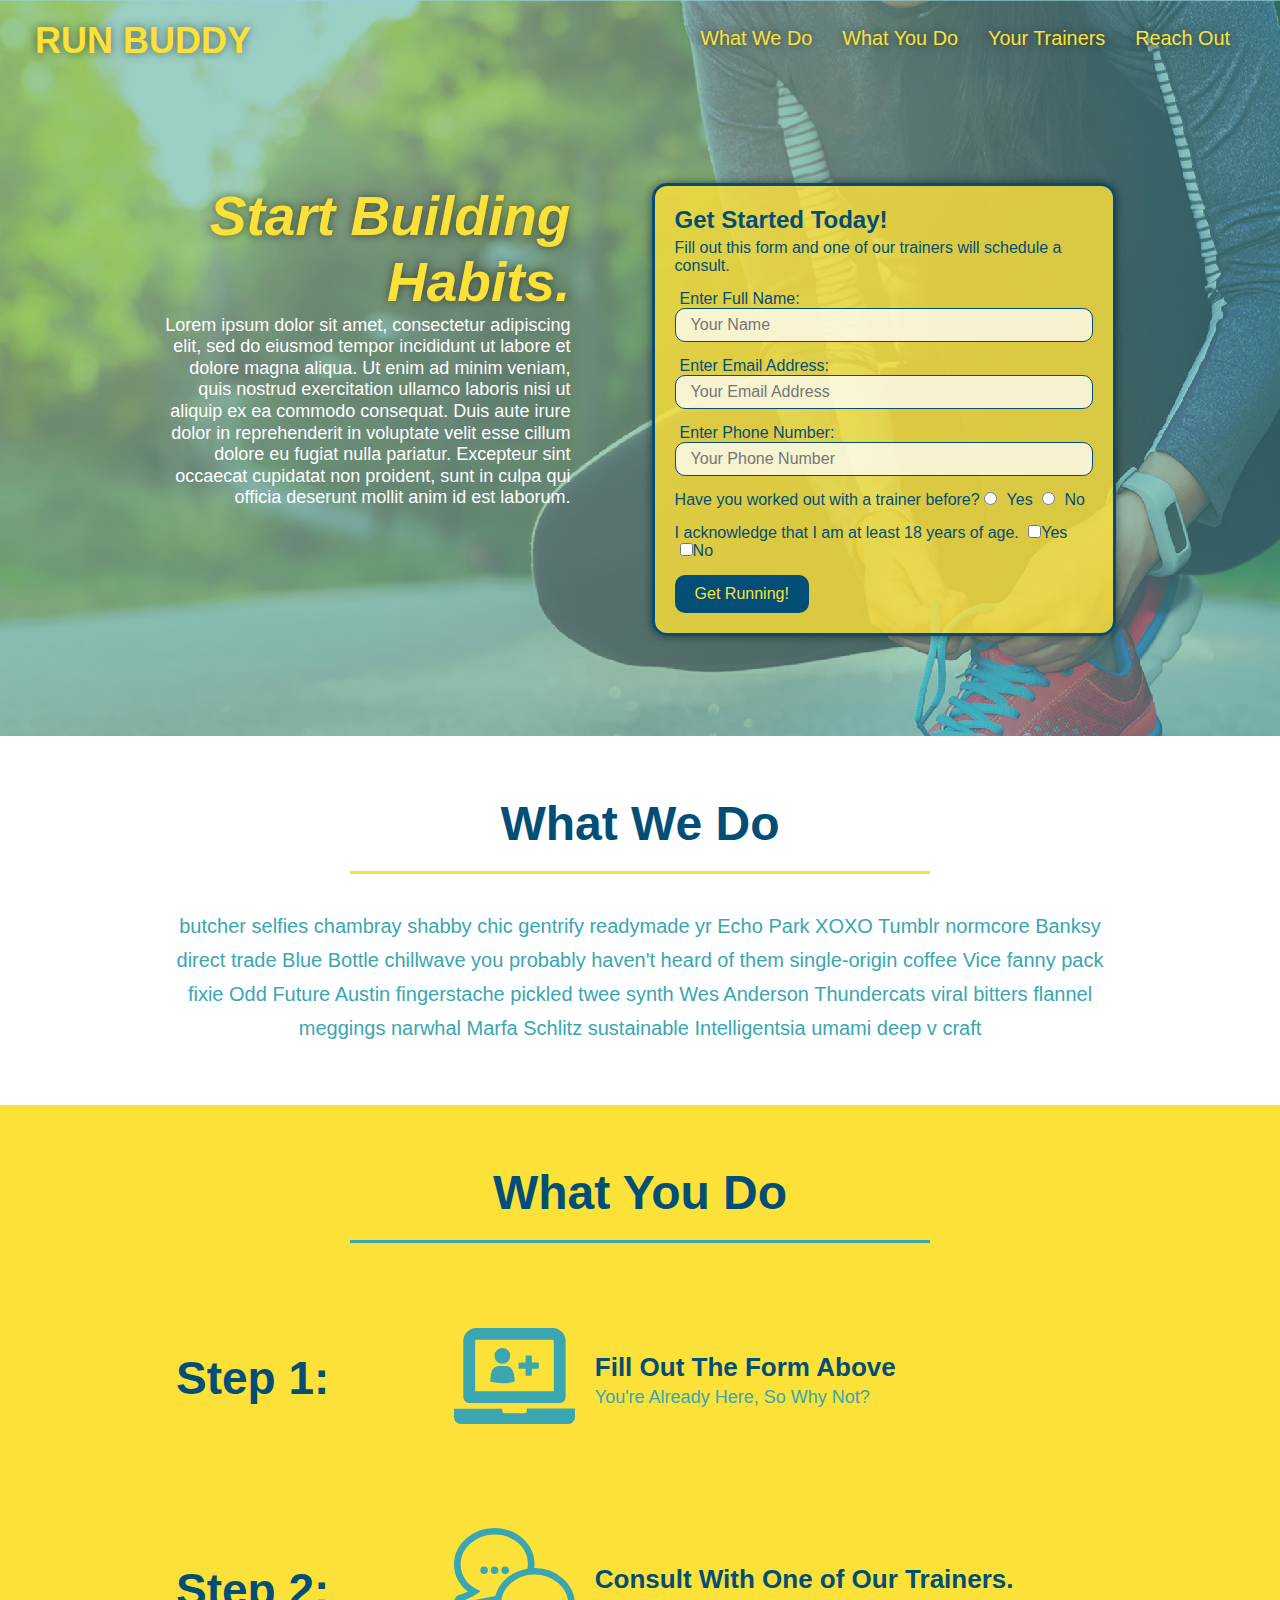
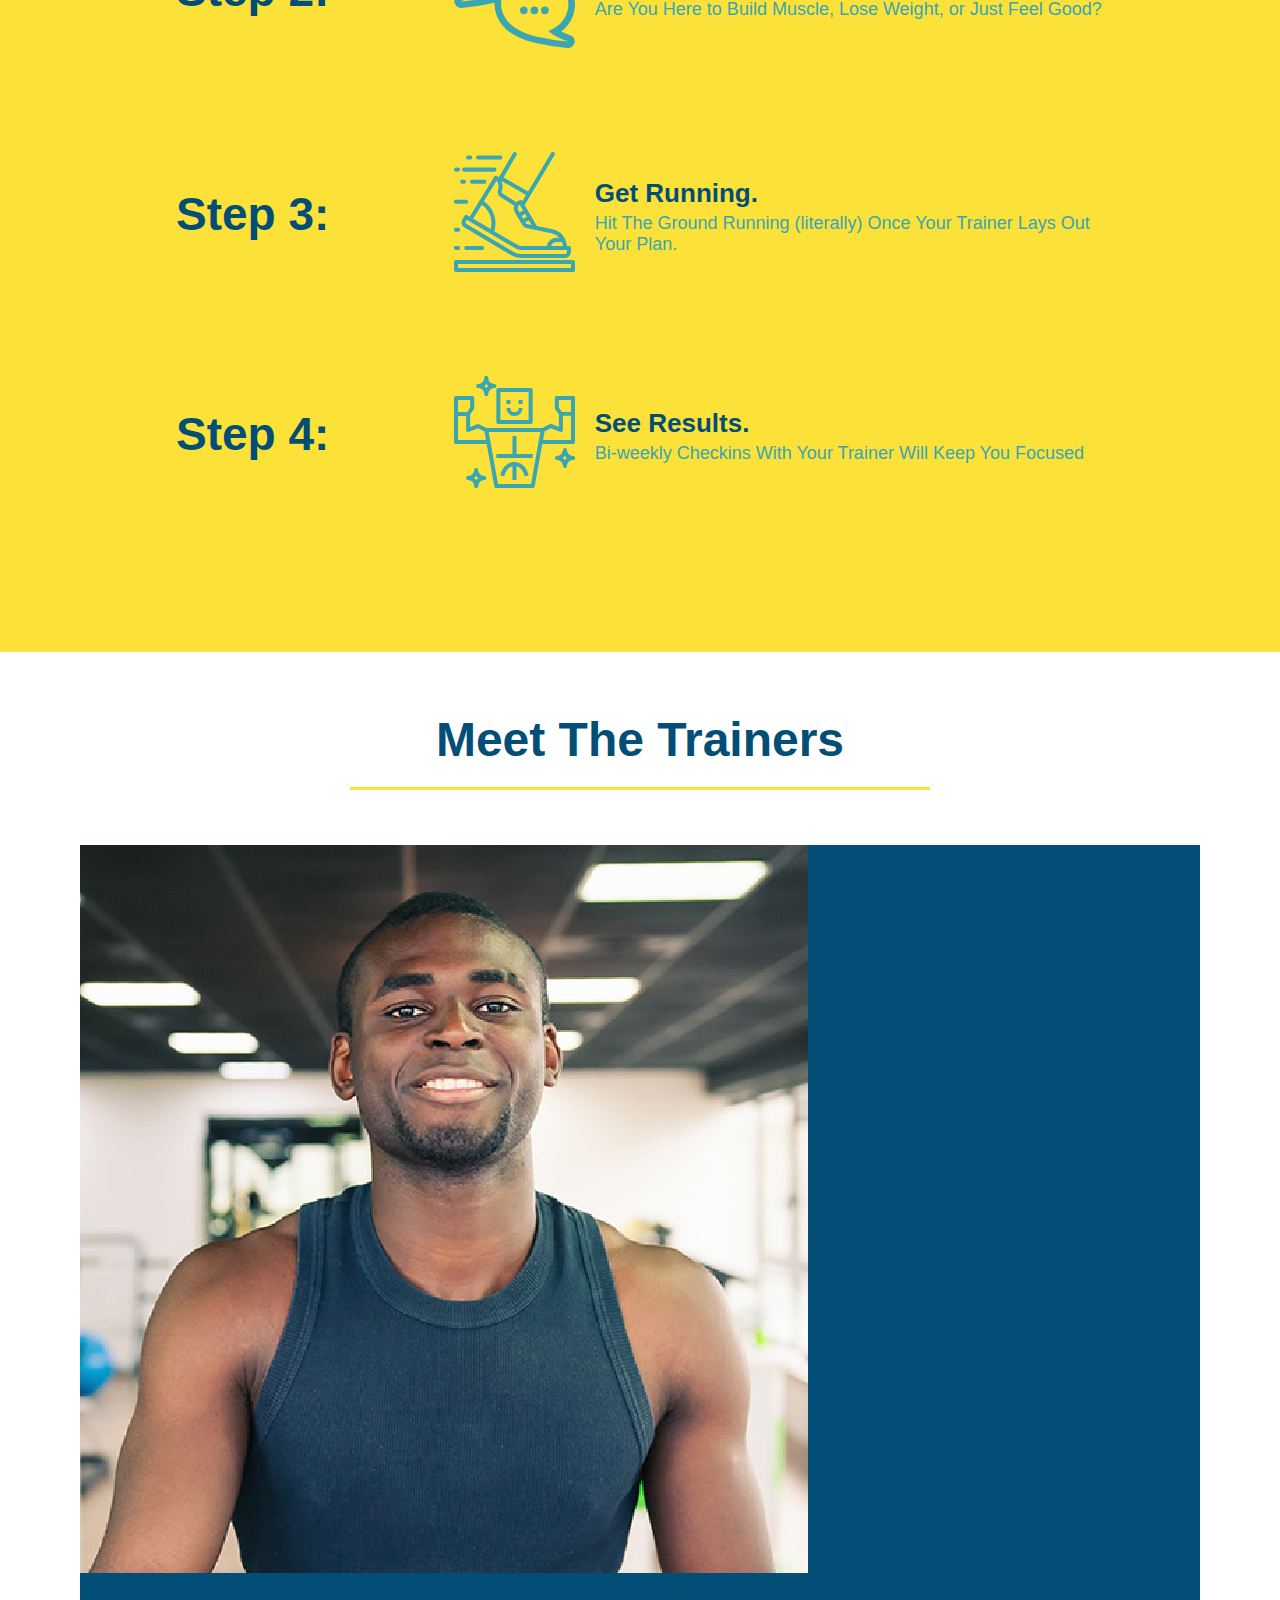
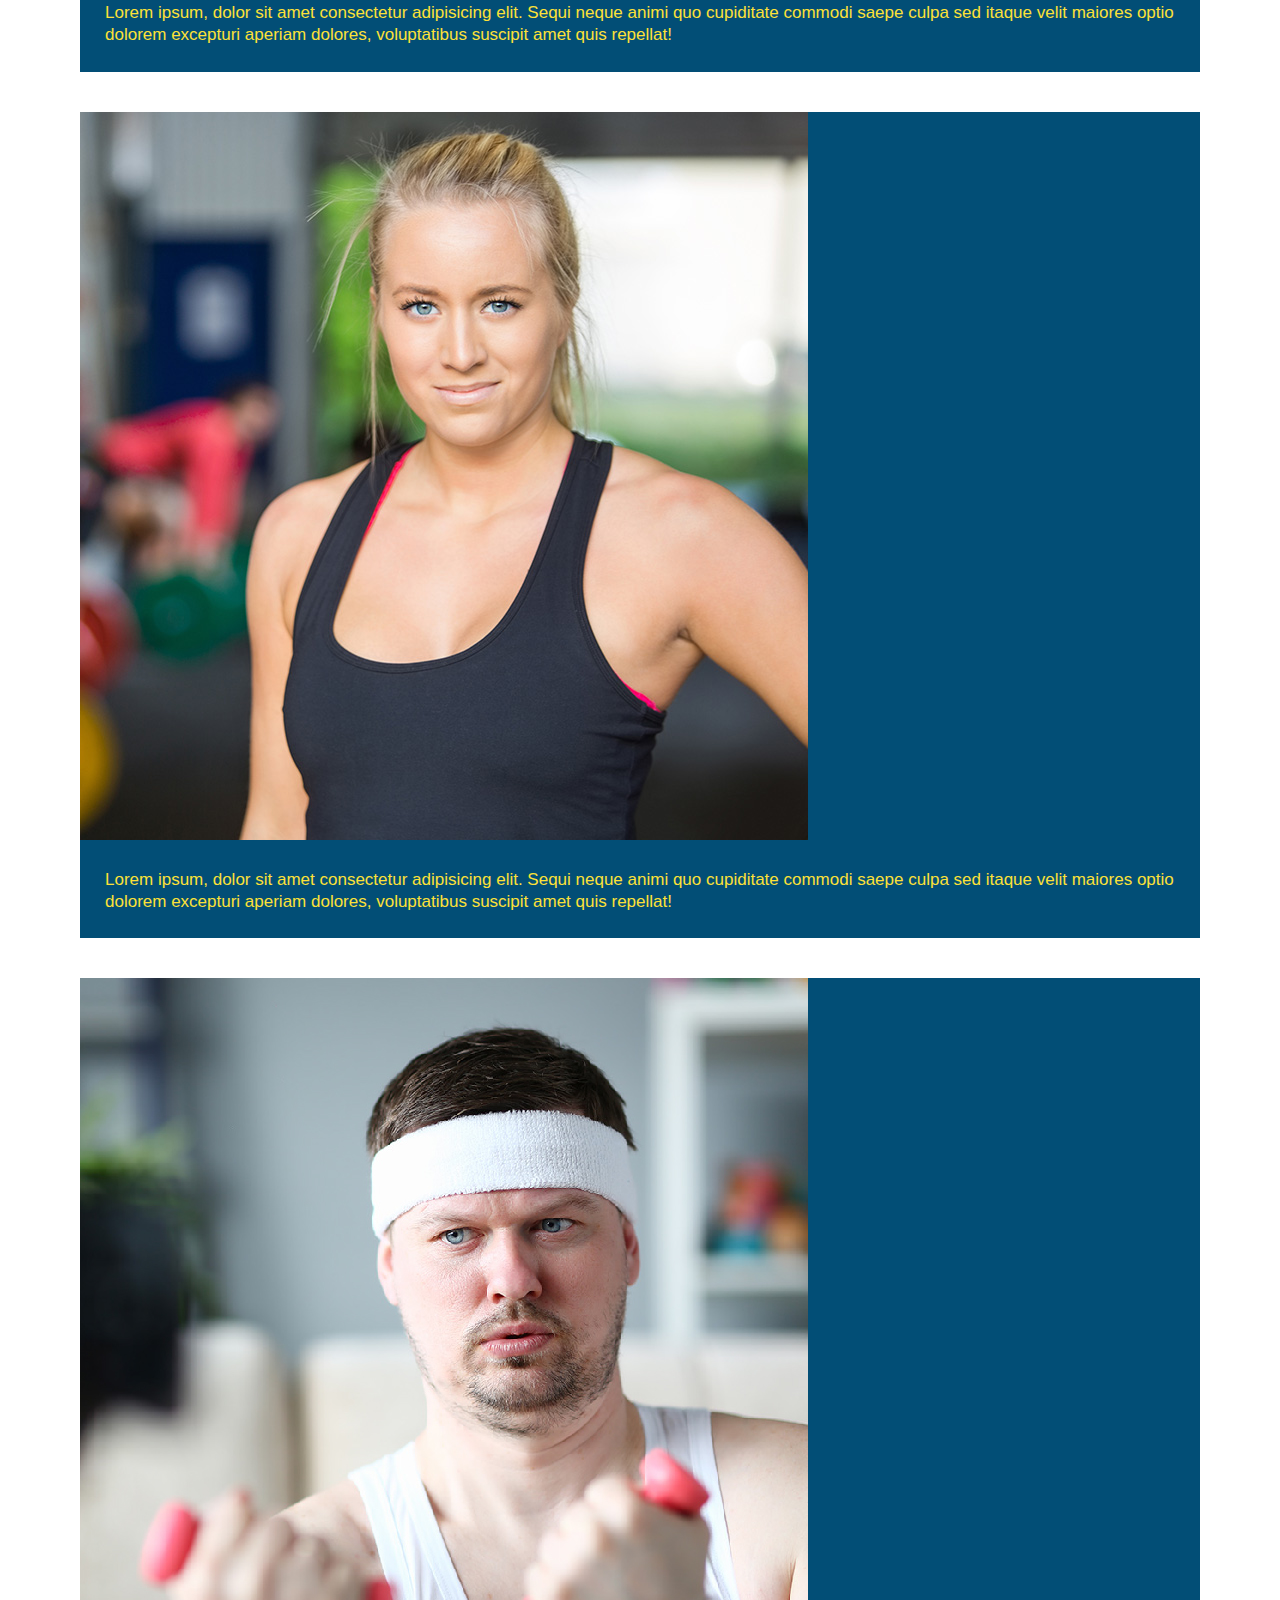
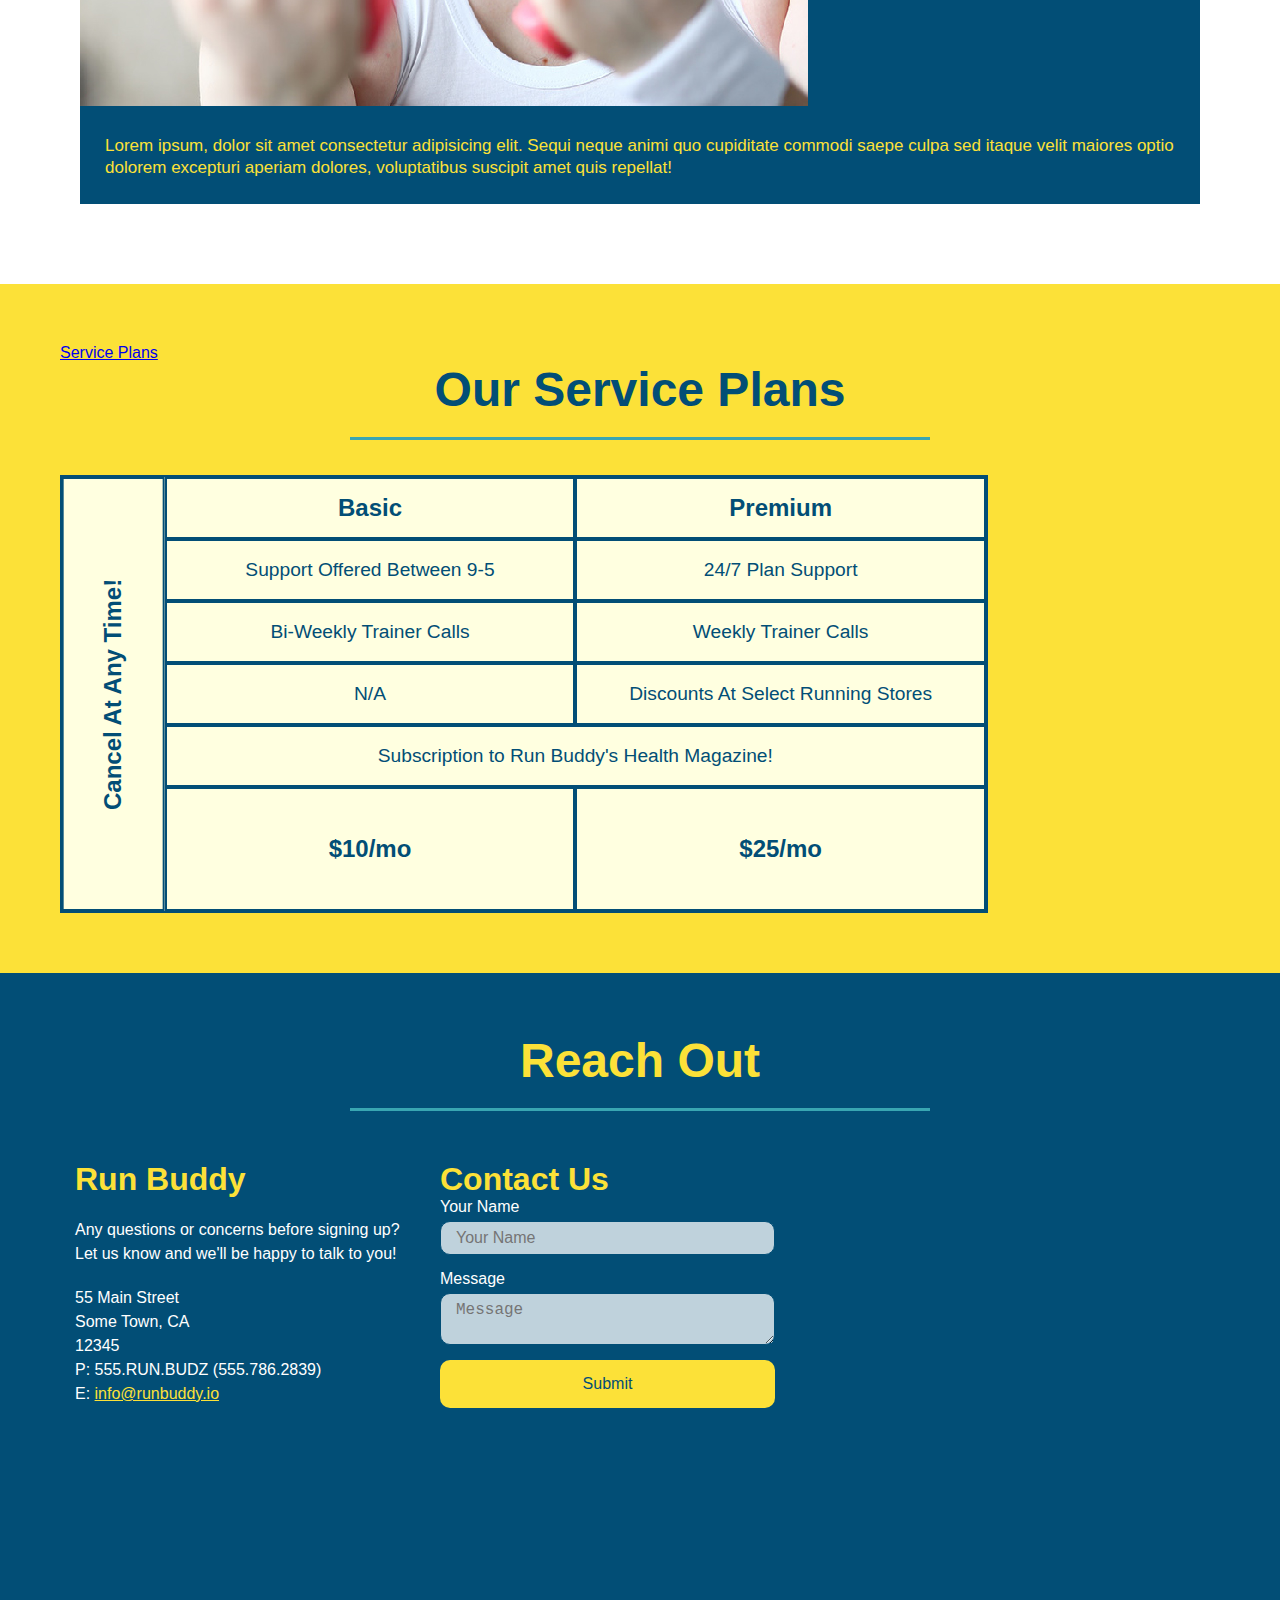
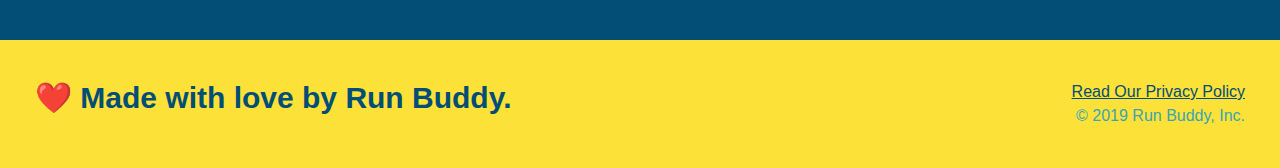
<file: index.html>
<!DOCTYPE html>
<html lang="en">
<head>
    <meta charset="UTF-8" />
    <title> Run Buddy</title>
    <link rel= "stylesheet" href="./assets/css/style.css" />
    <meta name="viewport" content="width=device-width, initial-scale=1.0">
</head>
<body>
    <!-- navigation-->
        <header>
            <h1>
                <a href="/">RUN BUDDY</a> 
            </h1>
            <nav>
                <!-- Unordered list element-->
                <ul>
                    <!-- List item element-->
                    <li>
                        <!-- Anchor element-->
                        <a href="#what-we-do">What We Do</a>
                    </li>
                    <li>
                        <a href="#what-you-do">What You Do</a>
                    </li>
                    <li>
                        <a href="#your-trainers">Your Trainers</a>
                    </li>
                    <li>
                        <a href="#reach-out">Reach Out</a>
                    </li>
                </ul>
            </nav>
        </header>
    <!-- hero/jumbotron-->
        <section class="hero">
            <div class="hero-cta">
                <h2>Start Building Habits.</h2>
                <p>Lorem ipsum dolor sit amet, consectetur adipiscing elit, sed do eiusmod tempor incididunt ut labore et dolore magna aliqua. Ut enim ad minim veniam, quis nostrud exercitation ullamco laboris nisi ut aliquip ex ea commodo consequat. Duis aute irure dolor in reprehenderit in voluptate velit esse cillum dolore eu fugiat nulla pariatur. Excepteur sint occaecat cupidatat non proident, sunt in culpa qui officia deserunt mollit anim id est laborum.</p>
            </div>
            <div class="hero-form">
                <h3>Get Started Today!</h3>
                <p>Fill out this form and one of our trainers will schedule a consult.</p>
                <!--Add Form Element-->
                <form>
                    <label for="name">Enter Full Name:</label>
                    <Input type="text" placeholder="Your Name" name="name" id="name" class="form-input" />
                    <label for="email">Enter Email Address:</label>
                    <Input type="email" placeholder="Your Email Address" name="email" id="email" class="form-input" />
                    <label for="phone">Enter Phone Number:</label>
                    <input type="tel" placeholder="Your Phone Number" name="phone" id="phone" class="form-input" />
                    <p>
                        Have you worked out with a trainer before?
                        <input type="radio" name="trainer-confirm" id="trainer-yes" />
                        <label for="trainer-yes">Yes</label>
                        <input type="radio" name="trainer-no" id="trainer-no" />
                        <label for="trainer-no">No</label>
                    </p>
                    <p>
                        I acknowledge that I am at least 18 years of age.
                        <label for="over-18-yes"><input id="age" type="checkbox" name="age confirmation">Yes</label>
                        <label for="under-18-no"><input id="age" type="checkbox" name="age confirmation">No</label>
                    </p>
                    <button type="submit"> Get Running!</button>
                </form>
            </div>
        </section>
            
     <!--"what we do" section-->
        <section id="what-we-do" class="intro">
            <div class="flex-row">
                <h2 class="section-title primary-border">What We Do</h2>
            </div>
            <div class="flex-row">
                <p>
                butcher selfies chambray shabby chic gentrify readymade yr Echo Park XOXO Tumblr normcore Banksy direct trade Blue Bottle chillwave you probably haven't heard of them single-origin coffee Vice fanny pack fixie Odd Future Austin fingerstache pickled twee synth Wes Anderson Thundercats viral bitters flannel meggings narwhal Marfa Schlitz sustainable Intelligentsia umami deep v craft 
                </p>
             </div>   
        </section> 
    <!-- "what you do" section-->
        <section id="what-you-do" class="steps">
            <div class="flex-row">
                <h2 class="section-title secondary-border">What You Do</h2>
            </div>
            <div>
                <div class="step">
                   <h3> Step 1:</h3> 
                    <div class="step-info">
                        <div class="step-img">
                            <img src="./assets/images/step-1.svg" alt="" />
                        </div>
                        <div class="step-text">
                            <h4>Fill Out The Form Above</h4>
                            <p>You're Already Here, So Why Not?</p>
                        </div>
                    </div>
                </div>
            </div>
            <div>
                <div class="step">
                    <h3>Step 2:</h3>
                    <div class="step-info">
                        <div class="step-img">
                            <img src="./assets/images/step-2.svg" alt="" />
                        </div>
                        <div class="step-text">
                            <h4>Consult With One of Our Trainers.</h4>
                            <p>Are You Here to Build Muscle, Lose Weight, or Just Feel Good?</p>
                        </div>
                    </div>
                </div> 
            </div>
            <div>
                <div class="step">
                    <h3>Step 3:</h3>
                    <div class="step-info">
                        <div class="step-img">
                            <img src="./assets/images/step-3.svg" alt="" />
                        </div>
                        <div class="step-text">
                            <h4>Get Running.</h4>
                            <p>Hit The Ground Running (literally) Once Your Trainer Lays Out Your Plan.</p>
                        </div>
                    </div>
                </div>
            </div>
            <div>
                <div class="step">
                    <h3>Step 4:</h3>
                    <div class="step-info">
                        <div class="step-img">
                            <img src="./assets/images/step-4.svg" alt="" />
                        </div>
                        <div class="step-text">
                            <h4>See Results.</h4>
                            <p>Bi-weekly Checkins With Your Trainer Will Keep You Focused</p>
                        </div>
                    </div>
                </div>
            </div>
        </section>
    <!--"Your Trainers" section-->
    <section id="your-trainers">
        <div class="flex-row">
          <h2 class="section-title primary-border">
            Meet The Trainers
          </h2>
        </div>
  
        <div class="trainers">
          <article class="trainer">
            <img src="./assets/images/trainer-1.jpg" alt="Arron Stephens in his workout clothes, ready to pump iron" />
            <div class="trainer-bio">
              <h3 class="trainer-name">Arron Stephens</h3>
              <h4 class="trainer-role">Speed / Strength</h4>
              <p>Lorem ipsum, dolor sit amet consectetur adipisicing elit. Sequi neque animi quo cupiditate commodi saepe culpa sed itaque velit maiores optio dolorem excepturi aperiam dolores, voluptatibus suscipit amet quis repellat!</p>
            </div>
          </article>
  
          <article class="trainer">
            <img src="./assets/images/trainer-2.jpg" alt="Joanna Gill cooling off after a work out" />
            <div class="trainer-bio">
              <h3 class="trainer-name">Joanna Gill</h3>
              <h4 class="trainer-role">Endurance</h4>
              <p>Lorem ipsum, dolor sit amet consectetur adipisicing elit. Sequi neque animi quo cupiditate commodi saepe culpa sed itaque velit maiores optio dolorem excepturi aperiam dolores, voluptatibus suscipit amet quis repellat!</p>
              </div>
            </article>
  
          <article class="trainer">
            <img src="./assets/images/trainer-3.jpg" alt="Harry Smith wearing a headband and lifting comically small pink weights" />
            <div class="trainer-bio">
              <h3 class="trainer-name">Harry "The Headband" Smith</h3>
              <h4 class="trainer-role">Strength</h4>
              <p>Lorem ipsum, dolor sit amet consectetur adipisicing elit. Sequi neque animi quo cupiditate commodi saepe culpa sed itaque velit maiores optio dolorem excepturi aperiam dolores, voluptatibus suscipit amet quis repellat!</p>
            </div>
          </article>
        </div>
      </section>
    <!--"Service Plans"-->
    <section id="service-plans" class="services">
        <a href="#service-plans">Service Plans</a>
            <h2 class="section-title secondary-border">
            Our Service Plans
            </h2>
            <div class="service-grid-container">
            <!-- Headers -->
<div class="service-grid-item basic grid-head">
    Basic
  </div>
  <div class="service-grid-item premium grid-head">
    Premium
  </div>
  <!-- Body -->
  <div class="service-grid-item basic">
    Support Offered Between 9-5
  </div>
  
  <div class="service-grid-item premium">
    24/7 Plan Support
  </div>
  
  <div class="service-grid-item basic">
    Bi-Weekly Trainer Calls
  </div>
  
  <div class="service-grid-item premium">
    Weekly Trainer Calls
  </div>
  
  <div class="service-grid-item basic">
    N/A
  </div>
  
  <div class="service-grid-item premium">
    Discounts At Select Running Stores
  </div>
  
  <div class="service-grid-item both">
    Subscription to Run Buddy's Health Magazine!
  </div>
  
  <div class="service-grid-item grid-price basic">
    $10/mo
  </div>
  
  <div class="service-grid-item grid-price premium">
    $25/mo
  </div>
  
  <div class="service-grid-item cancel">
    Cancel At Any Time!
  </div>
              </div>
    </section>
    <!--"Reach Out"-->
        <section id="reach-out" class="contact">
            <h2 class="section-title secondary-border">Reach Out</h2>
                <div class="contact-info">
                    <div>
                        <h3>Run Buddy</h3>
                        <p>
                            Any questions or concerns before signing up?
                            <br />
                            Let us know and we'll be happy to talk to you!
                        </p>
                        <address>
                            55 Main Street <br />
                            Some Town, CA <br />
                            12345<br />
                            P: 555.RUN.BUDZ (555.786.2839)<br />
                            E: <a href="mailto:info@runbuddy.io">info@runbuddy.io</a>
                        </address>
                    </div> 
                    <div class="contact-form">
                        <h3>Contact Us</h3>
                        <form>
                            <label for="contact-name">Your Name</label>
                            <input type="text" id="contact-name" placeholder="Your Name" />

                            <label for="contact-message">Message</label>
                            <textarea id="contact-message" placeholder="Message"></textarea>

                            <button type="submit">Submit</button>
                        </form>
                    </div>
                    <div>
                        <iframe src="https://www.google.com/maps/embed?pb=!1m18!1m12!1m3!1d3119.403405287029!2d-121.49250318390199!3d38.57055717374687!2m3!1f0!2f0!3f0!3m2!1i1024!2i768!4f13.1!3m3!1m2!1s0x809ad149a37f8e99%3A0x3a802f333ec67506!2sFire%20Wings%20Midtown!5e0!3m2!1sen!2sus!4v1606615000157!5m2!1sen!2sus" width="400" height="400" frameborder="0" style="border:0;" allowfullscreen="" aria-hidden="false" tabindex="0"></iframe>
                    </div>
                </div>
        </section>
    <!--footer-->
        <footer>
            <h2>❤️ Made with love by Run Buddy.</h2>
            <div>
                <a href="./privacy-policy.html"> Read Our Privacy Policy</a><br />
                &copy; 2019 Run Buddy, Inc.
            </div>
        </footer>
        
</body>
</html>
</file>
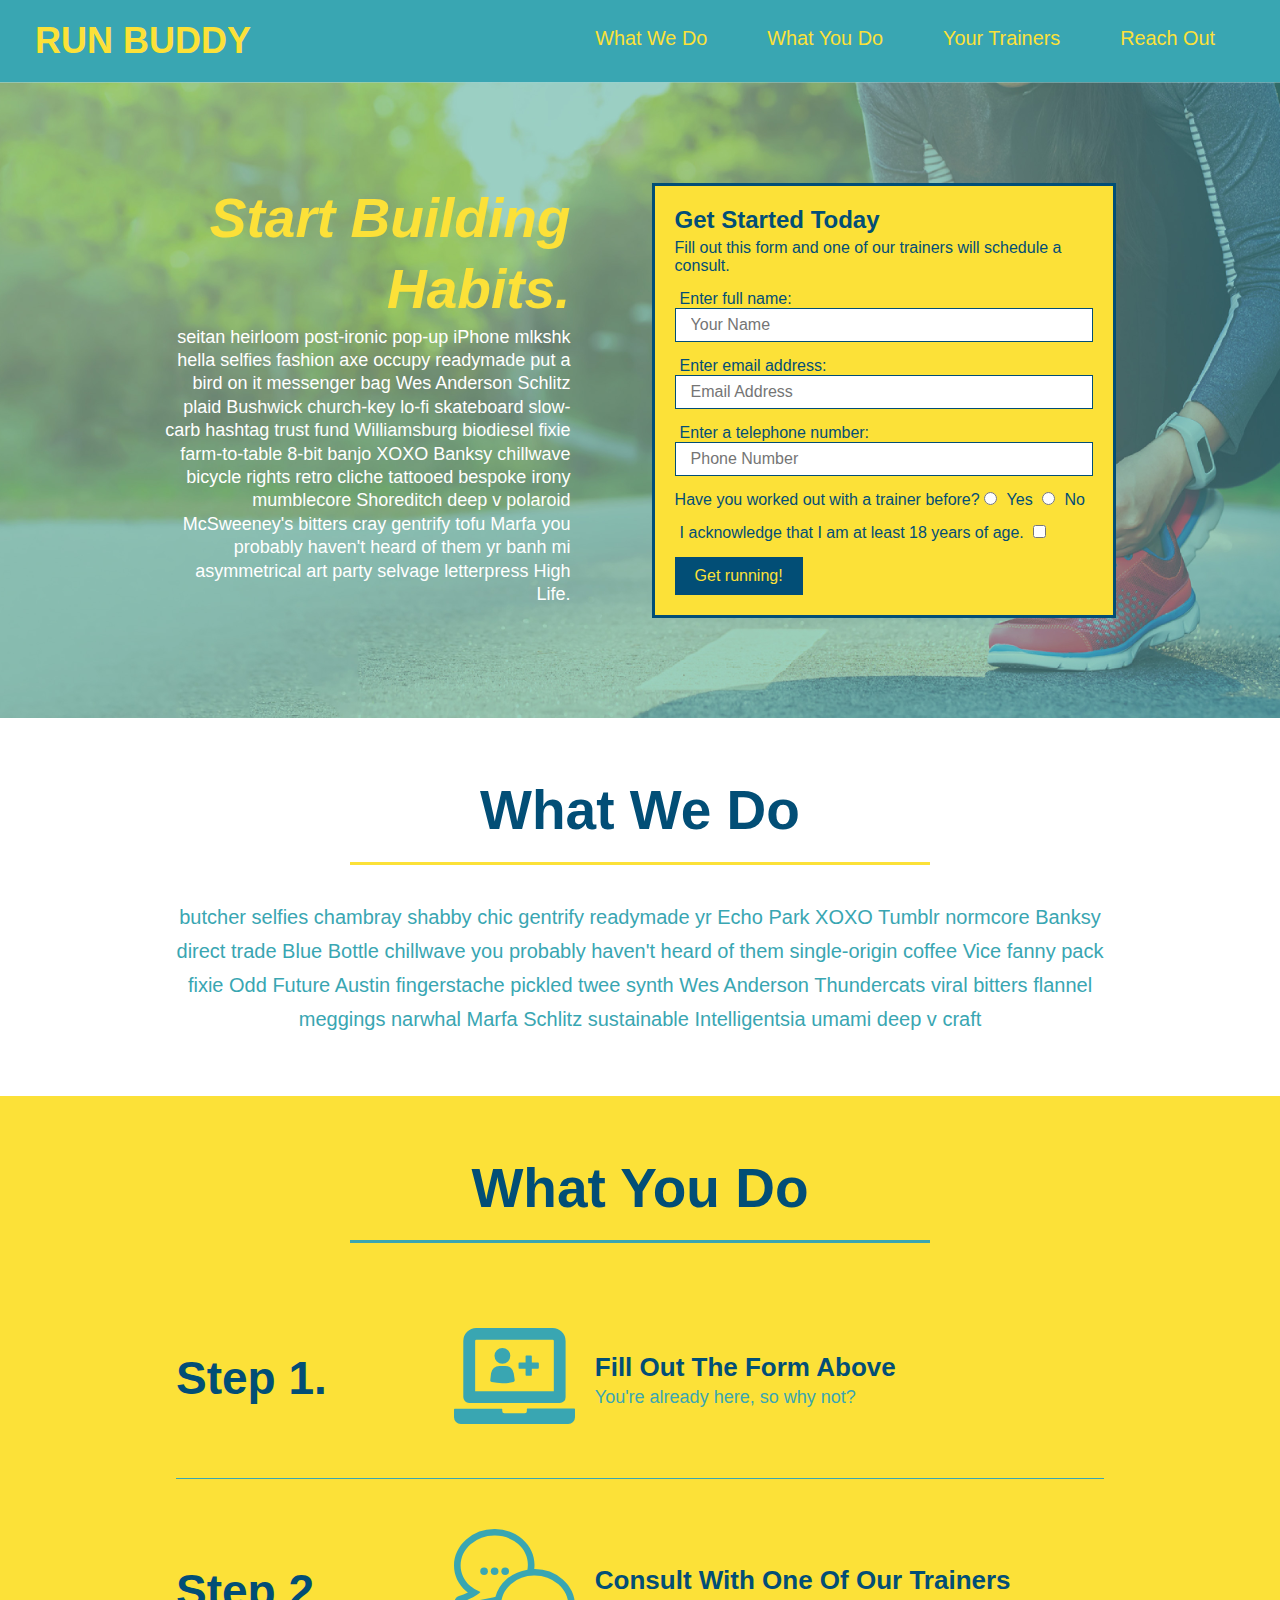
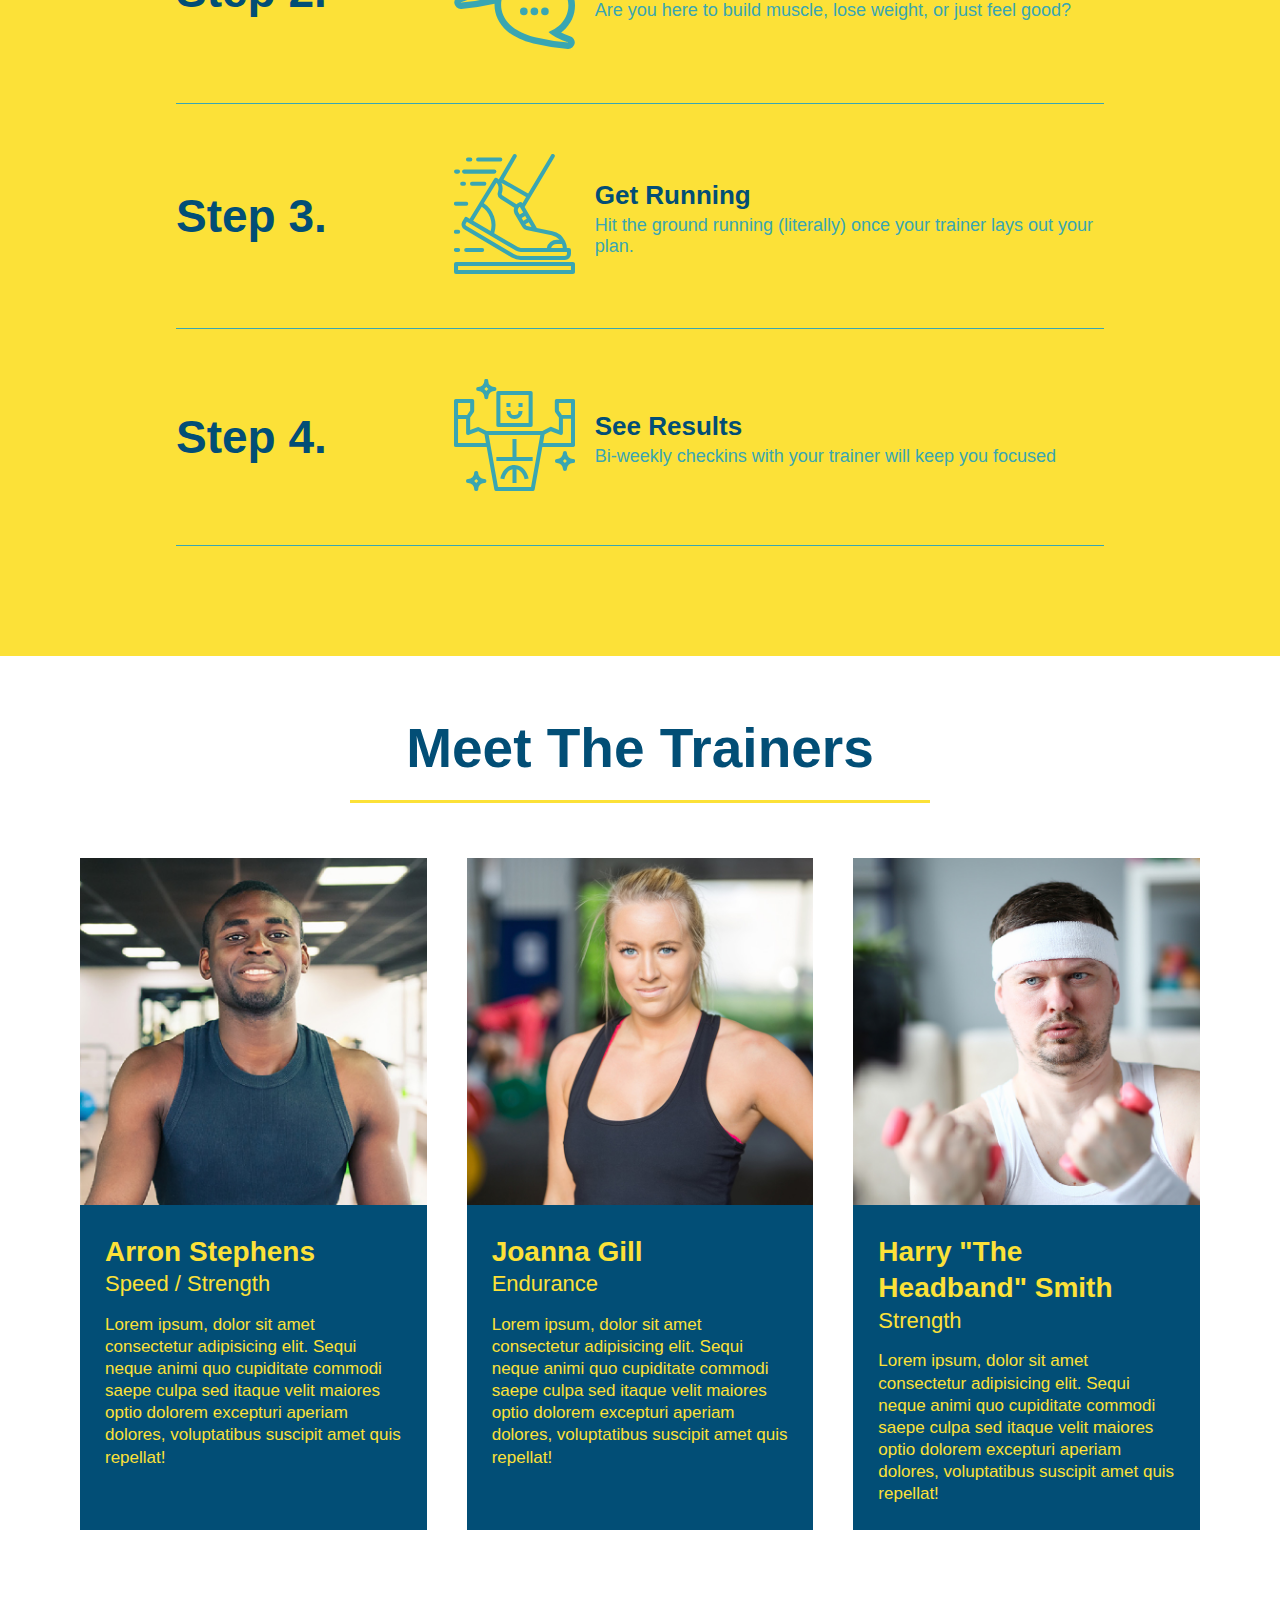
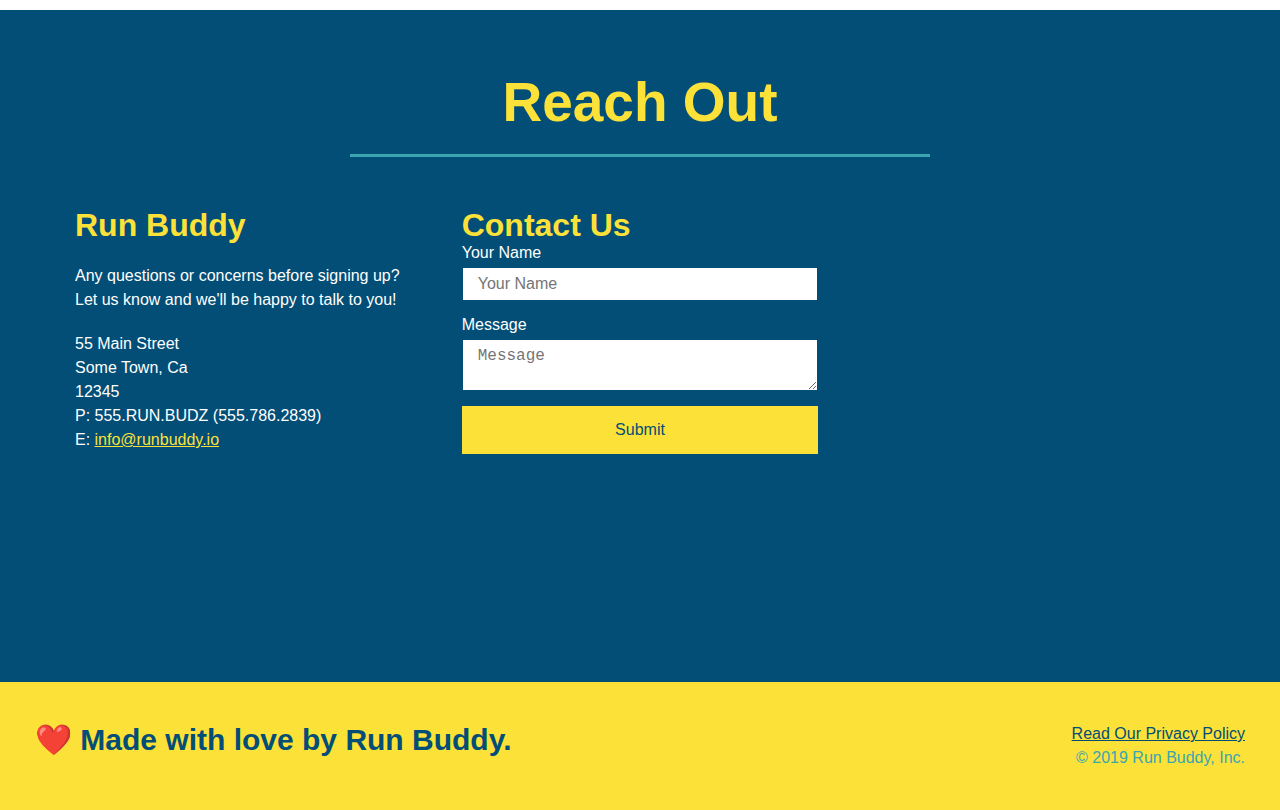
<file: 2.2/index.html>
<!DOCTYPE html>
<html lang="en">
  <head>
    <meta charset="UTF-8" />
    <link rel="stylesheet" href="./assets/css/style.css">
    <title>Run Buddy</title>
  </head>
  <body>
    <!-- navigation tags - block level element -->
    <header>
      <h1>
        <a href="/">RUN BUDDY</a>
      </h1>
      <nav>
        <ul>
          <li>
            <a href="#what-we-do">What We Do</a>
          </li>
          <li>
            <a href="#what-you-do">What You Do</a>
          </li>
          <li>
            <a href="#your-trainers">Your Trainers</a>
          </li>
          <li>
            <a href="#reach-out">Reach Out</a>
          </li>
          
        </ul>
      </nav>
    </header>
    <!-- end navigation -->

    <!-- hero/jumbotron -->
    <section class="hero">
      <div class="hero-cta">
        <h2>Start Building Habits.</h2>
        <p>
          seitan heirloom post-ironic pop-up iPhone mlkshk hella selfies fashion axe occupy readymade put a bird on it
          messenger bag Wes Anderson Schlitz plaid Bushwick church-key lo-fi skateboard slow-carb hashtag trust fund
          Williamsburg biodiesel fixie farm-to-table 8-bit banjo XOXO Banksy chillwave bicycle rights retro cliche
          tattooed bespoke irony mumblecore Shoreditch deep v polaroid McSweeney's bitters cray gentrify tofu Marfa you
          probably haven't heard of them yr banh mi asymmetrical art party selvage letterpress High Life.
        </p>
      </div>

      <div class="hero-form">
        <h3>Get Started Today</h3>
        <p>Fill out this form and one of our trainers will schedule a consult.</p>
        <form>
          <label for="name">Enter full name:</label>
          <input type="text" placeholder="Your Name" id="name" name="name" class="form-input" />
          <label for="email">Enter email address:</label>
          <input type="email" placeholder="Email Address" id="email" name="email" class="form-input" />
          <label for="phone">Enter a telephone number:</label>
          <input type="tel" placeholder="Phone Number" name="phone" id="phone" class="form-input" />
          <p>
            Have you worked out with a trainer before? 
            <input type="radio" name="trainer-confirm" id="trainer-yes" />
            <label for="trainer-yes">Yes</label>
            <input type="radio" name="trainer-confirm" id="trainer-no"/>
            <label for="trainer-no">No</label>
          </p>
          <p>
            <label for="checkbox">
              I acknowledge that I am at least 18 years of age.
            </label>
            <input type="checkbox" name="checkpoint1" id="checkbox" />
          </p>
          <button type="submit">
            Get running!
          </button>
        </form>
      </div>
    </section>
    <!-- end header -->

    <!-- "what we do" start - <section> -->
    <section id="what-we-do" class="intro">
      <div class="flex-row">
        <h2 class="section-title primary-border">
          What We Do
        </h2>
      </div>
      <div class="flex-row">
        <p>
          butcher selfies chambray shabby chic gentrify readymade yr Echo Park XOXO Tumblr normcore Banksy direct trade  Blue Bottle chillwave you probably haven't heard of them single-origin coffee Vice fanny pack fixie Odd Future Austin fingerstache pickled twee synth Wes Anderson Thundercats viral bitters flannel meggings narwhal Marfa Schlitz sustainable Intelligentsia umami deep v craft
        </p>
      </div>
    </section>
    <!-- end "what we do" -->

    <!-- "what you do" start -->
    <section id="what-you-do" class="steps">
      <div class="flex-row">
        <h2 class="section-title secondary-border">
          What You Do
        </h2> 
      </div>
      <div class="step">
        <h3>Step 1.</h3>
        <div class="step-info">
          <div class="step-img">
            <img src="./assets/images/step-1.svg" alt="" />
          </div>
          <div class="step-text">
            <h4>Fill Out The Form Above</h4>
            <p>You're already here, so why not?</p>
          </div>
        </div>
      </div>
      <div class="step">
        <h3>Step 2.</h3>
        <div class="step-info">
          <div class="step-img">
            <img src="./assets/images/step-2.svg" alt="" />
          </div>
          <div class="step-text">
            <h4>Consult With One Of Our Trainers</h4>
            <p>Are you here to build muscle, lose weight, or just feel good?</p>
          </div>
        </div>
      </div>
      <div class="step">
        <h3>Step 3.</h3>
        <div class="step-info">
          <div class="step-img">
            <img src="./assets/images/step-3.svg" alt="" />
          </div>
          <div class="step-text">
            <h4>Get Running</h4>
            <p>Hit the ground running (literally) once your trainer lays out your plan.</p>
          </div>
        </div>
      </div>
      <div class="step">
        <h3>Step 4.</h3>
        <div class="step-info">
          <div class="step-img">
            <img src="./assets/images/step-4.svg" alt="" />
          </div>
          <div class="step-text">
            <h4>See Results</h4>
            <p>Bi-weekly checkins with your trainer will keep you focused</p>
          </div>
        </div>
      </div>
    </section>
    <!-- "what you do" end -->

    <!-- "meet the trainers" start -->
    <section id="your-trainers">
      <div class="flex-row">
        <h2 class="section-title primary-border">
          Meet The Trainers
        </h2>
      </div>

      <div class="trainers">
        <article class="trainer">
          <img src="./assets/images/trainer-1.jpg" alt="Arron Stephens in his workout clothes, ready to pump iron" />
          <div class="trainer-bio">
            <h3 class="trainer-name">Arron Stephens</h3>
            <h4 class="trainer-role">Speed / Strength</h4>
            <p>Lorem ipsum, dolor sit amet consectetur adipisicing elit. Sequi neque animi quo cupiditate commodi saepe culpa sed itaque velit maiores optio dolorem excepturi aperiam dolores, voluptatibus suscipit amet quis repellat!</p>
          </div>
        </article>

        <article class="trainer">
          <img src="./assets/images/trainer-2.jpg" alt="Joanna Gill cooling off after a work out" />
          <div class="trainer-bio">
            <h3 class="trainer-name">Joanna Gill</h3>
            <h4 class="trainer-role">Endurance</h4>
            <p>Lorem ipsum, dolor sit amet consectetur adipisicing elit. Sequi neque animi quo cupiditate commodi saepe culpa sed itaque velit maiores optio dolorem excepturi aperiam dolores, voluptatibus suscipit amet quis repellat!</p>
            </div>
          </article>

        <article class="trainer">
          <img src="./assets/images/trainer-3.jpg" alt="Harry Smith wearing a headband and lifting comically small pink weights" />
          <div class="trainer-bio">
            <h3 class="trainer-name">Harry "The Headband" Smith</h3>
            <h4 class="trainer-role">Strength</h4>
            <p>Lorem ipsum, dolor sit amet consectetur adipisicing elit. Sequi neque animi quo cupiditate commodi saepe culpa sed itaque velit maiores optio dolorem excepturi aperiam dolores, voluptatibus suscipit amet quis repellat!</p>
          </div>
        </article>
      </div>
    </section>
    <!-- "meet the trainers" end -->

    <!-- "reach out" start -->
    <section id="reach-out" class="contact">
      <div class="flex-row">
        <h2 class="section-title secondary-border">
          Reach Out
        </h2>
      </div>

      <div class="contact-info">
        <div>
          <h3>Run Buddy</h3>
          <p>
            Any questions or concerns before signing up? 
            <br/>
            Let us know and we'll be happy to talk to you!
          </p>

          <address>
            55 Main Street <br/>
            Some Town, Ca <br/>
            12345<br/>
            P: 555.RUN.BUDZ (555.786.2839)<br/>
            E: <a href="mailto:info@runbuddy.io">info@runbuddy.io</a>
          </address>
          
        </div>

        <div class="contact-form">
          <h3>Contact Us</h3>
          <form>
            <label for="contact-name">Your Name</label>
            <input type="text" id="contact-name" placeholder="Your Name" />
        
            <label for="contact-message">Message</label>
            <textarea id="contact-message" placeholder="Message"></textarea>
        
            <button type="submit">Submit</button>
          </form>
        </div>
        
        <iframe
          src="https://www.google.com/maps/embed?pb=!1m14!1m12!1m3!1d12182.30520634488!2d-74.0652613!3d40.2407219!2m3!1f0!2f0!3f0!3m2!1i1024!2i768!4f13.1!5e0!3m2!1sen!2sus!4v1561060983193!5m2!1sen!2sus"
          frameborder="0" style="border:0" allowfullscreen>
        </iframe>
      </div>
    </section>
    <!-- "reach out" end -->

    <!-- footer -->
    <footer>
      <h2>❤️ Made with love by Run Buddy.</h2>
      <div>
        <a href="./privacy-policy.html">Read Our Privacy Policy</a><br/>
        &copy; 2019 Run Buddy, Inc.
      </div>
    </footer>
    <!-- footer end -->
  </body>
</html>
</file>
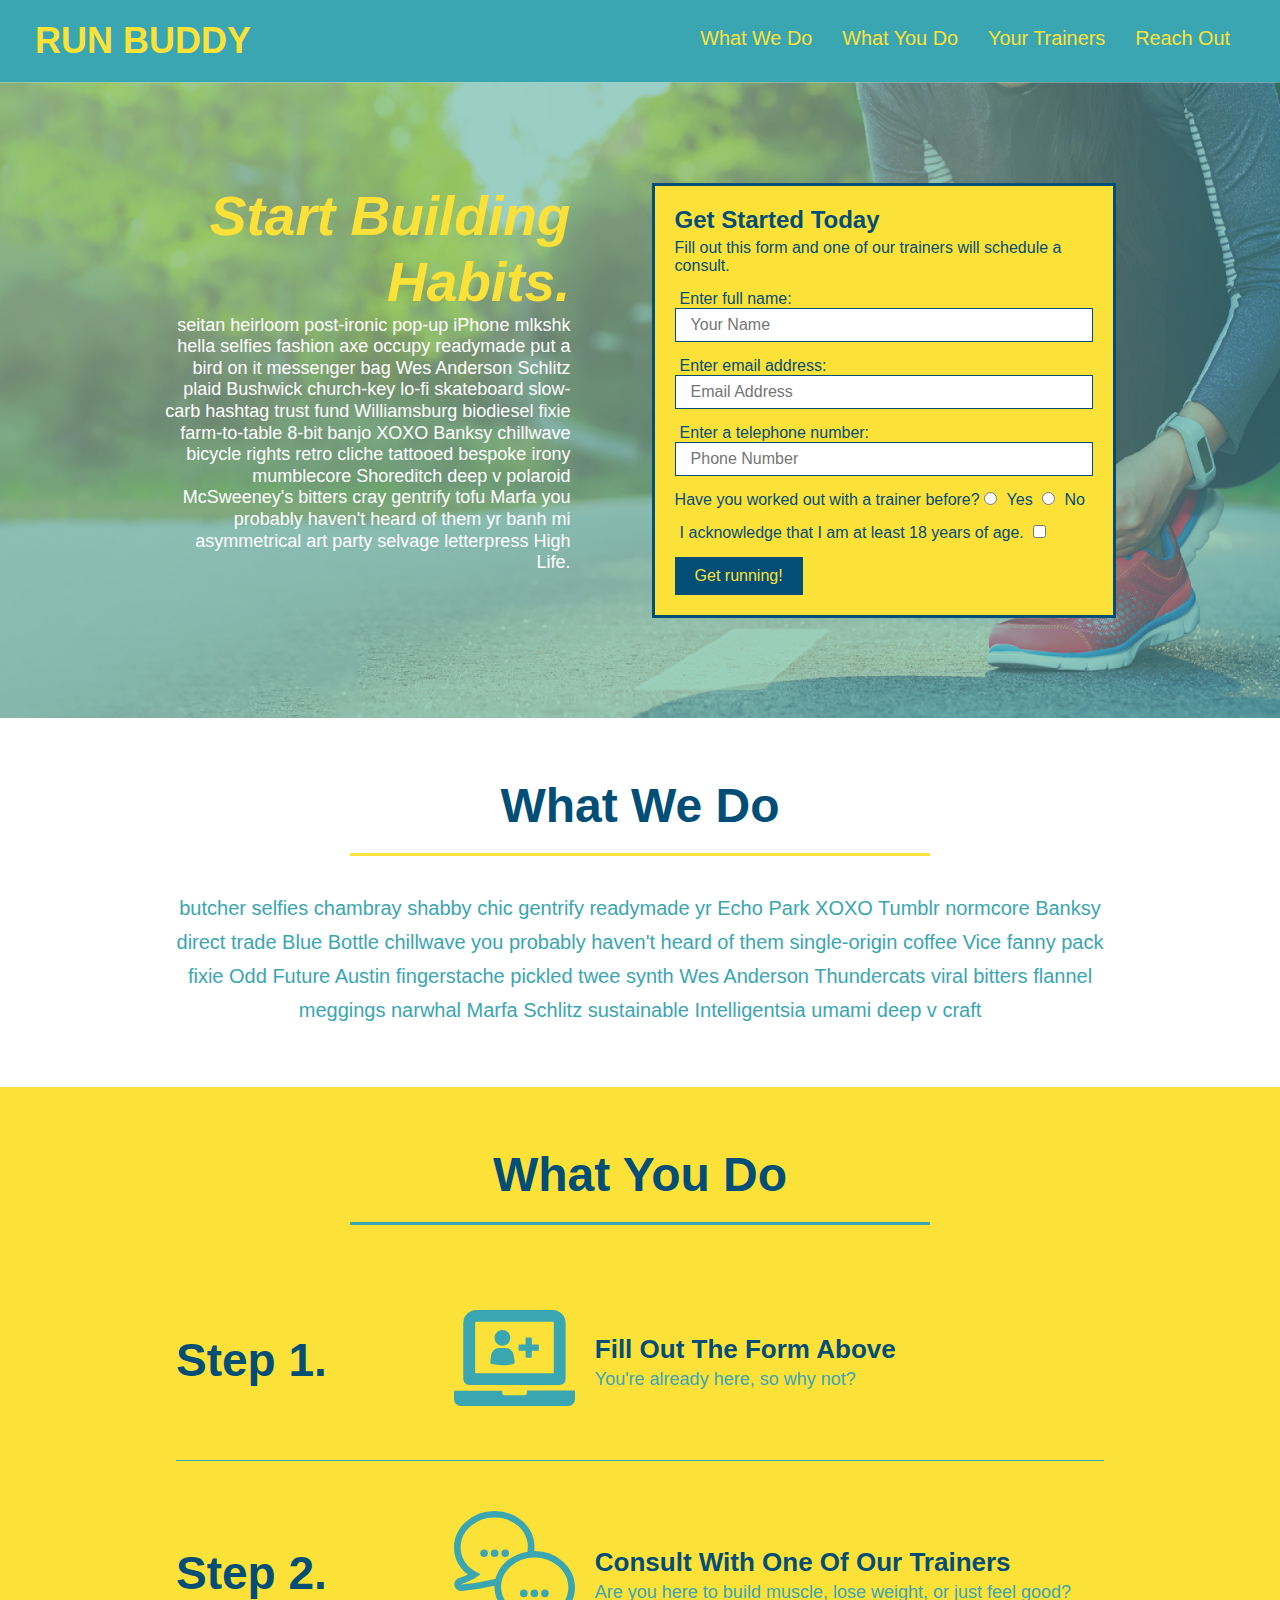
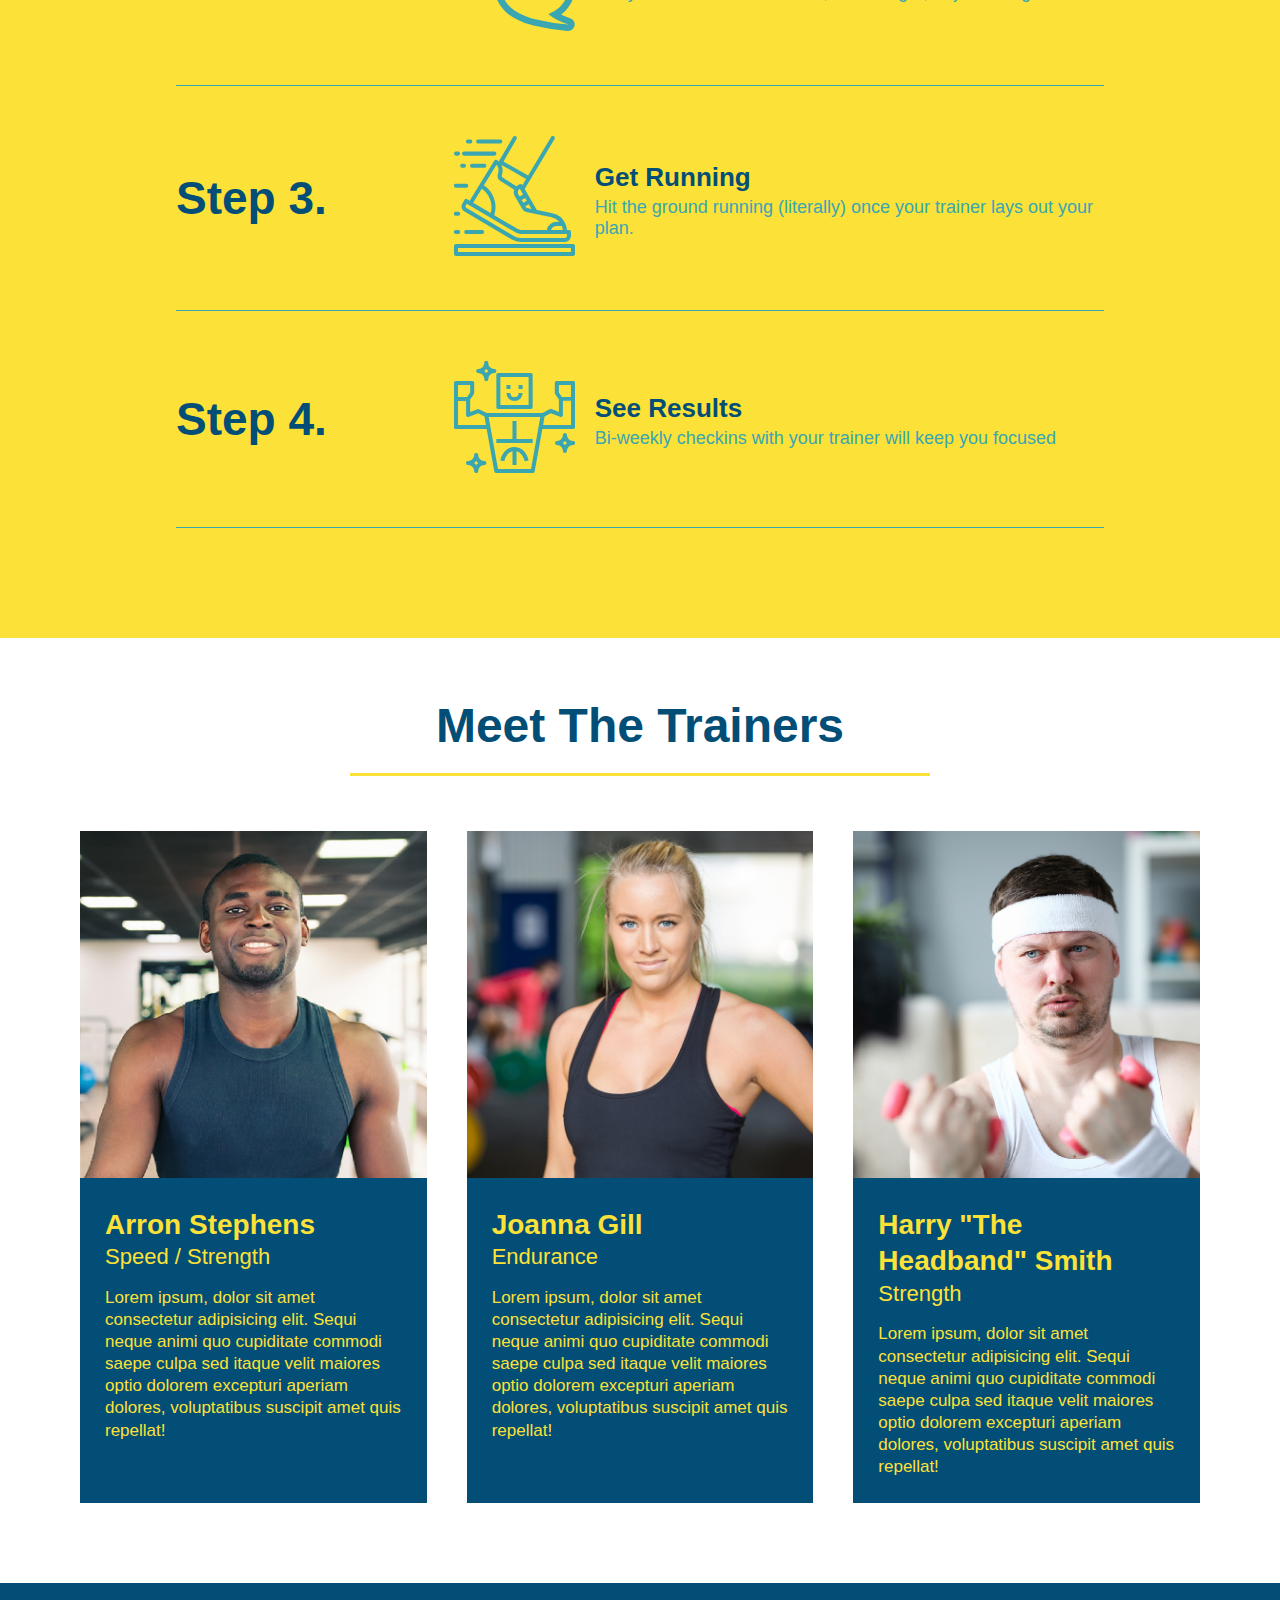
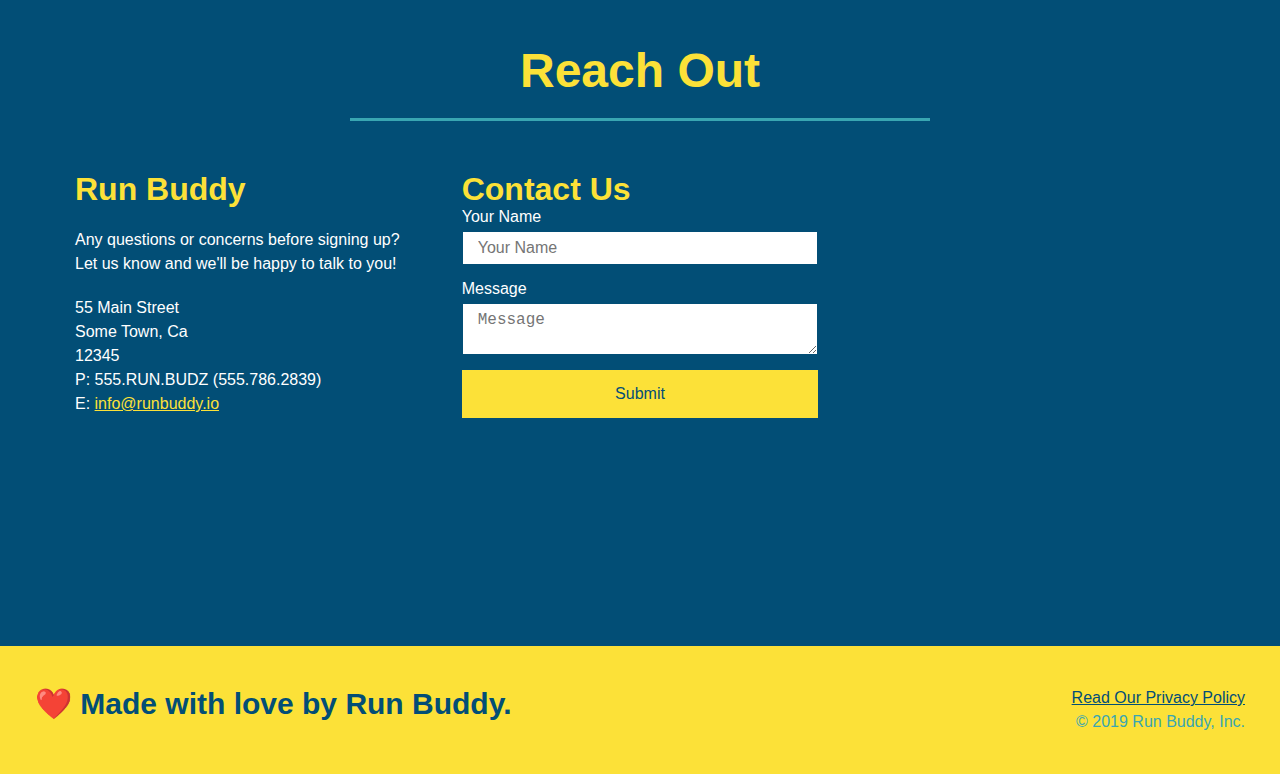
<file: 2.3/index.html>
<!DOCTYPE html>
<html lang="en">
  <head>
    <meta charset="UTF-8" />
    <meta name="viewport" content="width=device-width, initial-scale=1.0" />
    <link rel="stylesheet" href="./assets/css/style.css">
    <title>Run Buddy</title>
  </head>
  <body>
    <!-- navigation tags - block level element -->
    <header>
      <h1>
        <a href="/">RUN BUDDY</a>
      </h1>
      <nav>
        <ul>
          <li>
            <a href="#what-we-do">What We Do</a>
          </li>
          <li>
            <a href="#what-you-do">What You Do</a>
          </li>
          <li>
            <a href="#your-trainers">Your Trainers</a>
          </li>
          <li>
            <a href="#reach-out">Reach Out</a>
          </li>
          
        </ul>
      </nav>
    </header>
    <!-- end navigation -->

    <!-- hero/jumbotron -->
    <section class="hero">
      <div class="hero-cta">
        <h2>Start Building Habits.</h2>
        <p>
          seitan heirloom post-ironic pop-up iPhone mlkshk hella selfies fashion axe occupy readymade put a bird on it
          messenger bag Wes Anderson Schlitz plaid Bushwick church-key lo-fi skateboard slow-carb hashtag trust fund
          Williamsburg biodiesel fixie farm-to-table 8-bit banjo XOXO Banksy chillwave bicycle rights retro cliche
          tattooed bespoke irony mumblecore Shoreditch deep v polaroid McSweeney's bitters cray gentrify tofu Marfa you
          probably haven't heard of them yr banh mi asymmetrical art party selvage letterpress High Life.
        </p>
      </div>

      <div class="hero-form">
        <h3>Get Started Today</h3>
        <p>Fill out this form and one of our trainers will schedule a consult.</p>
        <form>
          <label for="name">Enter full name:</label>
          <input type="text" placeholder="Your Name" id="name" name="name" class="form-input" />
          <label for="email">Enter email address:</label>
          <input type="email" placeholder="Email Address" id="email" name="email" class="form-input" />
          <label for="phone">Enter a telephone number:</label>
          <input type="tel" placeholder="Phone Number" name="phone" id="phone" class="form-input" />
          <p>
            Have you worked out with a trainer before? 
            <input type="radio" name="trainer-confirm" id="trainer-yes" />
            <label for="trainer-yes">Yes</label>
            <input type="radio" name="trainer-confirm" id="trainer-no"/>
            <label for="trainer-no">No</label>
          </p>
          <p>
            <label for="checkbox">
              I acknowledge that I am at least 18 years of age.
            </label>
            <input type="checkbox" name="checkpoint1" id="checkbox" />
          </p>
          <button type="submit">
            Get running!
          </button>
        </form>
      </div>
    </section>
    <!-- end header -->

    <!-- "what we do" start - <section> -->
    <section id="what-we-do" class="intro">
      <div class="flex-row">
        <h2 class="section-title primary-border">
          What We Do
        </h2>
      </div>
      <div class="flex-row">
        <p>
          butcher selfies chambray shabby chic gentrify readymade yr Echo Park XOXO Tumblr normcore Banksy direct trade  Blue Bottle chillwave you probably haven't heard of them single-origin coffee Vice fanny pack fixie Odd Future Austin fingerstache pickled twee synth Wes Anderson Thundercats viral bitters flannel meggings narwhal Marfa Schlitz sustainable Intelligentsia umami deep v craft
        </p>
      </div>
    </section>
    <!-- end "what we do" -->

    <!-- "what you do" start -->
    <section id="what-you-do" class="steps">
      <div class="flex-row">
        <h2 class="section-title secondary-border">
          What You Do
        </h2> 
      </div>
      <div class="step">
        <h3>Step 1.</h3>
        <div class="step-info">
          <div class="step-img">
            <img src="./assets/images/step-1.svg" alt="" />
          </div>
          <div class="step-text">
            <h4>Fill Out The Form Above</h4>
            <p>You're already here, so why not?</p>
          </div>
        </div>
      </div>
      <div class="step">
        <h3>Step 2.</h3>
        <div class="step-info">
          <div class="step-img">
            <img src="./assets/images/step-2.svg" alt="" />
          </div>
          <div class="step-text">
            <h4>Consult With One Of Our Trainers</h4>
            <p>Are you here to build muscle, lose weight, or just feel good?</p>
          </div>
        </div>
      </div>
      <div class="step">
        <h3>Step 3.</h3>
        <div class="step-info">
          <div class="step-img">
            <img src="./assets/images/step-3.svg" alt="" />
          </div>
          <div class="step-text">
            <h4>Get Running</h4>
            <p>Hit the ground running (literally) once your trainer lays out your plan.</p>
          </div>
        </div>
      </div>
      <div class="step">
        <h3>Step 4.</h3>
        <div class="step-info">
          <div class="step-img">
            <img src="./assets/images/step-4.svg" alt="" />
          </div>
          <div class="step-text">
            <h4>See Results</h4>
            <p>Bi-weekly checkins with your trainer will keep you focused</p>
          </div>
        </div>
      </div>
    </section>
    <!-- "what you do" end -->

    <!-- "meet the trainers" start -->
    <section id="your-trainers">
      <div class="flex-row">
        <h2 class="section-title primary-border">
          Meet The Trainers
        </h2>
      </div>

      <div class="trainers">
        <article class="trainer">
          <img src="./assets/images/trainer-1.jpg" alt="Arron Stephens in his workout clothes, ready to pump iron" />
          <div class="trainer-bio">
            <h3 class="trainer-name">Arron Stephens</h3>
            <h4 class="trainer-role">Speed / Strength</h4>
            <p>Lorem ipsum, dolor sit amet consectetur adipisicing elit. Sequi neque animi quo cupiditate commodi saepe culpa sed itaque velit maiores optio dolorem excepturi aperiam dolores, voluptatibus suscipit amet quis repellat!</p>
          </div>
        </article>

        <article class="trainer">
          <img src="./assets/images/trainer-2.jpg" alt="Joanna Gill cooling off after a work out" />
          <div class="trainer-bio">
            <h3 class="trainer-name">Joanna Gill</h3>
            <h4 class="trainer-role">Endurance</h4>
            <p>Lorem ipsum, dolor sit amet consectetur adipisicing elit. Sequi neque animi quo cupiditate commodi saepe culpa sed itaque velit maiores optio dolorem excepturi aperiam dolores, voluptatibus suscipit amet quis repellat!</p>
            </div>
          </article>

        <article class="trainer">
          <img src="./assets/images/trainer-3.jpg" alt="Harry Smith wearing a headband and lifting comically small pink weights" />
          <div class="trainer-bio">
            <h3 class="trainer-name">Harry "The Headband" Smith</h3>
            <h4 class="trainer-role">Strength</h4>
            <p>Lorem ipsum, dolor sit amet consectetur adipisicing elit. Sequi neque animi quo cupiditate commodi saepe culpa sed itaque velit maiores optio dolorem excepturi aperiam dolores, voluptatibus suscipit amet quis repellat!</p>
          </div>
        </article>
      </div>
    </section>
    <!-- "meet the trainers" end -->

    <!-- "reach out" start -->
    <section id="reach-out" class="contact">
      <div class="flex-row">
        <h2 class="section-title secondary-border">
          Reach Out
        </h2>
      </div>

      <div class="contact-info">
        <div>
          <h3>Run Buddy</h3>
          <p>
            Any questions or concerns before signing up? 
            <br/>
            Let us know and we'll be happy to talk to you!
          </p>

          <address>
            55 Main Street <br/>
            Some Town, Ca <br/>
            12345<br/>
            P: 555.RUN.BUDZ (555.786.2839)<br/>
            E: <a href="mailto:info@runbuddy.io">info@runbuddy.io</a>
          </address>
          
        </div>

        <div class="contact-form">
          <h3>Contact Us</h3>
          <form>
            <label for="contact-name">Your Name</label>
            <input type="text" id="contact-name" placeholder="Your Name" />
        
            <label for="contact-message">Message</label>
            <textarea id="contact-message" placeholder="Message"></textarea>
        
            <button type="submit">Submit</button>
          </form>
        </div>
        
        <iframe
          src="https://www.google.com/maps/embed?pb=!1m14!1m12!1m3!1d12182.30520634488!2d-74.0652613!3d40.2407219!2m3!1f0!2f0!3f0!3m2!1i1024!2i768!4f13.1!5e0!3m2!1sen!2sus!4v1561060983193!5m2!1sen!2sus"
          frameborder="0" style="border:0" allowfullscreen>
        </iframe>
      </div>
    </section>
    <!-- "reach out" end -->

    <!-- footer -->
    <footer>
      <h2>❤️ Made with love by Run Buddy.</h2>
      <div>
        <a href="./privacy-policy.html">Read Our Privacy Policy</a><br/>
        &copy; 2019 Run Buddy, Inc.
      </div>
    </footer>
    <!-- footer end -->
  </body>
</html>
</file>
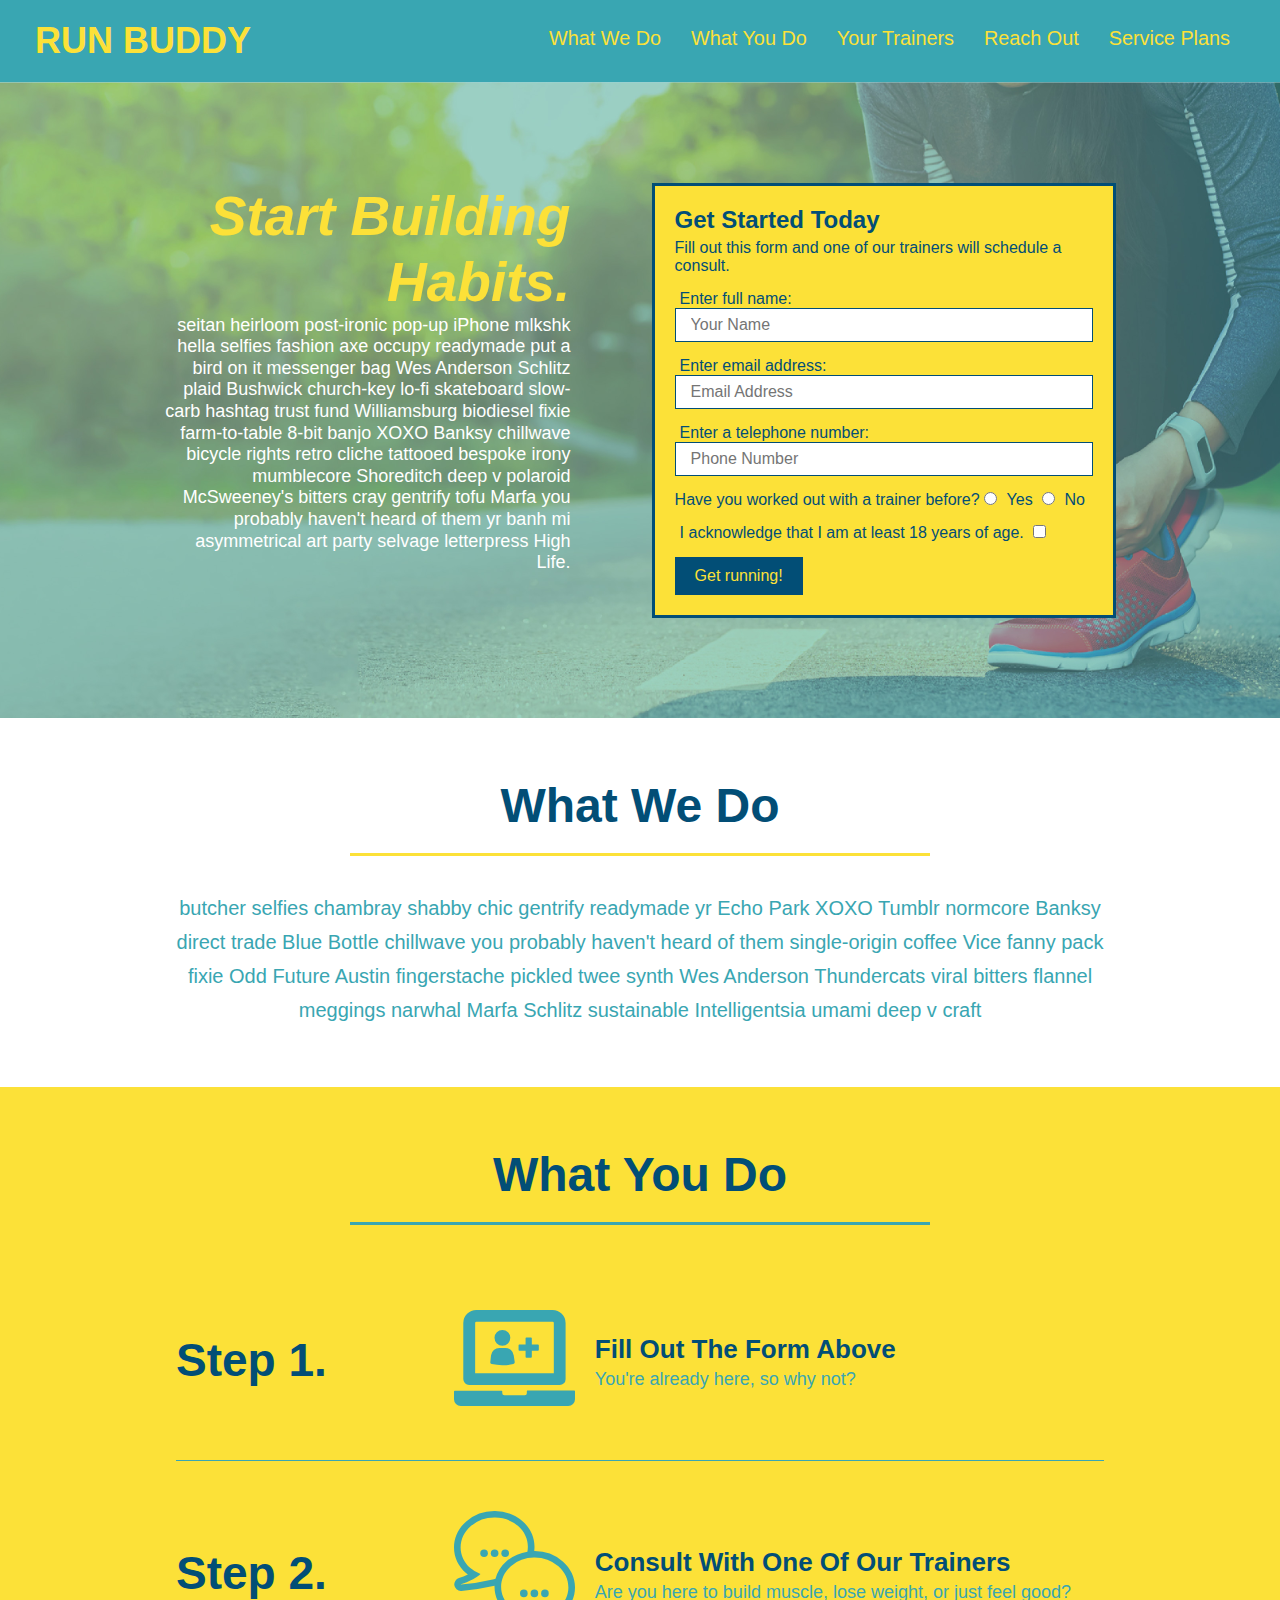
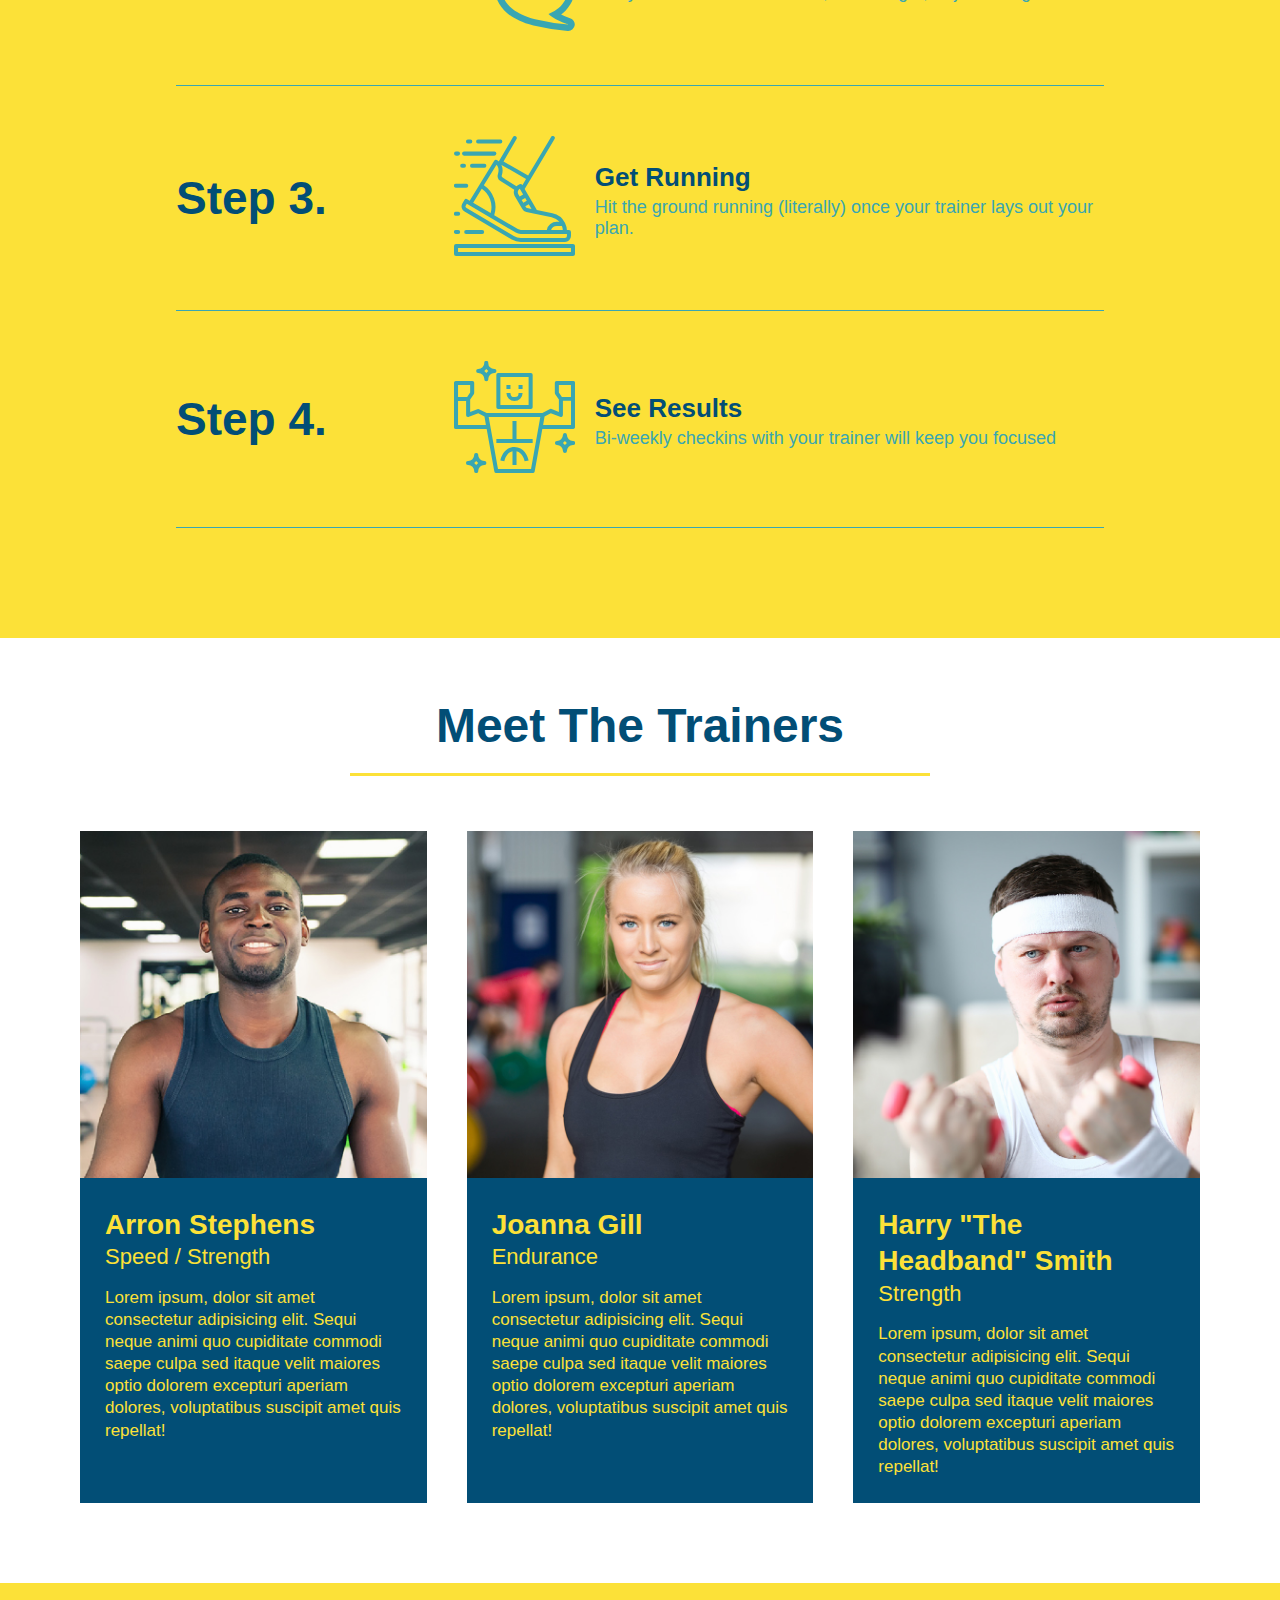
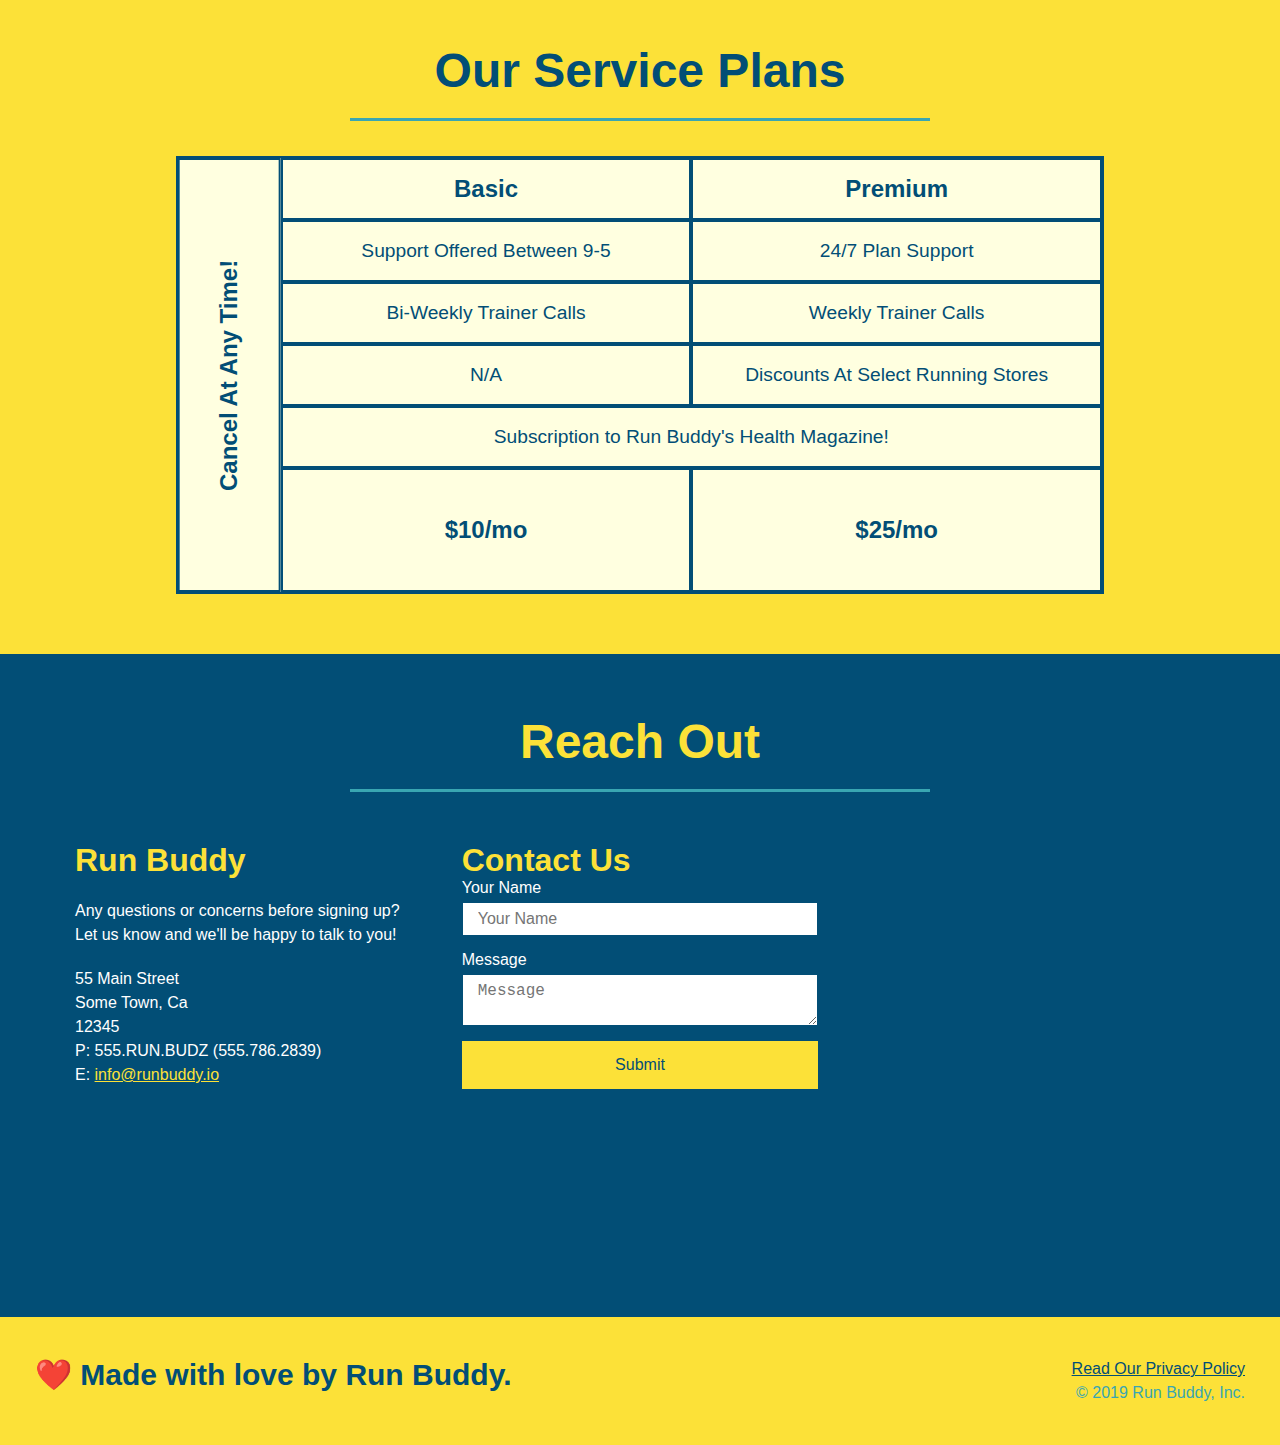
<file: 2.4/index.html>
<!DOCTYPE html>
<html lang="en">
  <head>
    <meta charset="UTF-8" />
    <meta name="viewport" content="width=device-width, initial-scale=1.0" />
    <link rel="stylesheet" href="./assets/css/style.css">
    <title>Run Buddy</title>
  </head>
  <body>
    <!-- navigation tags - block level element -->
    <header>
      <h1>
        <a href="/">RUN BUDDY</a>
      </h1>
      <nav>
        <ul>
          <li>
            <a href="#what-we-do">What We Do</a>
          </li>
          <li>
            <a href="#what-you-do">What You Do</a>
          </li>
          <li>
            <a href="#your-trainers">Your Trainers</a>
          </li>
          <li>
            <a href="#reach-out">Reach Out</a>
          </li>
          <li>
            <a href="#service-plans">Service Plans</a>
          </li>
        </ul>
      </nav>
    </header>
    <!-- end navigation -->

    <!-- hero/jumbotron -->
    <section class="hero">
      <div class="hero-cta">
        <h2>Start Building Habits.</h2>
        <p>
          seitan heirloom post-ironic pop-up iPhone mlkshk hella selfies fashion axe occupy readymade put a bird on it
          messenger bag Wes Anderson Schlitz plaid Bushwick church-key lo-fi skateboard slow-carb hashtag trust fund
          Williamsburg biodiesel fixie farm-to-table 8-bit banjo XOXO Banksy chillwave bicycle rights retro cliche
          tattooed bespoke irony mumblecore Shoreditch deep v polaroid McSweeney's bitters cray gentrify tofu Marfa you
          probably haven't heard of them yr banh mi asymmetrical art party selvage letterpress High Life.
        </p>
      </div>

      <div class="hero-form">
        <h3>Get Started Today</h3>
        <p>Fill out this form and one of our trainers will schedule a consult.</p>
        <form>
          <label for="name">Enter full name:</label>
          <input type="text" placeholder="Your Name" id="name" name="name" class="form-input" />
          <label for="email">Enter email address:</label>
          <input type="email" placeholder="Email Address" id="email" name="email" class="form-input" />
          <label for="phone">Enter a telephone number:</label>
          <input type="tel" placeholder="Phone Number" name="phone" id="phone" class="form-input" />
          <p>
            Have you worked out with a trainer before? 
            <input type="radio" name="trainer-confirm" id="trainer-yes" />
            <label for="trainer-yes">Yes</label>
            <input type="radio" name="trainer-confirm" id="trainer-no"/>
            <label for="trainer-no">No</label>
          </p>
          <p>
            <label for="checkbox">
              I acknowledge that I am at least 18 years of age.
            </label>
            <input type="checkbox" name="checkpoint1" id="checkbox" />
          </p>
          <button type="submit">
            Get running!
          </button>
        </form>
      </div>
    </section>
    <!-- end header -->

    <!-- "what we do" start - <section> -->
    <section id="what-we-do" class="intro">
      <div class="flex-row">
        <h2 class="section-title primary-border">
          What We Do
        </h2>
      </div>
      <div class="flex-row">
        <p>
          butcher selfies chambray shabby chic gentrify readymade yr Echo Park XOXO Tumblr normcore Banksy direct trade  Blue Bottle chillwave you probably haven't heard of them single-origin coffee Vice fanny pack fixie Odd Future Austin fingerstache pickled twee synth Wes Anderson Thundercats viral bitters flannel meggings narwhal Marfa Schlitz sustainable Intelligentsia umami deep v craft
        </p>
      </div>
    </section>
    <!-- end "what we do" -->

    <!-- "what you do" start -->
    <section id="what-you-do" class="steps">
      <div class="flex-row">
        <h2 class="section-title secondary-border">
          What You Do
        </h2> 
      </div>
      <div class="step">
        <h3>Step 1.</h3>
        <div class="step-info">
          <div class="step-img">
            <img src="./assets/images/step-1.svg" alt="" />
          </div>
          <div class="step-text">
            <h4>Fill Out The Form Above</h4>
            <p>You're already here, so why not?</p>
          </div>
        </div>
      </div>
      <div class="step">
        <h3>Step 2.</h3>
        <div class="step-info">
          <div class="step-img">
            <img src="./assets/images/step-2.svg" alt="" />
          </div>
          <div class="step-text">
            <h4>Consult With One Of Our Trainers</h4>
            <p>Are you here to build muscle, lose weight, or just feel good?</p>
          </div>
        </div>
      </div>
      <div class="step">
        <h3>Step 3.</h3>
        <div class="step-info">
          <div class="step-img">
            <img src="./assets/images/step-3.svg" alt="" />
          </div>
          <div class="step-text">
            <h4>Get Running</h4>
            <p>Hit the ground running (literally) once your trainer lays out your plan.</p>
          </div>
        </div>
      </div>
      <div class="step">
        <h3>Step 4.</h3>
        <div class="step-info">
          <div class="step-img">
            <img src="./assets/images/step-4.svg" alt="" />
          </div>
          <div class="step-text">
            <h4>See Results</h4>
            <p>Bi-weekly checkins with your trainer will keep you focused</p>
          </div>
        </div>
      </div>
    </section>
    <!-- "what you do" end -->

    <!-- "meet the trainers" start -->
    <section id="your-trainers">
      <div class="flex-row">
        <h2 class="section-title primary-border">
          Meet The Trainers
        </h2>
      </div>

      <div class="trainers">
        <article class="trainer">
          <img src="./assets/images/trainer-1.jpg" alt="Arron Stephens in his workout clothes, ready to pump iron" />
          <div class="trainer-bio">
            <h3 class="trainer-name">Arron Stephens</h3>
            <h4 class="trainer-role">Speed / Strength</h4>
            <p>Lorem ipsum, dolor sit amet consectetur adipisicing elit. Sequi neque animi quo cupiditate commodi saepe culpa sed itaque velit maiores optio dolorem excepturi aperiam dolores, voluptatibus suscipit amet quis repellat!</p>
          </div>
        </article>

        <article class="trainer">
          <img src="./assets/images/trainer-2.jpg" alt="Joanna Gill cooling off after a work out" />
          <div class="trainer-bio">
            <h3 class="trainer-name">Joanna Gill</h3>
            <h4 class="trainer-role">Endurance</h4>
            <p>Lorem ipsum, dolor sit amet consectetur adipisicing elit. Sequi neque animi quo cupiditate commodi saepe culpa sed itaque velit maiores optio dolorem excepturi aperiam dolores, voluptatibus suscipit amet quis repellat!</p>
            </div>
          </article>

        <article class="trainer">
          <img src="./assets/images/trainer-3.jpg" alt="Harry Smith wearing a headband and lifting comically small pink weights" />
          <div class="trainer-bio">
            <h3 class="trainer-name">Harry "The Headband" Smith</h3>
            <h4 class="trainer-role">Strength</h4>
            <p>Lorem ipsum, dolor sit amet consectetur adipisicing elit. Sequi neque animi quo cupiditate commodi saepe culpa sed itaque velit maiores optio dolorem excepturi aperiam dolores, voluptatibus suscipit amet quis repellat!</p>
          </div>
        </article>
      </div>
    </section>
    <!-- "meet the trainers" end -->

    <!-- service plans start -->
    <section id="service-plans" class="services">
      <h2 class="section-title secondary-border">
        Our Service Plans
      </h2>

      <div class="service-grid-wrapper">
        <div class="service-grid-container">
          <!-- Headers -->
          <div class="service-grid-item grid-head basic">
            Basic
          </div>
          <div class="service-grid-item grid-head premium">
            Premium
          </div>
          <!-- Body -->
          <div class="service-grid-item basic">
            Support Offered Between 9-5
          </div>

          <div class="service-grid-item premium">
            24/7 Plan Support
          </div>

          <div class="service-grid-item basic">
            Bi-Weekly Trainer Calls
          </div>

          <div class="service-grid-item premium">
            Weekly Trainer Calls
          </div>

          <div class="service-grid-item basic">
            N/A
          </div>

          <div class="service-grid-item premium">
            Discounts At Select Running Stores
          </div>

          <div class="service-grid-item both">
            Subscription to Run Buddy's Health Magazine!
          </div>

          <div class="service-grid-item grid-price basic">
            $10/mo
          </div>

          <div class="service-grid-item grid-price premium">
            $25/mo
          </div>

          <div class="service-grid-item cancel">
            Cancel At Any Time!
          </div>
        </div> <!-- div service-grid-container -->
      </div> <!-- div service-grid-wrapper -->
    </section>
    <!-- service plans end -->

    <!-- "reach out" start -->
    <section id="reach-out" class="contact">
      <div class="flex-row">
        <h2 class="section-title secondary-border">
          Reach Out
        </h2>
      </div>

      <div class="contact-info">
        <div>
          <h3>Run Buddy</h3>
          <p>
            Any questions or concerns before signing up? 
            <br/>
            Let us know and we'll be happy to talk to you!
          </p>

          <address>
            55 Main Street <br/>
            Some Town, Ca <br/>
            12345<br/>
            P: 555.RUN.BUDZ (555.786.2839)<br/>
            E: <a href="mailto:info@runbuddy.io">info@runbuddy.io</a>
          </address>
          
        </div>

        <div class="contact-form">
          <h3>Contact Us</h3>
          <form>
            <label for="contact-name">Your Name</label>
            <input type="text" id="contact-name" placeholder="Your Name" />
        
            <label for="contact-message">Message</label>
            <textarea id="contact-message" placeholder="Message"></textarea>
        
            <button type="submit">Submit</button>
          </form>
        </div>
        
        <iframe
          src="https://www.google.com/maps/embed?pb=!1m14!1m12!1m3!1d12182.30520634488!2d-74.0652613!3d40.2407219!2m3!1f0!2f0!3f0!3m2!1i1024!2i768!4f13.1!5e0!3m2!1sen!2sus!4v1561060983193!5m2!1sen!2sus"
          frameborder="0" style="border:0" allowfullscreen>
        </iframe>
      </div>
    </section>
    <!-- "reach out" end -->

    <!-- footer -->
    <footer>
      <h2>❤️ Made with love by Run Buddy.</h2>
      <div>
        <a href="./privacy-policy.html">Read Our Privacy Policy</a><br/>
        &copy; 2019 Run Buddy, Inc.
      </div>
    </footer>
    <!-- footer end -->
  </body>
</html>
</file>
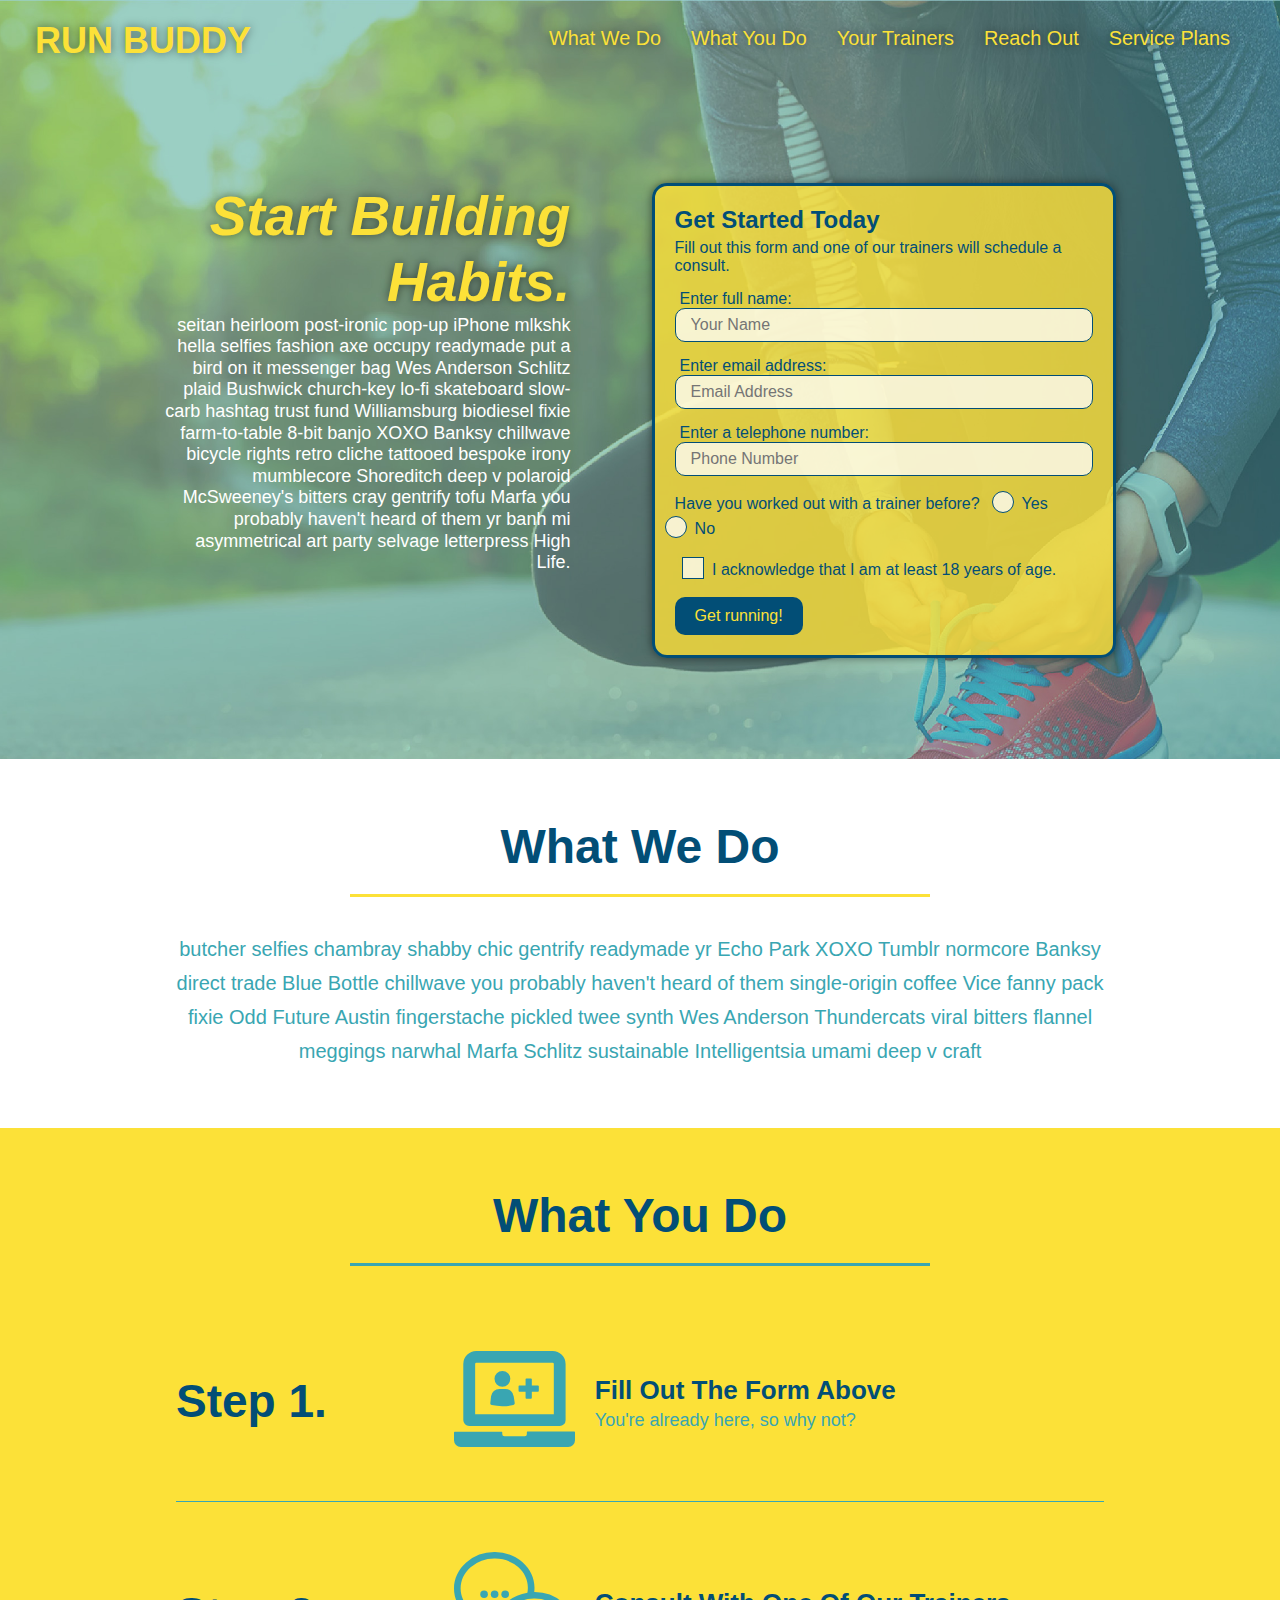
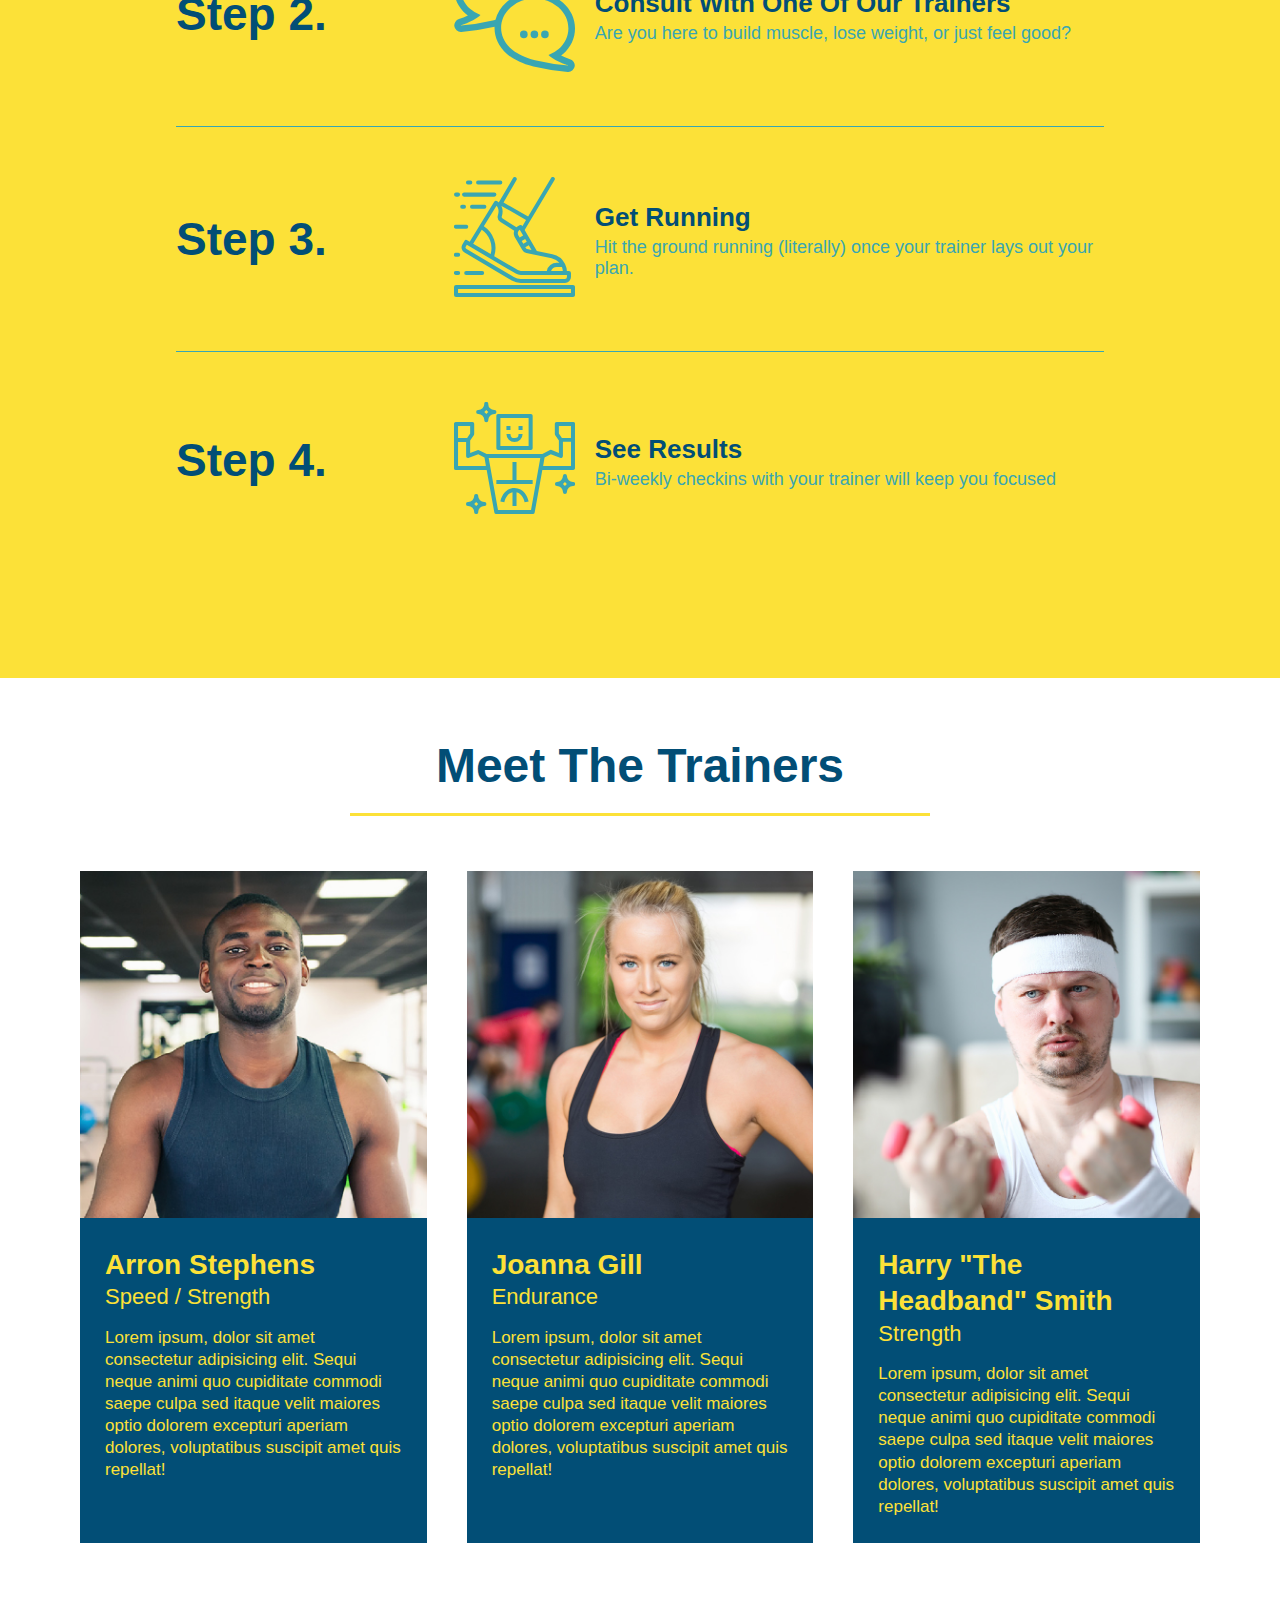
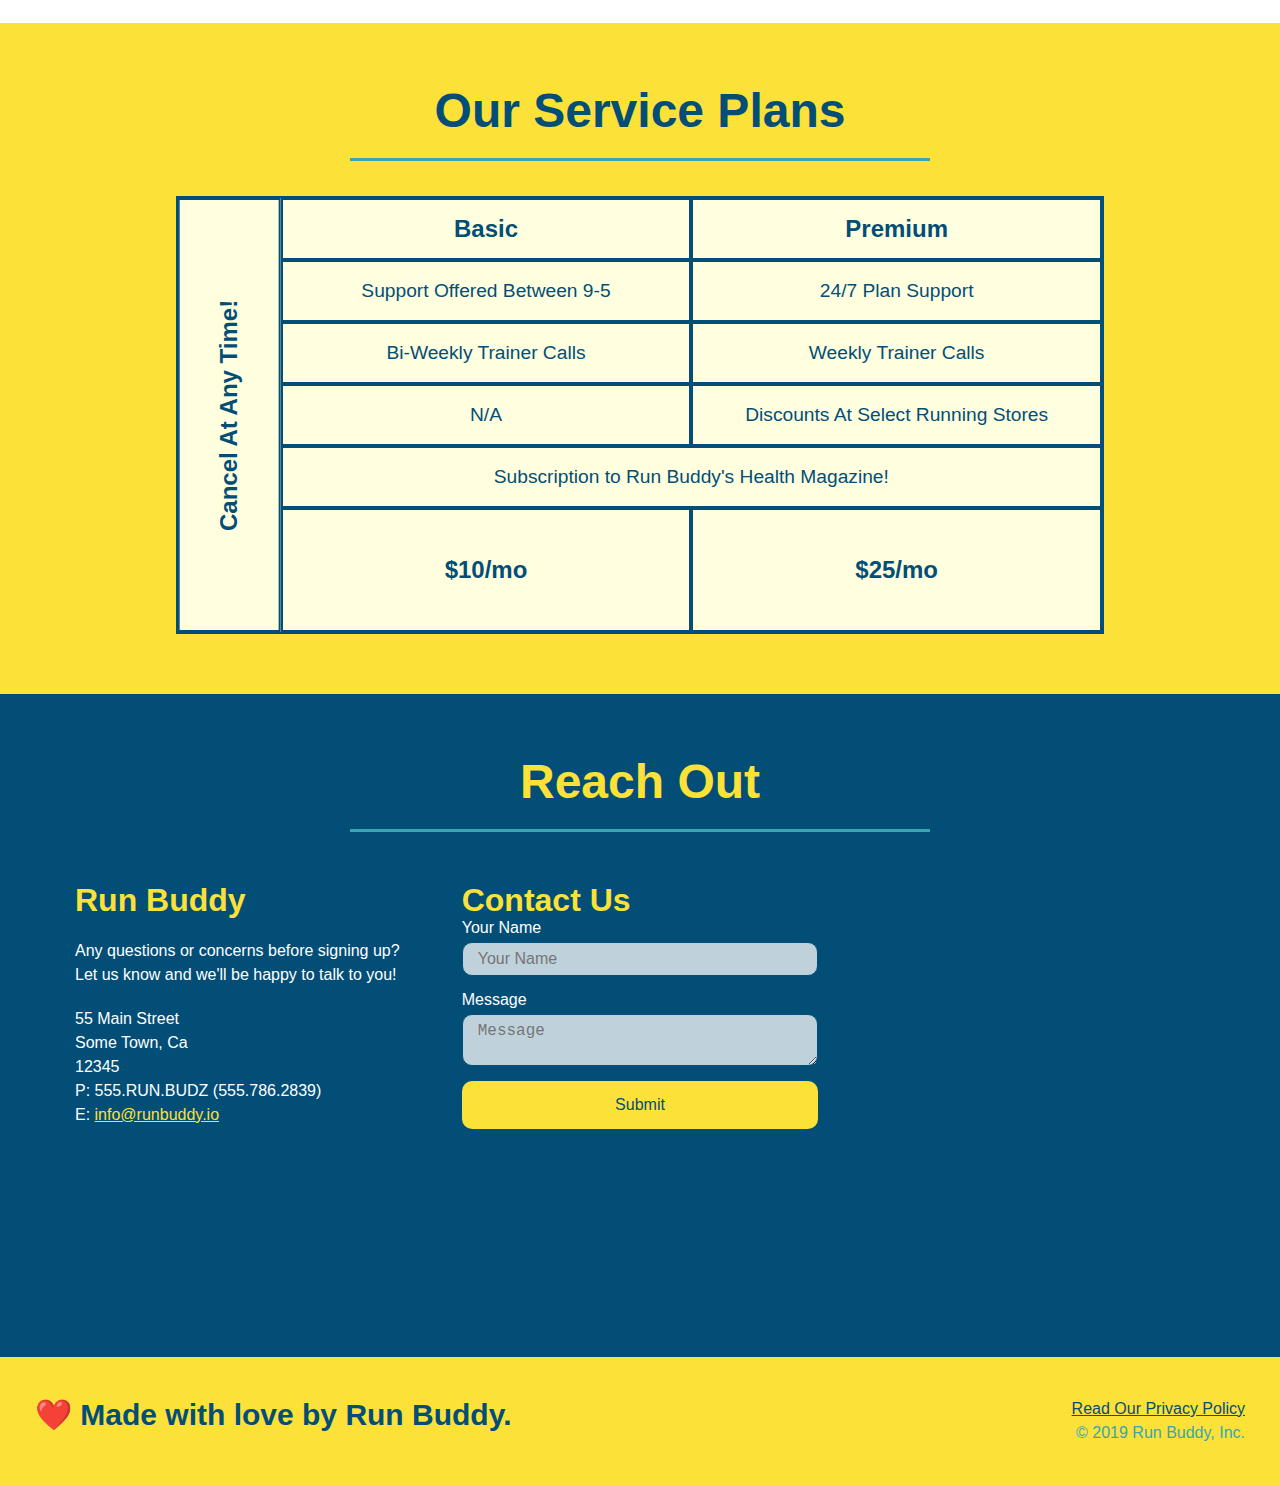
<file: 2.5/index.html>
<!DOCTYPE html>
<html lang="en">
  <head>
    <meta charset="UTF-8" />
    <meta name="viewport" content="width=device-width, initial-scale=1.0" />
    <link rel="stylesheet" href="./assets/css/style.css">
    <title>Run Buddy</title>
  </head>
  <body>
    <!-- navigation tags - block level element -->
    <header>
      <h1>
        <a href="/">RUN BUDDY</a>
      </h1>
      <nav>
        <ul>
          <li>
            <a href="#what-we-do">What We Do</a>
          </li>
          <li>
            <a href="#what-you-do">What You Do</a>
          </li>
          <li>
            <a href="#your-trainers">Your Trainers</a>
          </li>
          <li>
            <a href="#reach-out">Reach Out</a>
          </li>
          <li>
            <a href="#service-plans">Service Plans</a>
          </li>
        </ul>
      </nav>
    </header>
    <!-- end navigation -->

    <!-- hero/jumbotron -->
    <section class="hero">
      <div class="hero-cta">
        <h2>Start Building Habits.</h2>
        <p>
          seitan heirloom post-ironic pop-up iPhone mlkshk hella selfies fashion axe occupy readymade put a bird on it
          messenger bag Wes Anderson Schlitz plaid Bushwick church-key lo-fi skateboard slow-carb hashtag trust fund
          Williamsburg biodiesel fixie farm-to-table 8-bit banjo XOXO Banksy chillwave bicycle rights retro cliche
          tattooed bespoke irony mumblecore Shoreditch deep v polaroid McSweeney's bitters cray gentrify tofu Marfa you
          probably haven't heard of them yr banh mi asymmetrical art party selvage letterpress High Life.
        </p>
      </div>

      <div class="hero-form">
        <h3>Get Started Today</h3>
        <p>Fill out this form and one of our trainers will schedule a consult.</p>
        <form>
          <label for="name">Enter full name:</label>
          <input type="text" placeholder="Your Name" id="name" name="name" class="form-input" />
          <label for="email">Enter email address:</label>
          <input type="email" placeholder="Email Address" id="email" name="email" class="form-input" />
          <label for="phone">Enter a telephone number:</label>
          <input type="tel" placeholder="Phone Number" name="phone" id="phone" class="form-input" />
          <p>
            Have you worked out with a trainer before?
            <span class="radio-wrapper">
              <input type="radio" name="trainer-confirm" id="trainer-yes" />
              <label for="trainer-yes">Yes</label>
            </span>
            <span class="radio-wrapper">
              <input type="radio" name="trainer-confirm" id="trainer-no" />
              <label for="trainer-no">No</label>
            </span>
          </p>
          <p>
            <span class="checkbox-wrapper">
              <input type="checkbox" name="checkpoint1" id="checkbox" />
              <label for="checkbox">I acknowledge that I am at least 18 years of age.</label>
            </span>
          </p>
          <button type="submit">
            Get running!
          </button>
        </form>
      </div>
    </section>
    <!-- end header -->

    <!-- "what we do" start - <section> -->
    <section id="what-we-do" class="intro">
      <div class="flex-row">
        <h2 class="section-title primary-border">
          What We Do
        </h2>
      </div>
      <div class="flex-row">
        <p>
          butcher selfies chambray shabby chic gentrify readymade yr Echo Park XOXO Tumblr normcore Banksy direct trade  Blue Bottle chillwave you probably haven't heard of them single-origin coffee Vice fanny pack fixie Odd Future Austin fingerstache pickled twee synth Wes Anderson Thundercats viral bitters flannel meggings narwhal Marfa Schlitz sustainable Intelligentsia umami deep v craft
        </p>
      </div>
    </section>
    <!-- end "what we do" -->

    <!-- "what you do" start -->
    <section id="what-you-do" class="steps">
      <div class="flex-row">
        <h2 class="section-title secondary-border">
          What You Do
        </h2> 
      </div>
      <div class="step">
        <h3>Step 1.</h3>
        <div class="step-info">
          <div class="step-img">
            <img src="./assets/images/step-1.svg" alt="" />
          </div>
          <div class="step-text">
            <h4>Fill Out The Form Above</h4>
            <p>You're already here, so why not?</p>
          </div>
        </div>
      </div>
      <div class="step">
        <h3>Step 2.</h3>
        <div class="step-info">
          <div class="step-img">
            <img src="./assets/images/step-2.svg" alt="" />
          </div>
          <div class="step-text">
            <h4>Consult With One Of Our Trainers</h4>
            <p>Are you here to build muscle, lose weight, or just feel good?</p>
          </div>
        </div>
      </div>
      <div class="step">
        <h3>Step 3.</h3>
        <div class="step-info">
          <div class="step-img">
            <img src="./assets/images/step-3.svg" alt="" />
          </div>
          <div class="step-text">
            <h4>Get Running</h4>
            <p>Hit the ground running (literally) once your trainer lays out your plan.</p>
          </div>
        </div>
      </div>
      <div class="step">
        <h3>Step 4.</h3>
        <div class="step-info">
          <div class="step-img">
            <img src="./assets/images/step-4.svg" alt="" />
          </div>
          <div class="step-text">
            <h4>See Results</h4>
            <p>Bi-weekly checkins with your trainer will keep you focused</p>
          </div>
        </div>
      </div>
    </section>
    <!-- "what you do" end -->

    <!-- "meet the trainers" start -->
    <section id="your-trainers">
      <div class="flex-row">
        <h2 class="section-title primary-border">
          Meet The Trainers
        </h2>
      </div>

      <div class="trainers">
        <article class="trainer">
          <img src="./assets/images/trainer-1.jpg" alt="Arron Stephens in his workout clothes, ready to pump iron" />
          <div class="trainer-bio">
            <h3 class="trainer-name">Arron Stephens</h3>
            <h4 class="trainer-role">Speed / Strength</h4>
            <p>Lorem ipsum, dolor sit amet consectetur adipisicing elit. Sequi neque animi quo cupiditate commodi saepe culpa sed itaque velit maiores optio dolorem excepturi aperiam dolores, voluptatibus suscipit amet quis repellat!</p>
          </div>
        </article>

        <article class="trainer">
          <img src="./assets/images/trainer-2.jpg" alt="Joanna Gill cooling off after a work out" />
          <div class="trainer-bio">
            <h3 class="trainer-name">Joanna Gill</h3>
            <h4 class="trainer-role">Endurance</h4>
            <p>Lorem ipsum, dolor sit amet consectetur adipisicing elit. Sequi neque animi quo cupiditate commodi saepe culpa sed itaque velit maiores optio dolorem excepturi aperiam dolores, voluptatibus suscipit amet quis repellat!</p>
            </div>
          </article>

        <article class="trainer">
          <img src="./assets/images/trainer-3.jpg" alt="Harry Smith wearing a headband and lifting comically small pink weights" />
          <div class="trainer-bio">
            <h3 class="trainer-name">Harry "The Headband" Smith</h3>
            <h4 class="trainer-role">Strength</h4>
            <p>Lorem ipsum, dolor sit amet consectetur adipisicing elit. Sequi neque animi quo cupiditate commodi saepe culpa sed itaque velit maiores optio dolorem excepturi aperiam dolores, voluptatibus suscipit amet quis repellat!</p>
          </div>
        </article>
      </div>
    </section>
    <!-- "meet the trainers" end -->

    <!-- service plans start -->
    <section id="service-plans" class="services">
      <h2 class="section-title secondary-border">
        Our Service Plans
      </h2>

      <div class="service-grid-wrapper">
        <div class="service-grid-container">
          <!-- Headers -->
          <div class="service-grid-item grid-head basic">
            Basic
          </div>
          <div class="service-grid-item grid-head premium">
            Premium
          </div>
          <!-- Body -->
          <div class="service-grid-item basic">
            Support Offered Between 9-5
          </div>

          <div class="service-grid-item premium">
            24/7 Plan Support
          </div>

          <div class="service-grid-item basic">
            Bi-Weekly Trainer Calls
          </div>

          <div class="service-grid-item premium">
            Weekly Trainer Calls
          </div>

          <div class="service-grid-item basic">
            N/A
          </div>

          <div class="service-grid-item premium">
            Discounts At Select Running Stores
          </div>

          <div class="service-grid-item both">
            Subscription to Run Buddy's Health Magazine!
          </div>

          <div class="service-grid-item grid-price basic">
            $10/mo
          </div>

          <div class="service-grid-item grid-price premium">
            $25/mo
          </div>

          <div class="service-grid-item cancel">
            Cancel At Any Time!
          </div>
        </div> <!-- div service-grid-container -->
      </div> <!-- div service-grid-wrapper -->
    </section>
    <!-- service plans end -->

    <!-- "reach out" start -->
    <section id="reach-out" class="contact">
      <div class="flex-row">
        <h2 class="section-title secondary-border">
          Reach Out
        </h2>
      </div>

      <div class="contact-info">
        <div>
          <h3>Run Buddy</h3>
          <p>
            Any questions or concerns before signing up? 
            <br/>
            Let us know and we'll be happy to talk to you!
          </p>

          <address>
            55 Main Street <br/>
            Some Town, Ca <br/>
            12345<br/>
            P: 555.RUN.BUDZ (555.786.2839)<br/>
            E: <a href="mailto:info@runbuddy.io">info@runbuddy.io</a>
          </address>
          
        </div>

        <div class="contact-form">
          <h3>Contact Us</h3>
          <form>
            <label for="contact-name">Your Name</label>
            <input type="text" id="contact-name" placeholder="Your Name" />
        
            <label for="contact-message">Message</label>
            <textarea id="contact-message" placeholder="Message"></textarea>
        
            <button type="submit">Submit</button>
          </form>
        </div>
        
        <iframe
          src="https://www.google.com/maps/embed?pb=!1m14!1m12!1m3!1d12182.30520634488!2d-74.0652613!3d40.2407219!2m3!1f0!2f0!3f0!3m2!1i1024!2i768!4f13.1!5e0!3m2!1sen!2sus!4v1561060983193!5m2!1sen!2sus"
          frameborder="0" style="border:0" allowfullscreen>
        </iframe>
      </div>
    </section>
    <!-- "reach out" end -->

    <!-- footer -->
    <footer>
      <h2>❤️ Made with love by Run Buddy.</h2>
      <div>
        <a href="./privacy-policy.html">Read Our Privacy Policy</a><br/>
        &copy; 2019 Run Buddy, Inc.
      </div>
    </footer>
    <!-- footer end -->
  </body>
</html>
</file>
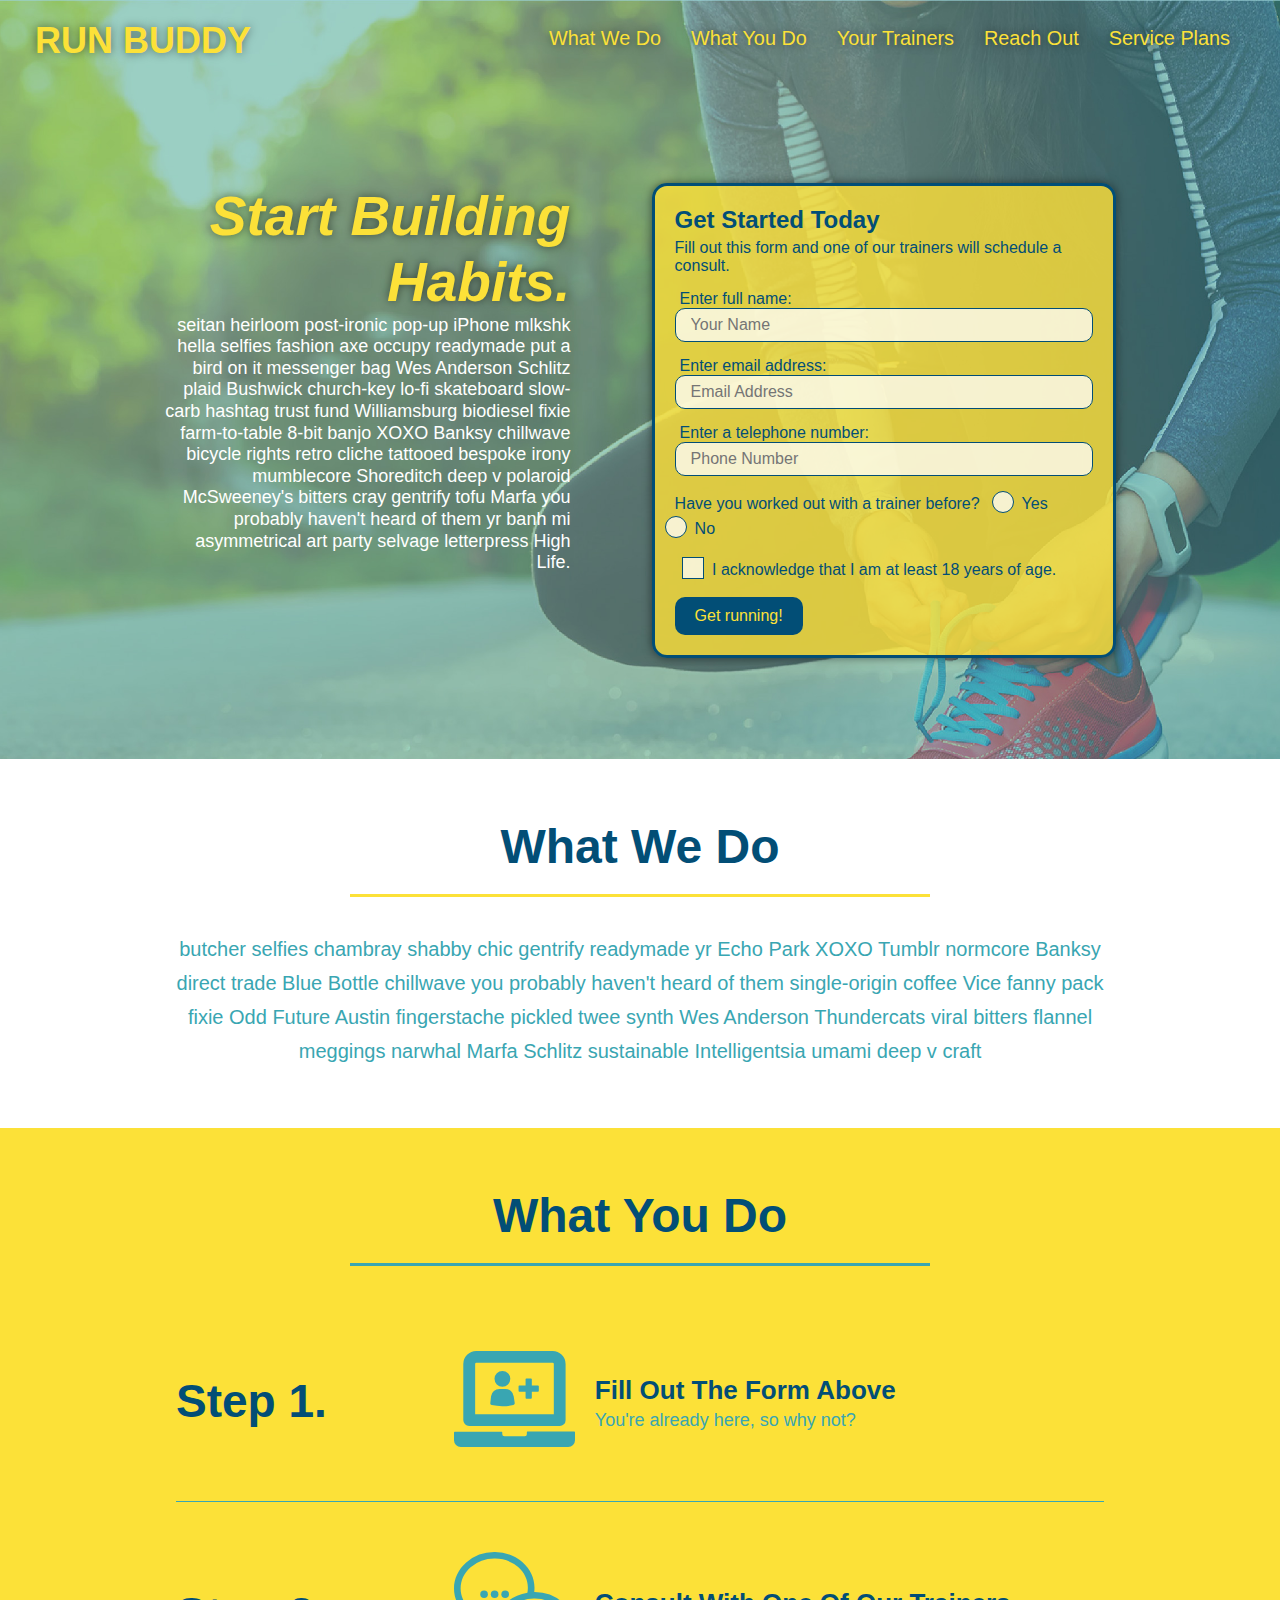
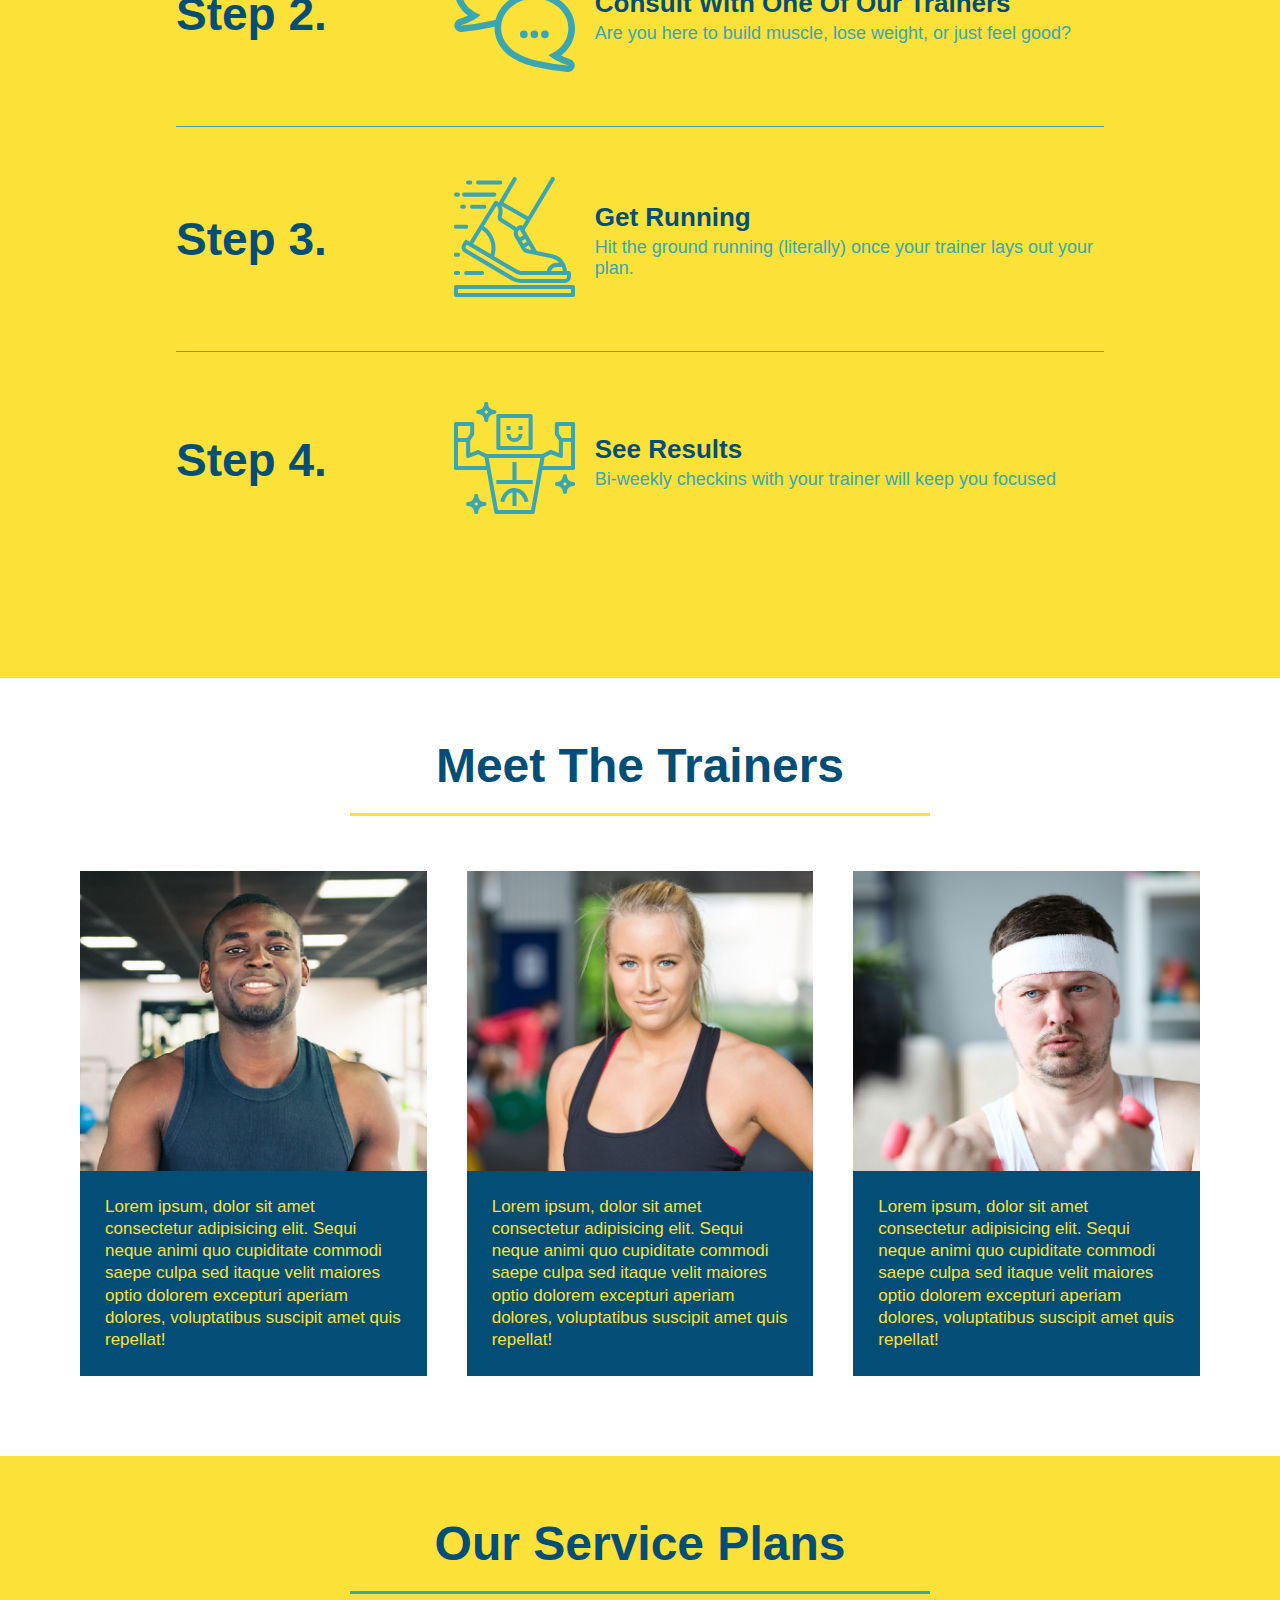
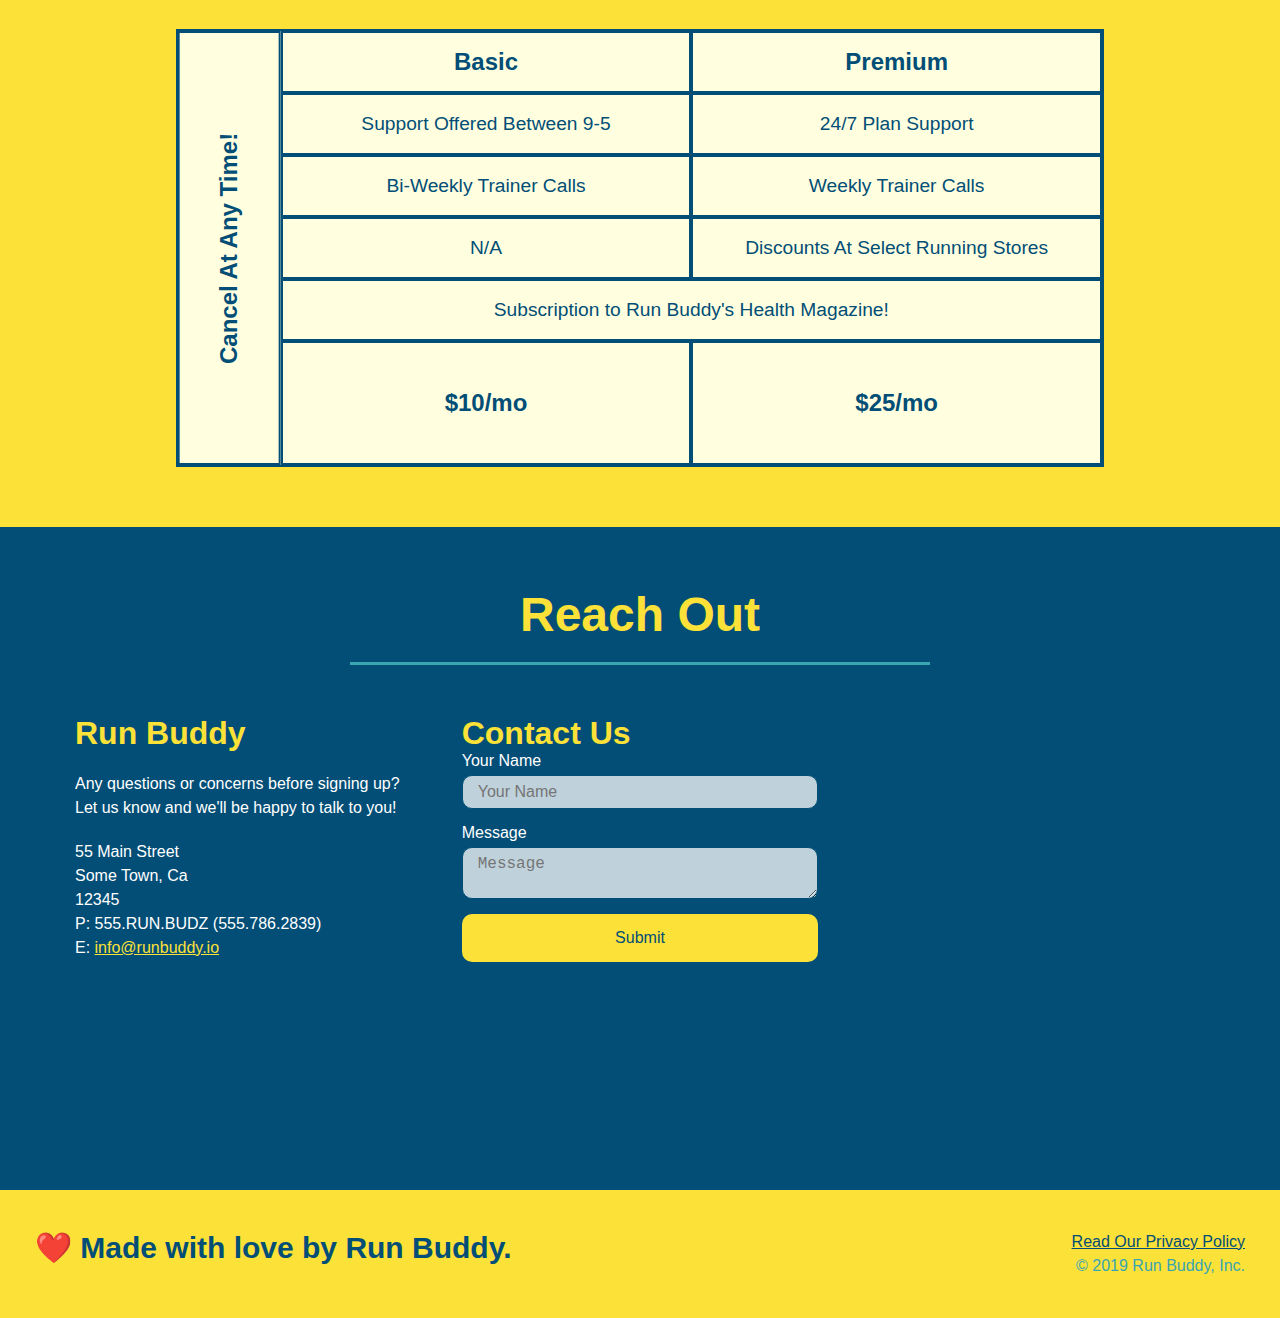
<file: 2.6/index.html>
<!DOCTYPE html>
<html lang="en">
  <head>
    <meta charset="UTF-8" />
    <meta name="viewport" content="width=device-width, initial-scale=1.0" />
    <link rel="stylesheet" href="./assets/css/style.css">
    <title>Run Buddy</title>
  </head>
  <body>
    <!-- navigation tags - block level element -->
    <header>
      <h1>
        <a href="/">RUN BUDDY</a>
      </h1>
      <nav>
        <ul>
          <li>
            <a href="#what-we-do">What We Do</a>
          </li>
          <li>
            <a href="#what-you-do">What You Do</a>
          </li>
          <li>
            <a href="#your-trainers">Your Trainers</a>
          </li>
          <li>
            <a href="#reach-out">Reach Out</a>
          </li>
          <li>
            <a href="#service-plans">Service Plans</a>
          </li>
        </ul>
      </nav>
    </header>
    <!-- end navigation -->

    <!-- hero/jumbotron -->
    <section class="hero">
      <div class="hero-cta">
        <h2>Start Building Habits.</h2>
        <p>
          seitan heirloom post-ironic pop-up iPhone mlkshk hella selfies fashion axe occupy readymade put a bird on it
          messenger bag Wes Anderson Schlitz plaid Bushwick church-key lo-fi skateboard slow-carb hashtag trust fund
          Williamsburg biodiesel fixie farm-to-table 8-bit banjo XOXO Banksy chillwave bicycle rights retro cliche
          tattooed bespoke irony mumblecore Shoreditch deep v polaroid McSweeney's bitters cray gentrify tofu Marfa you
          probably haven't heard of them yr banh mi asymmetrical art party selvage letterpress High Life.
        </p>
      </div>

      <div class="hero-form">
        <h3>Get Started Today</h3>
        <p>Fill out this form and one of our trainers will schedule a consult.</p>
        <form>
          <label for="name">Enter full name:</label>
          <input type="text" placeholder="Your Name" id="name" name="name" class="form-input" />
          <label for="email">Enter email address:</label>
          <input type="email" placeholder="Email Address" id="email" name="email" class="form-input" />
          <label for="phone">Enter a telephone number:</label>
          <input type="tel" placeholder="Phone Number" name="phone" id="phone" class="form-input" />
          <p>
            Have you worked out with a trainer before?
            <span class="radio-wrapper">
              <input type="radio" name="trainer-confirm" id="trainer-yes" />
              <label for="trainer-yes">Yes</label>
            </span>
            <span class="radio-wrapper">
              <input type="radio" name="trainer-confirm" id="trainer-no" />
              <label for="trainer-no">No</label>
            </span>
          </p>
          <p>
            <span class="checkbox-wrapper">
              <input type="checkbox" name="checkpoint1" id="checkbox" />
              <label for="checkbox">I acknowledge that I am at least 18 years of age.</label>
            </span>
          </p>
          <button type="submit">
            Get running!
          </button>
        </form>
      </div>
    </section>
    <!-- end header -->

    <!-- "what we do" start - <section> -->
    <section id="what-we-do" class="intro">
      <div class="flex-row">
        <h2 class="section-title primary-border">
          What We Do
        </h2>
      </div>
      <div class="flex-row">
        <p>
          butcher selfies chambray shabby chic gentrify readymade yr Echo Park XOXO Tumblr normcore Banksy direct trade  Blue Bottle chillwave you probably haven't heard of them single-origin coffee Vice fanny pack fixie Odd Future Austin fingerstache pickled twee synth Wes Anderson Thundercats viral bitters flannel meggings narwhal Marfa Schlitz sustainable Intelligentsia umami deep v craft
        </p>
      </div>
    </section>
    <!-- end "what we do" -->

    <!-- "what you do" start -->
    <section id="what-you-do" class="steps">
      <div class="flex-row">
        <h2 class="section-title secondary-border">
          What You Do
        </h2> 
      </div>
      <div class="step">
        <h3>Step 1.</h3>
        <div class="step-info">
          <div class="step-img">
            <img src="./assets/images/step-1.svg" alt="" />
          </div>
          <div class="step-text">
            <h4>Fill Out The Form Above</h4>
            <p>You're already here, so why not?</p>
          </div>
        </div>
      </div>
      <div class="step">
        <h3>Step 2.</h3>
        <div class="step-info">
          <div class="step-img">
            <img src="./assets/images/step-2.svg" alt="" />
          </div>
          <div class="step-text">
            <h4>Consult With One Of Our Trainers</h4>
            <p>Are you here to build muscle, lose weight, or just feel good?</p>
          </div>
        </div>
      </div>
      <div class="step">
        <h3>Step 3.</h3>
        <div class="step-info">
          <div class="step-img">
            <img src="./assets/images/step-3.svg" alt="" />
          </div>
          <div class="step-text">
            <h4>Get Running</h4>
            <p>Hit the ground running (literally) once your trainer lays out your plan.</p>
          </div>
        </div>
      </div>
      <div class="step">
        <h3>Step 4.</h3>
        <div class="step-info">
          <div class="step-img">
            <img src="./assets/images/step-4.svg" alt="" />
          </div>
          <div class="step-text">
            <h4>See Results</h4>
            <p>Bi-weekly checkins with your trainer will keep you focused</p>
          </div>
        </div>
      </div>
    </section>
    <!-- "what you do" end -->

    <!-- "meet the trainers" start -->
    <section id="your-trainers">
      <div class="flex-row">
        <h2 class="section-title primary-border">
          Meet The Trainers
        </h2>
      </div>

      <div class="trainers">
        <article class="trainer">
          <div class="trainer-img trainer-1">
            <div>
              <h3>Arron Stephens</h3>
              <h4>Speed / Strength</h4>
            </div>
          </div>
          <div class="trainer-bio">
            <h3>Arron Stephens</h3>
            <h4>Speed / Strength</h4>
            <p>
              Lorem ipsum, dolor sit amet consectetur adipisicing elit. Sequi neque animi quo cupiditate commodi saepe culpa sed itaque velit maiores optio dolorem excepturi aperiam dolores, voluptatibus suscipit amet quis repellat!
            </p>
          </div>
        </article>

        <article class="trainer">
          <div class="trainer-img trainer-2">
            <div>
              <h3>Joanna Gill</h3>
              <h4>Endurance</h4>
            </div>
          </div>
          <div class="trainer-bio">
            <h3>Joanna Gill</h3>
            <h4>Endurance</h4>
            <p>
              Lorem ipsum, dolor sit amet consectetur adipisicing elit. Sequi neque animi quo cupiditate commodi saepe culpa sed itaque velit maiores optio dolorem excepturi aperiam dolores, voluptatibus suscipit amet quis repellat!
            </p>
          </div>
        </article>

        <article class="trainer">
          <div class="trainer-img trainer-3">
            <div>
              <h3>Harry "The Headband" Smith</h3>
              <h4>Strength</h4>
            </div>
          </div>
          <div class="trainer-bio">
            <h3>Harry "The Headband" Smith</h3>
            <h4>Strength</h4>
            <p>
              Lorem ipsum, dolor sit amet consectetur adipisicing elit. Sequi neque animi quo cupiditate commodi saepe culpa sed itaque velit maiores optio dolorem excepturi aperiam dolores, voluptatibus suscipit amet quis repellat!
            </p>
          </div>
        </article>
      </div>
    </section>
    <!-- "meet the trainers" end -->

    <!-- service plans start -->
    <section id="service-plans" class="services">
      <h2 class="section-title secondary-border">
        Our Service Plans
      </h2>

      <div class="service-grid-wrapper">
        <div class="service-grid-container">
          <!-- Headers -->
          <div class="service-grid-item grid-head basic">
            Basic
          </div>
          <div class="service-grid-item grid-head premium">
            Premium
          </div>
          <!-- Body -->
          <div class="service-grid-item basic">
            Support Offered Between 9-5
          </div>

          <div class="service-grid-item premium">
            24/7 Plan Support
          </div>

          <div class="service-grid-item basic">
            Bi-Weekly Trainer Calls
          </div>

          <div class="service-grid-item premium">
            Weekly Trainer Calls
          </div>

          <div class="service-grid-item basic">
            N/A
          </div>

          <div class="service-grid-item premium">
            Discounts At Select Running Stores
          </div>

          <div class="service-grid-item both">
            Subscription to Run Buddy's Health Magazine!
          </div>

          <div class="service-grid-item grid-price basic">
            $10/mo
          </div>

          <div class="service-grid-item grid-price premium">
            $25/mo
          </div>

          <div class="service-grid-item cancel">
            Cancel At Any Time!
          </div>
        </div> <!-- div service-grid-container -->
      </div> <!-- div service-grid-wrapper -->
    </section>
    <!-- service plans end -->

    <!-- "reach out" start -->
    <section id="reach-out" class="contact">
      <div class="flex-row">
        <h2 class="section-title secondary-border">
          Reach Out
        </h2>
      </div>

      <div class="contact-info">
        <div>
          <h3>Run Buddy</h3>
          <p>
            Any questions or concerns before signing up? 
            <br/>
            Let us know and we'll be happy to talk to you!
          </p>

          <address>
            55 Main Street <br/>
            Some Town, Ca <br/>
            12345<br/>
            P: 555.RUN.BUDZ (555.786.2839)<br/>
            E: <a href="mailto:info@runbuddy.io">info@runbuddy.io</a>
          </address>
          
        </div>

        <div class="contact-form">
          <h3>Contact Us</h3>
          <form>
            <label for="contact-name">Your Name</label>
            <input type="text" id="contact-name" placeholder="Your Name" />
        
            <label for="contact-message">Message</label>
            <textarea id="contact-message" placeholder="Message"></textarea>
        
            <button type="submit">Submit</button>
          </form>
        </div>
        
        <iframe
          src="https://www.google.com/maps/embed?pb=!1m14!1m12!1m3!1d12182.30520634488!2d-74.0652613!3d40.2407219!2m3!1f0!2f0!3f0!3m2!1i1024!2i768!4f13.1!5e0!3m2!1sen!2sus!4v1561060983193!5m2!1sen!2sus"
          frameborder="0" style="border:0" allowfullscreen>
        </iframe>
      </div>
    </section>
    <!-- "reach out" end -->

    <!-- footer -->
    <footer>
      <h2>❤️ Made with love by Run Buddy.</h2>
      <div>
        <a href="./privacy-policy.html">Read Our Privacy Policy</a><br/>
        &copy; 2019 Run Buddy, Inc.
      </div>
    </footer>
    <!-- footer end -->
  </body>
</html>
</file>
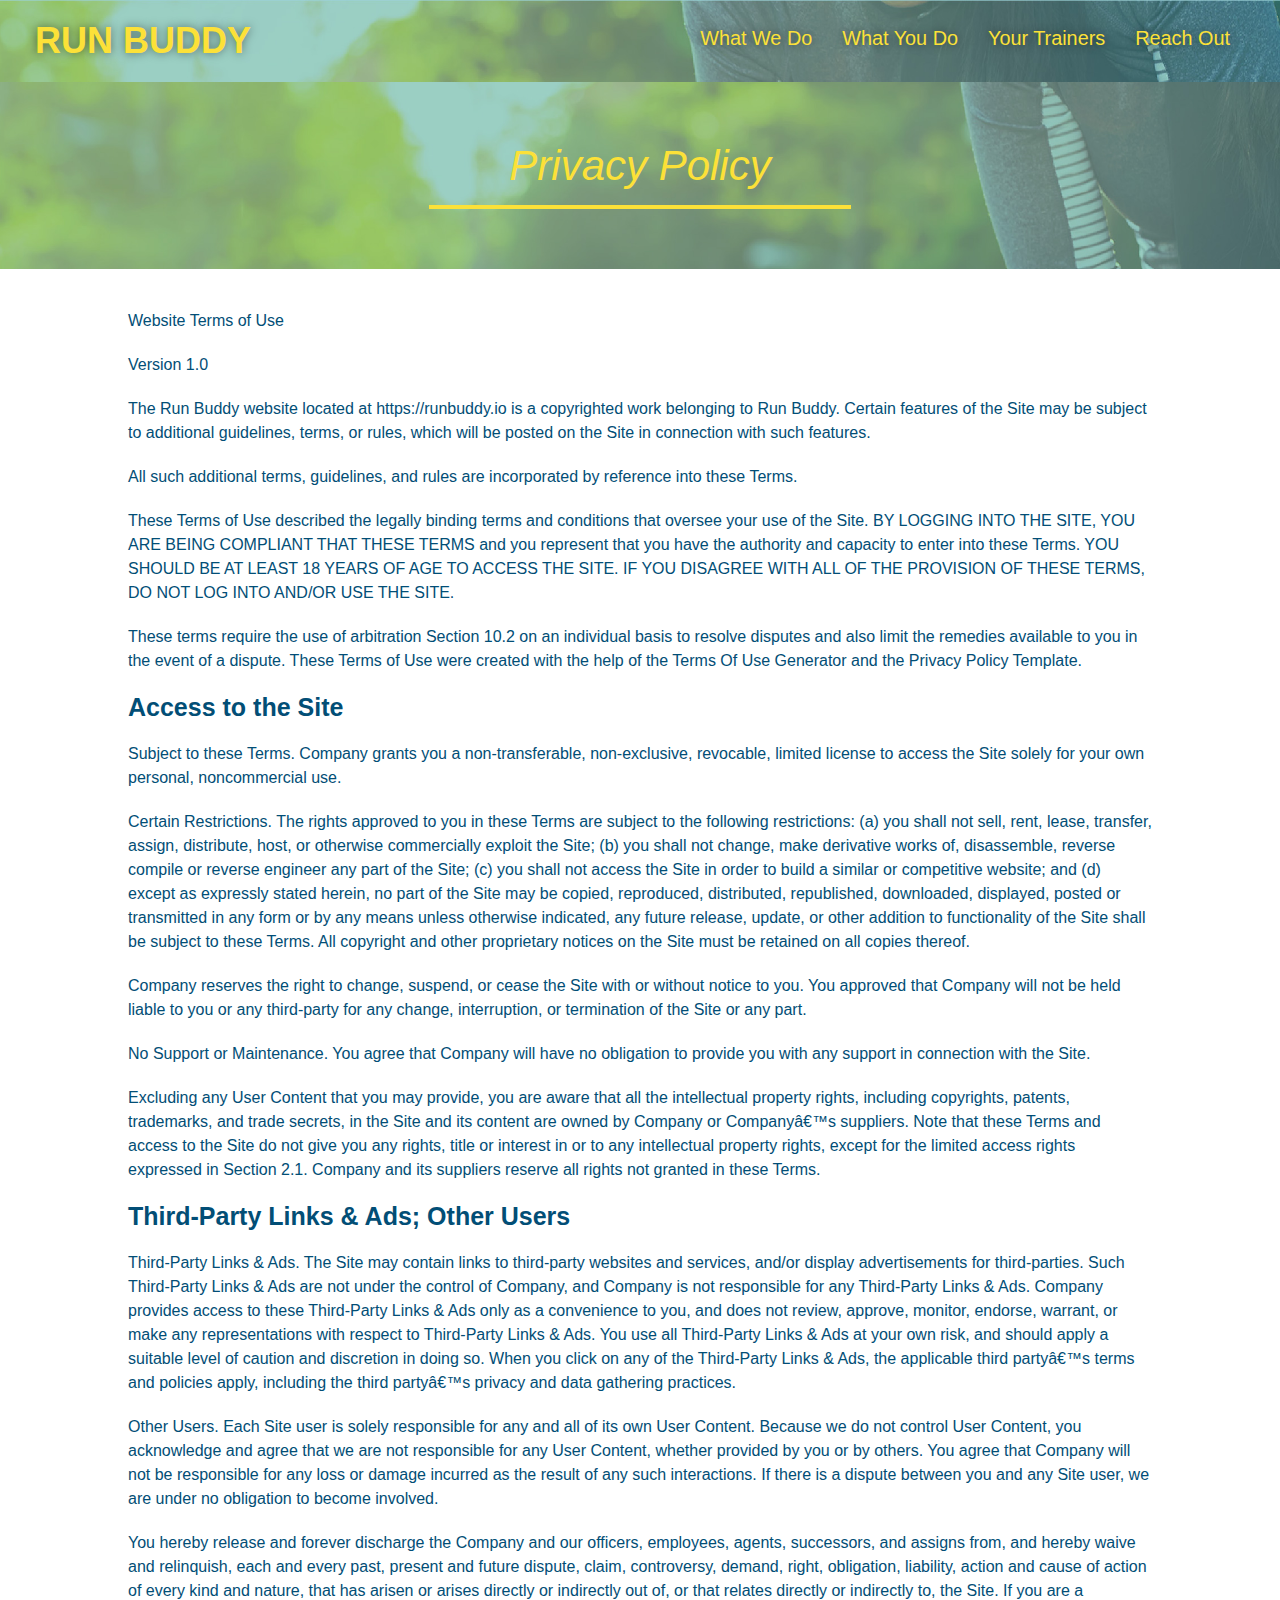
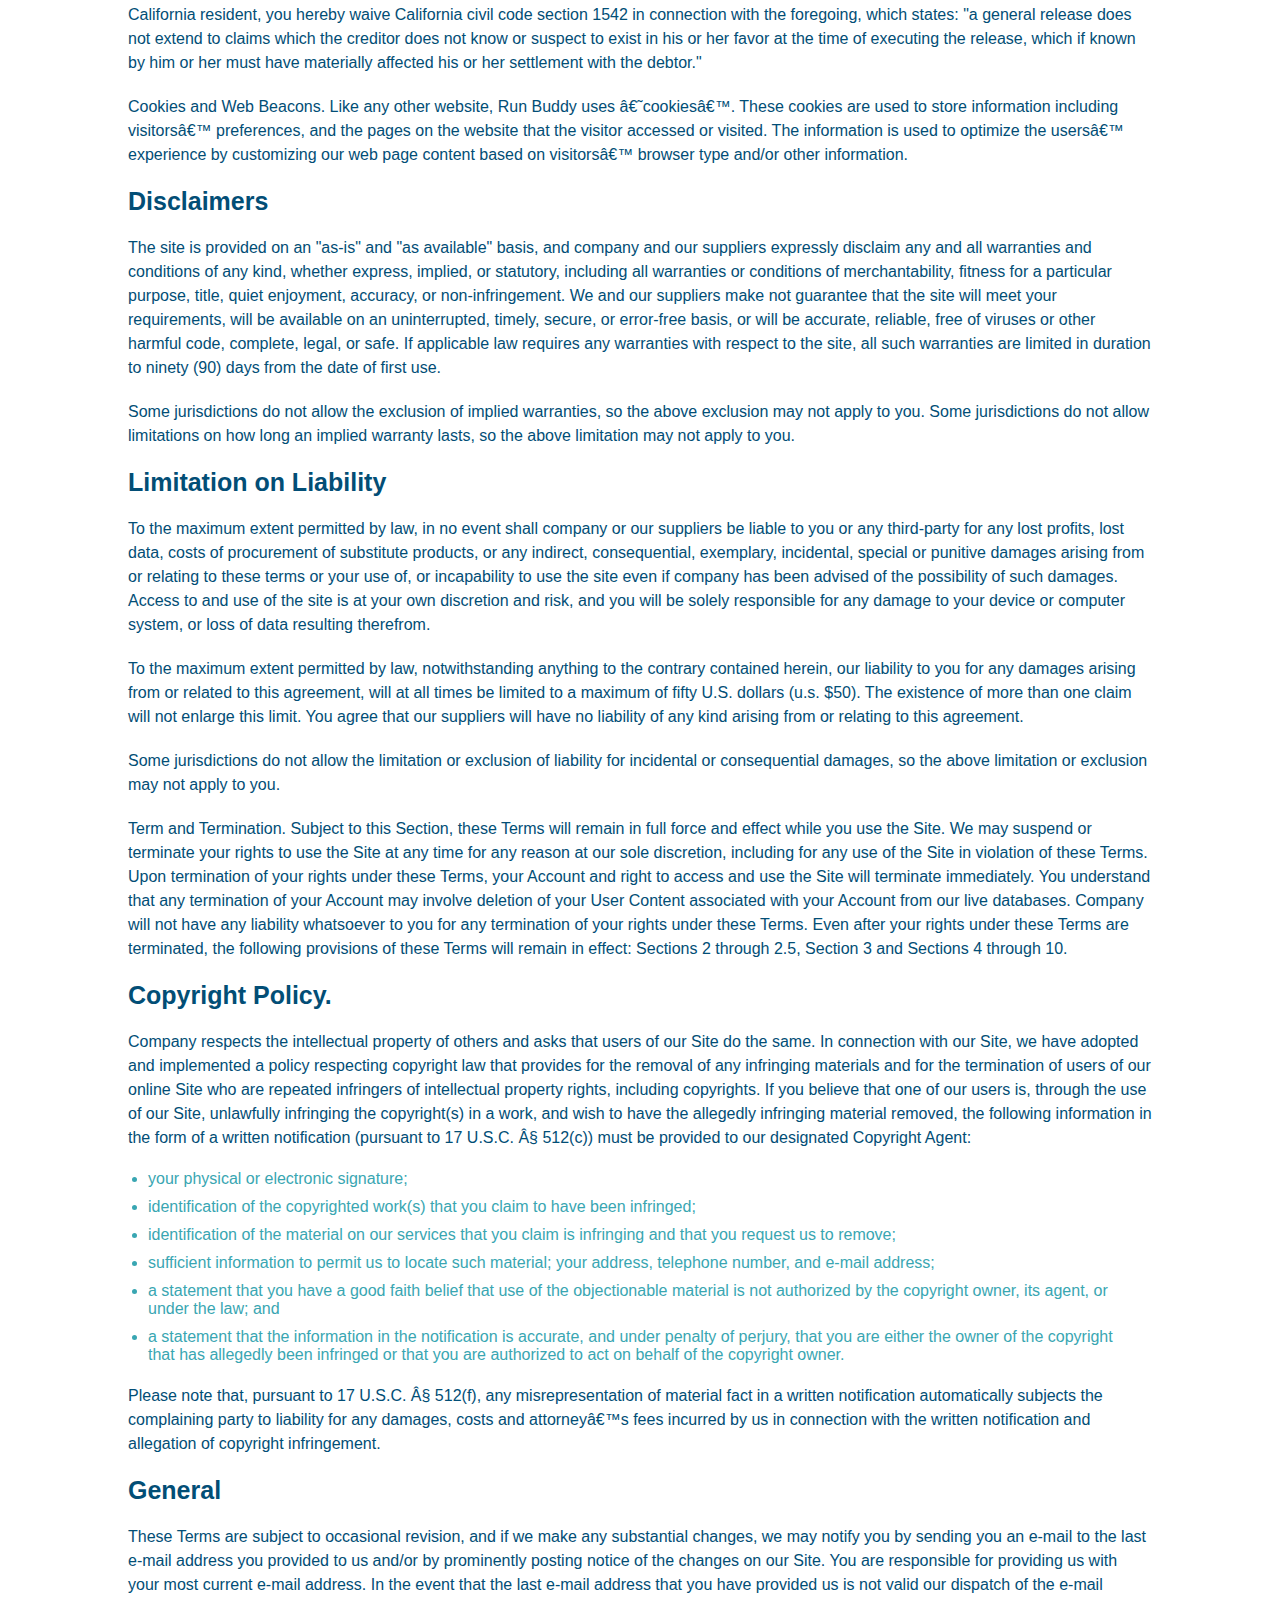
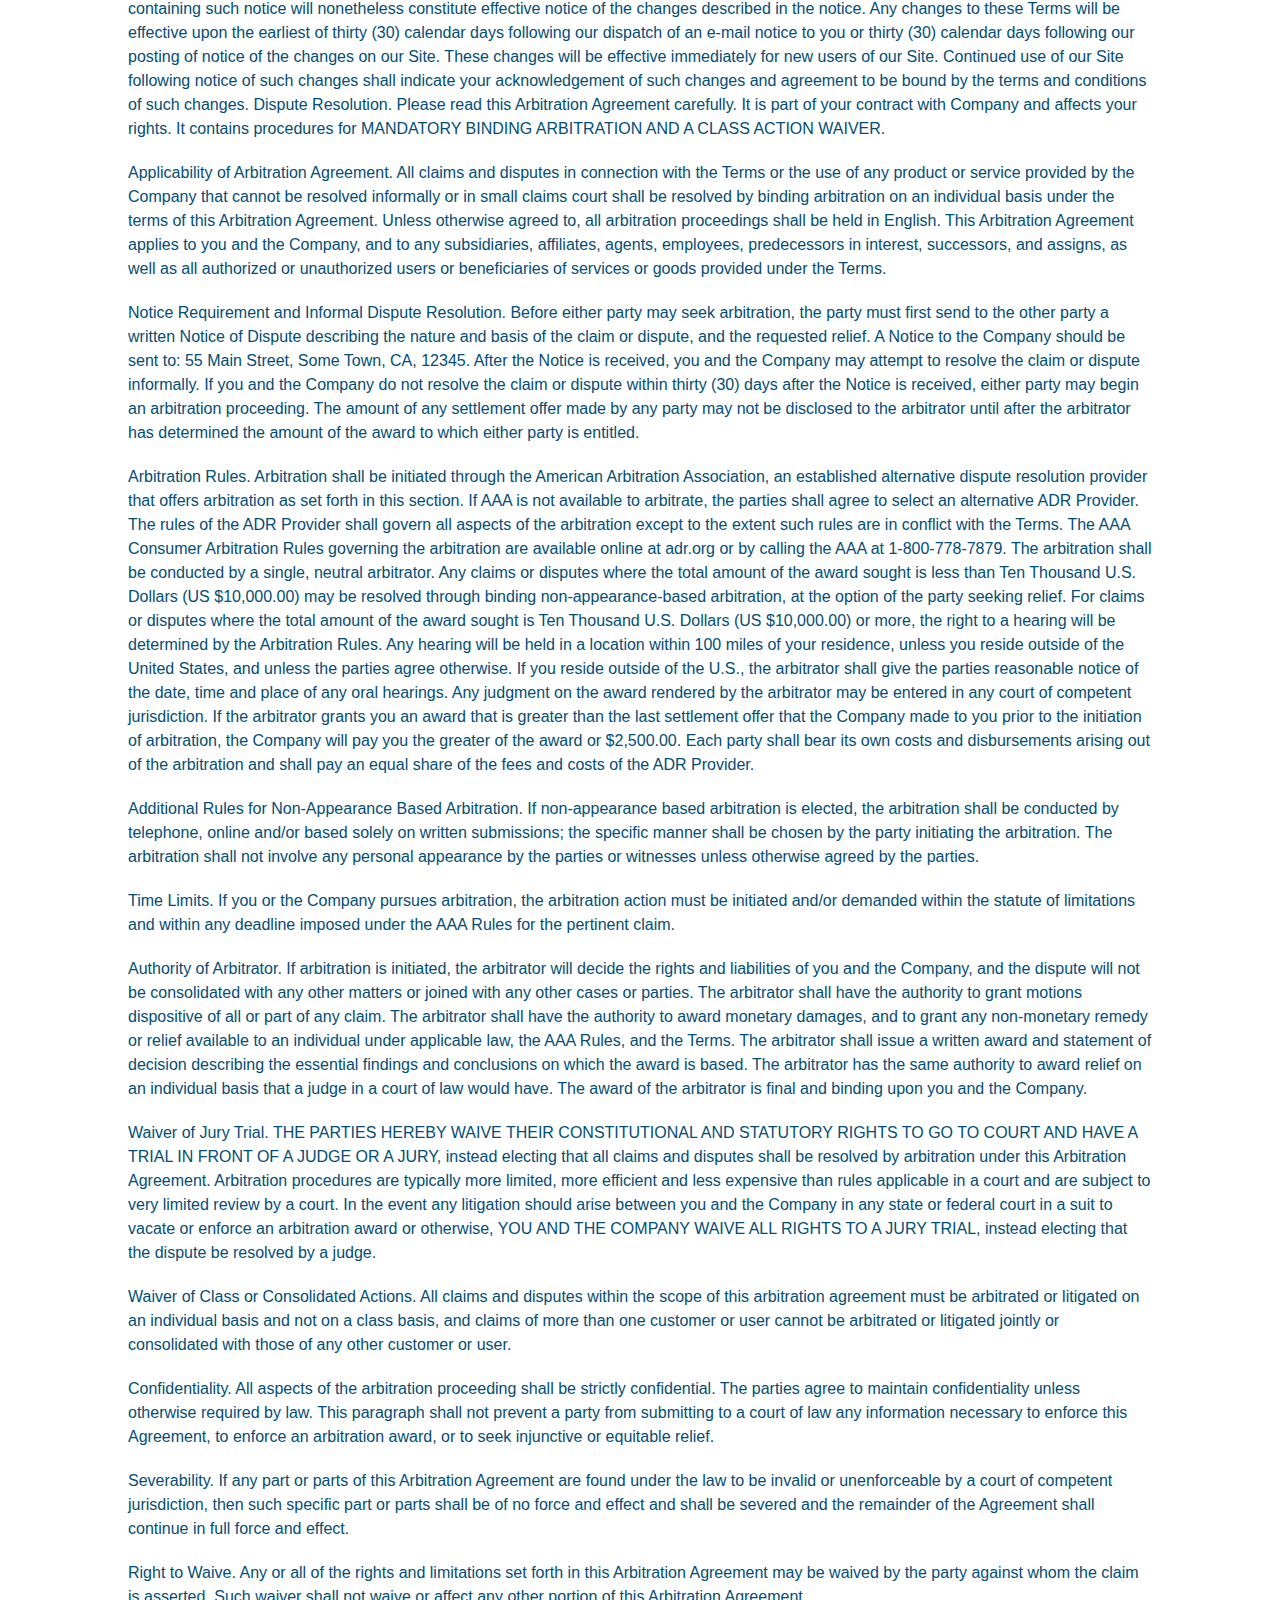
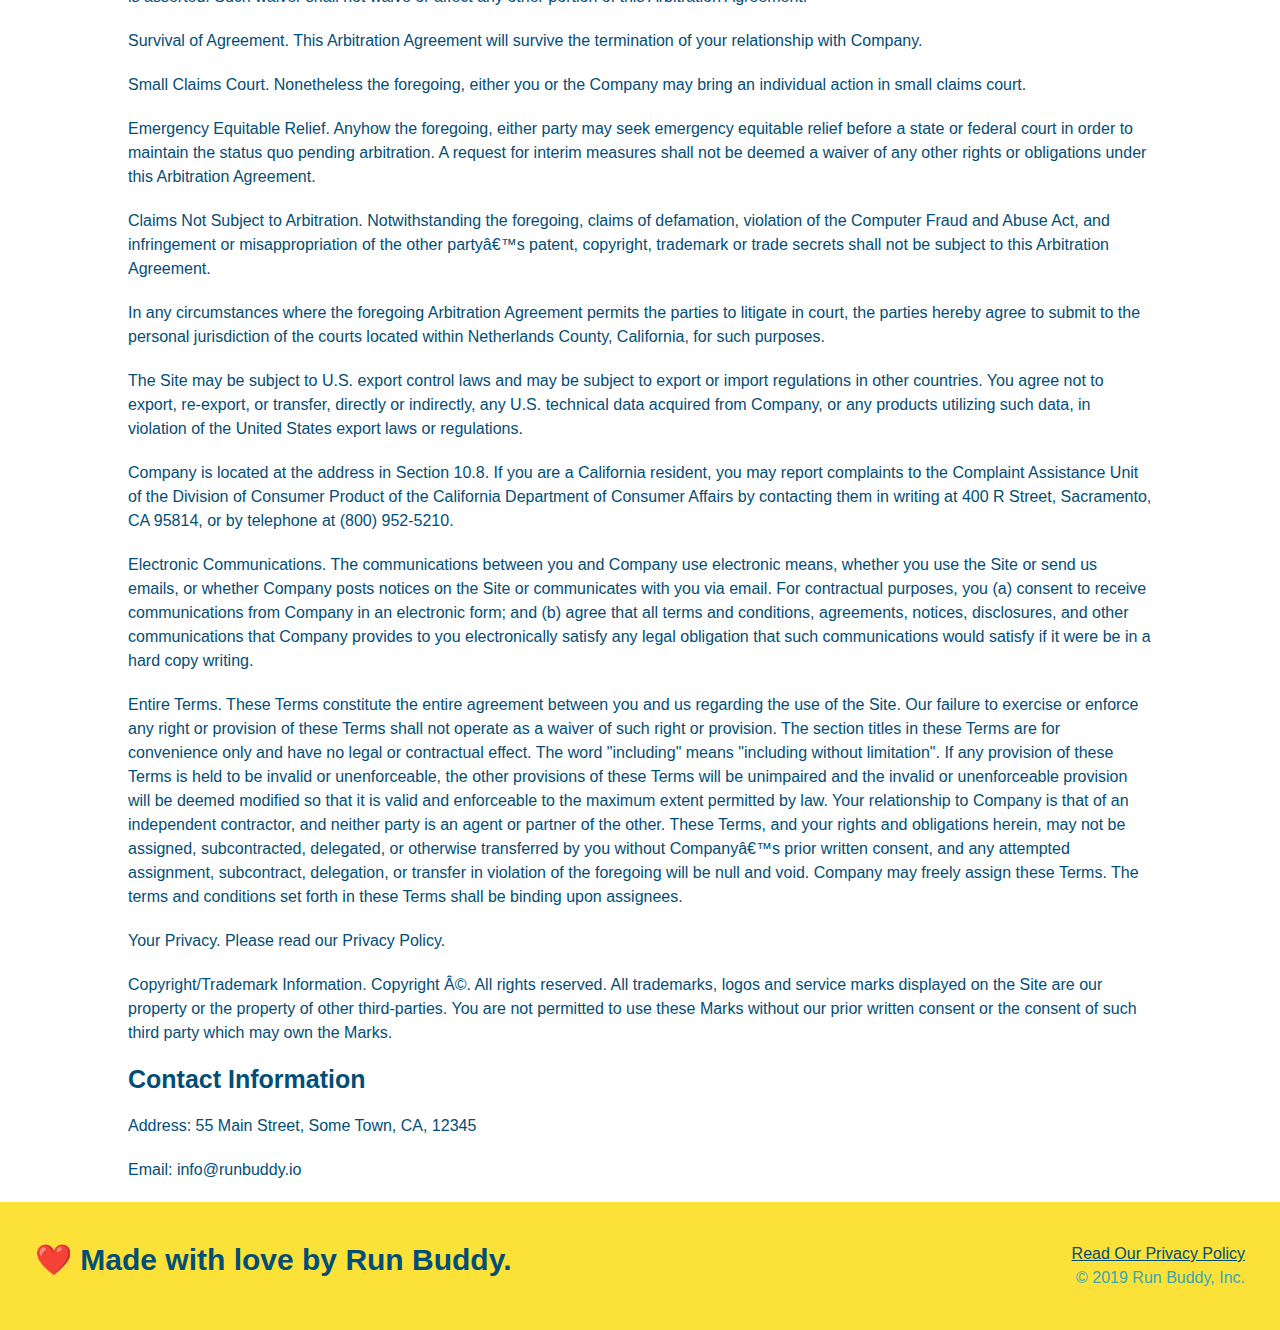
<file: privacy-policy.html>
<!DOCTYPE html>
<html lang="en">
    <head>
        <meta charset="UTF-8" />
        <title>Privacy-Policy - Run Buddy</title>
        <link rel="stylesheet" href="./assets/css/style.css">
        <link rel="stylesheet" href="./assets/css/secondary-styles.css">
        <meta name="viewport" content="width=device-width, initial-scale=1.0" />
    </head>
    <body>
        <header>
            <h1>
                <a href="/">RUN BUDDY</a> 
            </h1>
            <nav>
                <!-- Unordered list element-->
                <ul>
                    <!-- List item element-->
                    <li>
                        <!-- Anchor element-->
                        <a href="./index.html#what-we-do">What We Do</a>
                    </li>
                    <li>
                        <a href="./index.html#what-you-do">What You Do</a>
                    </li>
                    <li>
                        <a href="./index.html#your-trainers">Your Trainers</a>
                    </li>
                    <li>
                        <a href="./index.html#reach-out">Reach Out</a>
                    </li>
                </ul>
            </nav>
        </header>
        <section class="hero">
            <h2 class="page-title">
                Privacy Policy
            </h2>
        </section>
        <article class="secondary-content">
            <p>
                Website Terms of Use
              </p>
        
              <p>
                Version 1.0
              </p>
        
              <p>
                The Run Buddy website located at https://runbuddy.io is a copyrighted work belonging to Run Buddy. Certain
                features of the Site may be subject to additional guidelines, terms, or rules, which will be posted on the Site
                in connection with such features.
              </p>
        
              <p>
                All such additional terms, guidelines, and rules are incorporated by reference into these Terms.
              </p>
        
              <p>
                These Terms of Use described the legally binding terms and conditions that oversee your use of the Site. BY
                LOGGING INTO THE SITE, YOU ARE BEING COMPLIANT THAT THESE TERMS and you represent that you have the authority
                and capacity to enter into these Terms. YOU SHOULD BE AT LEAST 18 YEARS OF AGE TO ACCESS THE SITE. IF YOU
                DISAGREE WITH ALL OF THE PROVISION OF THESE TERMS, DO NOT LOG INTO AND/OR USE THE SITE.
              </p>
        
              <p>
                These terms require the use of arbitration Section 10.2 on an individual basis to resolve disputes and also
                limit the remedies available to you in the event of a dispute. These Terms of Use were created with the help of
                the Terms Of Use Generator and the Privacy Policy Template.
              </p>
        
              <h3>
                Access to the Site
              </h3>
        
              <p>
                Subject to these Terms. Company grants you a non-transferable, non-exclusive, revocable, limited license to
                access the Site solely for your own personal, noncommercial use.
              </p>
        
              <p>
                Certain Restrictions. The rights approved to you in these Terms are subject to the following restrictions: (a)
                you shall not sell, rent, lease, transfer, assign, distribute, host, or otherwise commercially exploit the Site;
                (b) you shall not change, make derivative works of, disassemble, reverse compile or reverse engineer any part of
                the Site; (c) you shall not access the Site in order to build a similar or competitive website; and (d) except
                as expressly stated herein, no part of the Site may be copied, reproduced, distributed, republished, downloaded,
                displayed, posted or transmitted in any form or by any means unless otherwise indicated, any future release,
                update, or other addition to functionality of the Site shall be subject to these Terms. All copyright and other
                proprietary notices on the Site must be retained on all copies thereof.
              </p>
        
              <p>
                Company reserves the right to change, suspend, or cease the Site with or without notice to you. You approved
                that Company will not be held liable to you or any third-party for any change, interruption, or termination of
                the Site or any part.
              </p>
        
              <p>
                No Support or Maintenance. You agree that Company will have no obligation to provide you with any support in
                connection with the Site.
              </p>
        
              <p>
                Excluding any User Content that you may provide, you are aware that all the intellectual property rights,
                including copyrights, patents, trademarks, and trade secrets, in the Site and its content are owned by Company
                or Companyâ€™s suppliers. Note that these Terms and access to the Site do not give you any rights, title or
                interest in or to any intellectual property rights, except for the limited access rights expressed in Section
                2.1. Company and its suppliers reserve all rights not granted in these Terms.
              </p>
        
              <h3>
                Third-Party Links & Ads; Other Users
              </h3>
        
              <p>
                Third-Party Links & Ads. The Site may contain links to third-party websites and services, and/or display
                advertisements for third-parties. Such Third-Party Links & Ads are not under the control of Company, and Company
                is not responsible for any Third-Party Links & Ads. Company provides access to these Third-Party Links & Ads
                only as a convenience to you, and does not review, approve, monitor, endorse, warrant, or make any
                representations with respect to Third-Party Links & Ads. You use all Third-Party Links & Ads at your own risk,
                and should apply a suitable level of caution and discretion in doing so. When you click on any of the
                Third-Party Links & Ads, the applicable third partyâ€™s terms and policies apply, including the third partyâ€™s
                privacy and data gathering practices.
              </p>
        
              <p>
                Other Users. Each Site user is solely responsible for any and all of its own User Content. Because we do not
                control User Content, you acknowledge and agree that we are not responsible for any User Content, whether
                provided by you or by others. You agree that Company will not be responsible for any loss or damage incurred as
                the result of any such interactions. If there is a dispute between you and any Site user, we are under no
                obligation to become involved.
              </p>
        
              <p>
                You hereby release and forever discharge the Company and our officers, employees, agents, successors, and
                assigns from, and hereby waive and relinquish, each and every past, present and future dispute, claim,
                controversy, demand, right, obligation, liability, action and cause of action of every kind and nature, that has
                arisen or arises directly or indirectly out of, or that relates directly or indirectly to, the Site. If you are
                a California resident, you hereby waive California civil code section 1542 in connection with the foregoing,
                which states: "a general release does not extend to claims which the creditor does not know or suspect to exist
                in his or her favor at the time of executing the release, which if known by him or her must have materially
                affected his or her settlement with the debtor."
              </p>
        
              <p>
                Cookies and Web Beacons. Like any other website, Run Buddy uses â€˜cookiesâ€™. These cookies are used to store
                information including visitorsâ€™ preferences, and the pages on the website that the visitor accessed or visited.
                The information is used to optimize the usersâ€™ experience by customizing our web page content based on visitorsâ€™
                browser type and/or other information.
              </p>
        
              <h3>
                Disclaimers
              </h3>
        
              <p>
                The site is provided on an "as-is" and "as available" basis, and company and our suppliers expressly disclaim
                any and all warranties and conditions of any kind, whether express, implied, or statutory, including all
                warranties or conditions of merchantability, fitness for a particular purpose, title, quiet enjoyment, accuracy,
                or non-infringement. We and our suppliers make not guarantee that the site will meet your requirements, will be
                available on an uninterrupted, timely, secure, or error-free basis, or will be accurate, reliable, free of
                viruses or other harmful code, complete, legal, or safe. If applicable law requires any warranties with respect
                to the site, all such warranties are limited in duration to ninety (90) days from the date of first use.
              </p>
        
              <p>
                Some jurisdictions do not allow the exclusion of implied warranties, so the above exclusion may not apply to
                you. Some jurisdictions do not allow limitations on how long an implied warranty lasts, so the above limitation
                may not apply to you.
              </p>
        
              <h3>
                Limitation on Liability
              </h3>
        
              <p>
                To the maximum extent permitted by law, in no event shall company or our suppliers be liable to you or any
                third-party for any lost profits, lost data, costs of procurement of substitute products, or any indirect,
                consequential, exemplary, incidental, special or punitive damages arising from or relating to these terms or
                your use of, or incapability to use the site even if company has been advised of the possibility of such
                damages. Access to and use of the site is at your own discretion and risk, and you will be solely responsible
                for any damage to your device or computer system, or loss of data resulting therefrom.
              </p>
        
              <p>
                To the maximum extent permitted by law, notwithstanding anything to the contrary contained herein, our liability
                to you for any damages arising from or related to this agreement, will at all times be limited to a maximum of
                fifty U.S. dollars (u.s. $50). The existence of more than one claim will not enlarge this limit. You agree that
                our suppliers will have no liability of any kind arising from or relating to this agreement.
              </p>
        
              <p>
                Some jurisdictions do not allow the limitation or exclusion of liability for incidental or consequential
                damages, so the above limitation or exclusion may not apply to you.
              </p>
        
              <p>
                Term and Termination. Subject to this Section, these Terms will remain in full force and effect while you use
                the Site. We may suspend or terminate your rights to use the Site at any time for any reason at our sole
                discretion, including for any use of the Site in violation of these Terms. Upon termination of your rights under
                these Terms, your Account and right to access and use the Site will terminate immediately. You understand that
                any termination of your Account may involve deletion of your User Content associated with your Account from our
                live databases. Company will not have any liability whatsoever to you for any termination of your rights under
                these Terms. Even after your rights under these Terms are terminated, the following provisions of these Terms
                will remain in effect: Sections 2 through 2.5, Section 3 and Sections 4 through 10.
              </p>
        
              <h3>
                Copyright Policy.
              </h3>
        
              <p>
                Company respects the intellectual property of others and asks that users of our Site do the same. In connection
                with our Site, we have adopted and implemented a policy respecting copyright law that provides for the removal
                of any infringing materials and for the termination of users of our online Site who are repeated infringers of
                intellectual property rights, including copyrights. If you believe that one of our users is, through the use of
                our Site, unlawfully infringing the copyright(s) in a work, and wish to have the allegedly infringing material
                removed, the following information in the form of a written notification (pursuant to 17 U.S.C. Â§ 512(c)) must
                be provided to our designated Copyright Agent:
              </p>
        
              <ul>
                <li>
                  your physical or electronic signature;
                </li>
                <li>
                  identification of the copyrighted work(s) that you claim to have been infringed;
                </li>
                <li>
                  identification of the material on our services that you claim is infringing and that you request us to remove;
                </li>
                <li>
                  sufficient information to permit us to locate such material; your address, telephone number, and e-mail
                  address;
                </li>
                <li>
                  a statement that you have a good faith belief that use of the objectionable material is not authorized by the
                  copyright owner, its agent, or under the law; and
                </li>
                <li>
                  a statement that the information in the notification is accurate, and under penalty of perjury, that you are
                  either the owner of the copyright that has allegedly been infringed or that you are authorized to act on
                  behalf of the copyright owner.
                </li>
              </ul>
        
              <p>
                Please note that, pursuant to 17 U.S.C. Â§ 512(f), any misrepresentation of material fact in a written
                notification automatically subjects the complaining party to liability for any damages, costs and attorneyâ€™s
                fees incurred by us in connection with the written notification and allegation of copyright infringement.
              </p>
        
              <h3>
                General
              </h3>
        
              <p>
                These Terms are subject to occasional revision, and if we make any substantial changes, we may notify you by
                sending you an e-mail to the last e-mail address you provided to us and/or by prominently posting notice of the
                changes on our Site. You are responsible for providing us with your most current e-mail address. In the event
                that the last e-mail address that you have provided us is not valid our dispatch of the e-mail containing such
                notice will nonetheless constitute effective notice of the changes described in the notice. Any changes to these
                Terms will be effective upon the earliest of thirty (30) calendar days following our dispatch of an e-mail
                notice to you or thirty (30) calendar days following our posting of notice of the changes on our Site. These
                changes will be effective immediately for new users of our Site. Continued use of our Site following notice of
                such changes shall indicate your acknowledgement of such changes and agreement to be bound by the terms and
                conditions of such changes. Dispute Resolution. Please read this Arbitration Agreement carefully. It is part of
                your contract with Company and affects your rights. It contains procedures for MANDATORY BINDING ARBITRATION AND
                A CLASS ACTION WAIVER.
              </p>
        
              <p>
                Applicability of Arbitration Agreement. All claims and disputes in connection with the Terms or the use of any
                product or service provided by the Company that cannot be resolved informally or in small claims court shall be
                resolved by binding arbitration on an individual basis under the terms of this Arbitration Agreement. Unless
                otherwise agreed to, all arbitration proceedings shall be held in English. This Arbitration Agreement applies to
                you and the Company, and to any subsidiaries, affiliates, agents, employees, predecessors in interest,
                successors, and assigns, as well as all authorized or unauthorized users or beneficiaries of services or goods
                provided under the Terms.
              </p>
        
              <p>
                Notice Requirement and Informal Dispute Resolution. Before either party may seek arbitration, the party must
                first send to the other party a written Notice of Dispute describing the nature and basis of the claim or
                dispute, and the requested relief. A Notice to the Company should be sent to: 55 Main Street, Some Town, CA,
                12345. After the Notice is received, you and the Company may attempt to resolve the claim or dispute informally.
                If you and the Company do not resolve the claim or dispute within thirty (30) days after the Notice is received,
                either party may begin an arbitration proceeding. The amount of any settlement offer made by any party may not
                be disclosed to the arbitrator until after the arbitrator has determined the amount of the award to which either
                party is entitled.
              </p>
        
              <p>
                Arbitration Rules. Arbitration shall be initiated through the American Arbitration Association, an established
                alternative dispute resolution provider that offers arbitration as set forth in this section. If AAA is not
                available to arbitrate, the parties shall agree to select an alternative ADR Provider. The rules of the ADR
                Provider shall govern all aspects of the arbitration except to the extent such rules are in conflict with the
                Terms. The AAA Consumer Arbitration Rules governing the arbitration are available online at adr.org or by
                calling the AAA at 1-800-778-7879. The arbitration shall be conducted by a single, neutral arbitrator. Any
                claims or disputes where the total amount of the award sought is less than Ten Thousand U.S. Dollars (US
                $10,000.00) may be resolved through binding non-appearance-based arbitration, at the option of the party seeking
                relief. For claims or disputes where the total amount of the award sought is Ten Thousand U.S. Dollars (US
                $10,000.00) or more, the right to a hearing will be determined by the Arbitration Rules. Any hearing will be
                held in a location within 100 miles of your residence, unless you reside outside of the United States, and
                unless the parties agree otherwise. If you reside outside of the U.S., the arbitrator shall give the parties
                reasonable notice of the date, time and place of any oral hearings. Any judgment on the award rendered by the
                arbitrator may be entered in any court of competent jurisdiction. If the arbitrator grants you an award that is
                greater than the last settlement offer that the Company made to you prior to the initiation of arbitration, the
                Company will pay you the greater of the award or $2,500.00. Each party shall bear its own costs and
                disbursements arising out of the arbitration and shall pay an equal share of the fees and costs of the ADR
                Provider.
              </p>
        
              <p>
                Additional Rules for Non-Appearance Based Arbitration. If non-appearance based arbitration is elected, the
                arbitration shall be conducted by telephone, online and/or based solely on written submissions; the specific
                manner shall be chosen by the party initiating the arbitration. The arbitration shall not involve any personal
                appearance by the parties or witnesses unless otherwise agreed by the parties.
              </p>
        
              <p>
                Time Limits. If you or the Company pursues arbitration, the arbitration action must be initiated and/or demanded
                within the statute of limitations and within any deadline imposed under the AAA Rules for the pertinent claim.
              </p>
        
              <p>
                Authority of Arbitrator. If arbitration is initiated, the arbitrator will decide the rights and liabilities of
                you and the Company, and the dispute will not be consolidated with any other matters or joined with any other
                cases or parties. The arbitrator shall have the authority to grant motions dispositive of all or part of any
                claim. The arbitrator shall have the authority to award monetary damages, and to grant any non-monetary remedy
                or relief available to an individual under applicable law, the AAA Rules, and the Terms. The arbitrator shall
                issue a written award and statement of decision describing the essential findings and conclusions on which the
                award is based. The arbitrator has the same authority to award relief on an individual basis that a judge in a
                court of law would have. The award of the arbitrator is final and binding upon you and the Company.
              </p>
        
              <p>
                Waiver of Jury Trial. THE PARTIES HEREBY WAIVE THEIR CONSTITUTIONAL AND STATUTORY RIGHTS TO GO TO COURT AND HAVE
                A TRIAL IN FRONT OF A JUDGE OR A JURY, instead electing that all claims and disputes shall be resolved by
                arbitration under this Arbitration Agreement. Arbitration procedures are typically more limited, more efficient
                and less expensive than rules applicable in a court and are subject to very limited review by a court. In the
                event any litigation should arise between you and the Company in any state or federal court in a suit to vacate
                or enforce an arbitration award or otherwise, YOU AND THE COMPANY WAIVE ALL RIGHTS TO A JURY TRIAL, instead
                electing that the dispute be resolved by a judge.
              </p>
        
              <p>
                Waiver of Class or Consolidated Actions. All claims and disputes within the scope of this arbitration agreement
                must be arbitrated or litigated on an individual basis and not on a class basis, and claims of more than one
                customer or user cannot be arbitrated or litigated jointly or consolidated with those of any other customer or
                user.
              </p>
        
              <p>
                Confidentiality. All aspects of the arbitration proceeding shall be strictly confidential. The parties agree to
                maintain confidentiality unless otherwise required by law. This paragraph shall not prevent a party from
                submitting to a court of law any information necessary to enforce this Agreement, to enforce an arbitration
                award, or to seek injunctive or equitable relief.
              </p>
        
              <p>
                Severability. If any part or parts of this Arbitration Agreement are found under the law to be invalid or
                unenforceable by a court of competent jurisdiction, then such specific part or parts shall be of no force and
                effect and shall be severed and the remainder of the Agreement shall continue in full force and effect.
              </p>
        
              <p>
                Right to Waive. Any or all of the rights and limitations set forth in this Arbitration Agreement may be waived
                by the party against whom the claim is asserted. Such waiver shall not waive or affect any other portion of this
                Arbitration Agreement.
              </p>
        
              <p>
                Survival of Agreement. This Arbitration Agreement will survive the termination of your relationship with
                Company.
              </p>
        
              <p>
                Small Claims Court. Nonetheless the foregoing, either you or the Company may bring an individual action in small
                claims court.
              </p>
        
              <p>
                Emergency Equitable Relief. Anyhow the foregoing, either party may seek emergency equitable relief before a
                state or federal court in order to maintain the status quo pending arbitration. A request for interim measures
                shall not be deemed a waiver of any other rights or obligations under this Arbitration Agreement.
              </p>
        
              <p>
                Claims Not Subject to Arbitration. Notwithstanding the foregoing, claims of defamation, violation of the
                Computer Fraud and Abuse Act, and infringement or misappropriation of the other partyâ€™s patent, copyright,
                trademark or trade secrets shall not be subject to this Arbitration Agreement.
              </p>
        
              <p>
                In any circumstances where the foregoing Arbitration Agreement permits the parties to litigate in court, the
                parties hereby agree to submit to the personal jurisdiction of the courts located within Netherlands County,
                California, for such purposes.
              </p>
        
              <p>
                The Site may be subject to U.S. export control laws and may be subject to export or import regulations in other
                countries. You agree not to export, re-export, or transfer, directly or indirectly, any U.S. technical data
                acquired from Company, or any products utilizing such data, in violation of the United States export laws or
                regulations.
              </p>
        
              <p>
                Company is located at the address in Section 10.8. If you are a California resident, you may report complaints
                to the Complaint Assistance Unit of the Division of Consumer Product of the California Department of Consumer
                Affairs by contacting them in writing at 400 R Street, Sacramento, CA 95814, or by telephone at (800) 952-5210.
              </p>
        
              <p>
                Electronic Communications. The communications between you and Company use electronic means, whether you use the
                Site or send us emails, or whether Company posts notices on the Site or communicates with you via email. For
                contractual purposes, you (a) consent to receive communications from Company in an electronic form; and (b)
                agree that all terms and conditions, agreements, notices, disclosures, and other communications that Company
                provides to you electronically satisfy any legal obligation that such communications would satisfy if it were be
                in a hard copy writing.
              </p>
        
              <p>
                Entire Terms. These Terms constitute the entire agreement between you and us regarding the use of the Site. Our
                failure to exercise or enforce any right or provision of these Terms shall not operate as a waiver of such right
                or provision. The section titles in these Terms are for convenience only and have no legal or contractual
                effect. The word "including" means "including without limitation". If any provision of these Terms is held to be
                invalid or unenforceable, the other provisions of these Terms will be unimpaired and the invalid or
                unenforceable provision will be deemed modified so that it is valid and enforceable to the maximum extent
                permitted by law. Your relationship to Company is that of an independent contractor, and neither party is an
                agent or partner of the other. These Terms, and your rights and obligations herein, may not be assigned,
                subcontracted, delegated, or otherwise transferred by you without Companyâ€™s prior written consent, and any
                attempted assignment, subcontract, delegation, or transfer in violation of the foregoing will be null and void.
                Company may freely assign these Terms. The terms and conditions set forth in these Terms shall be binding upon
                assignees.
              </p>
        
              <p>
                Your Privacy. Please read our Privacy Policy.
              </p>
        
              <p>
                Copyright/Trademark Information. Copyright Â©. All rights reserved. All trademarks, logos and service marks
                displayed on the Site are our property or the property of other third-parties. You are not permitted to use
                these Marks without our prior written consent or the consent of such third party which may own the Marks.
              </p>
        
              <h3>
                Contact Information
              </h3>
        
              <p>
                Address: 55 Main Street, Some Town, CA, 12345
              </p>
        
              <p>
                Email: info@runbuddy.io
              </p>
        
        </article>
    <!--footer-->
        <footer>
            <h2>❤️ Made with love by Run Buddy.</h2>
            <div>
                <a href="#"> Read Our Privacy Policy</a><br />
                &copy; 2019 Run Buddy, Inc.
            </div>
        </footer>
    </body>
</html>
</file>
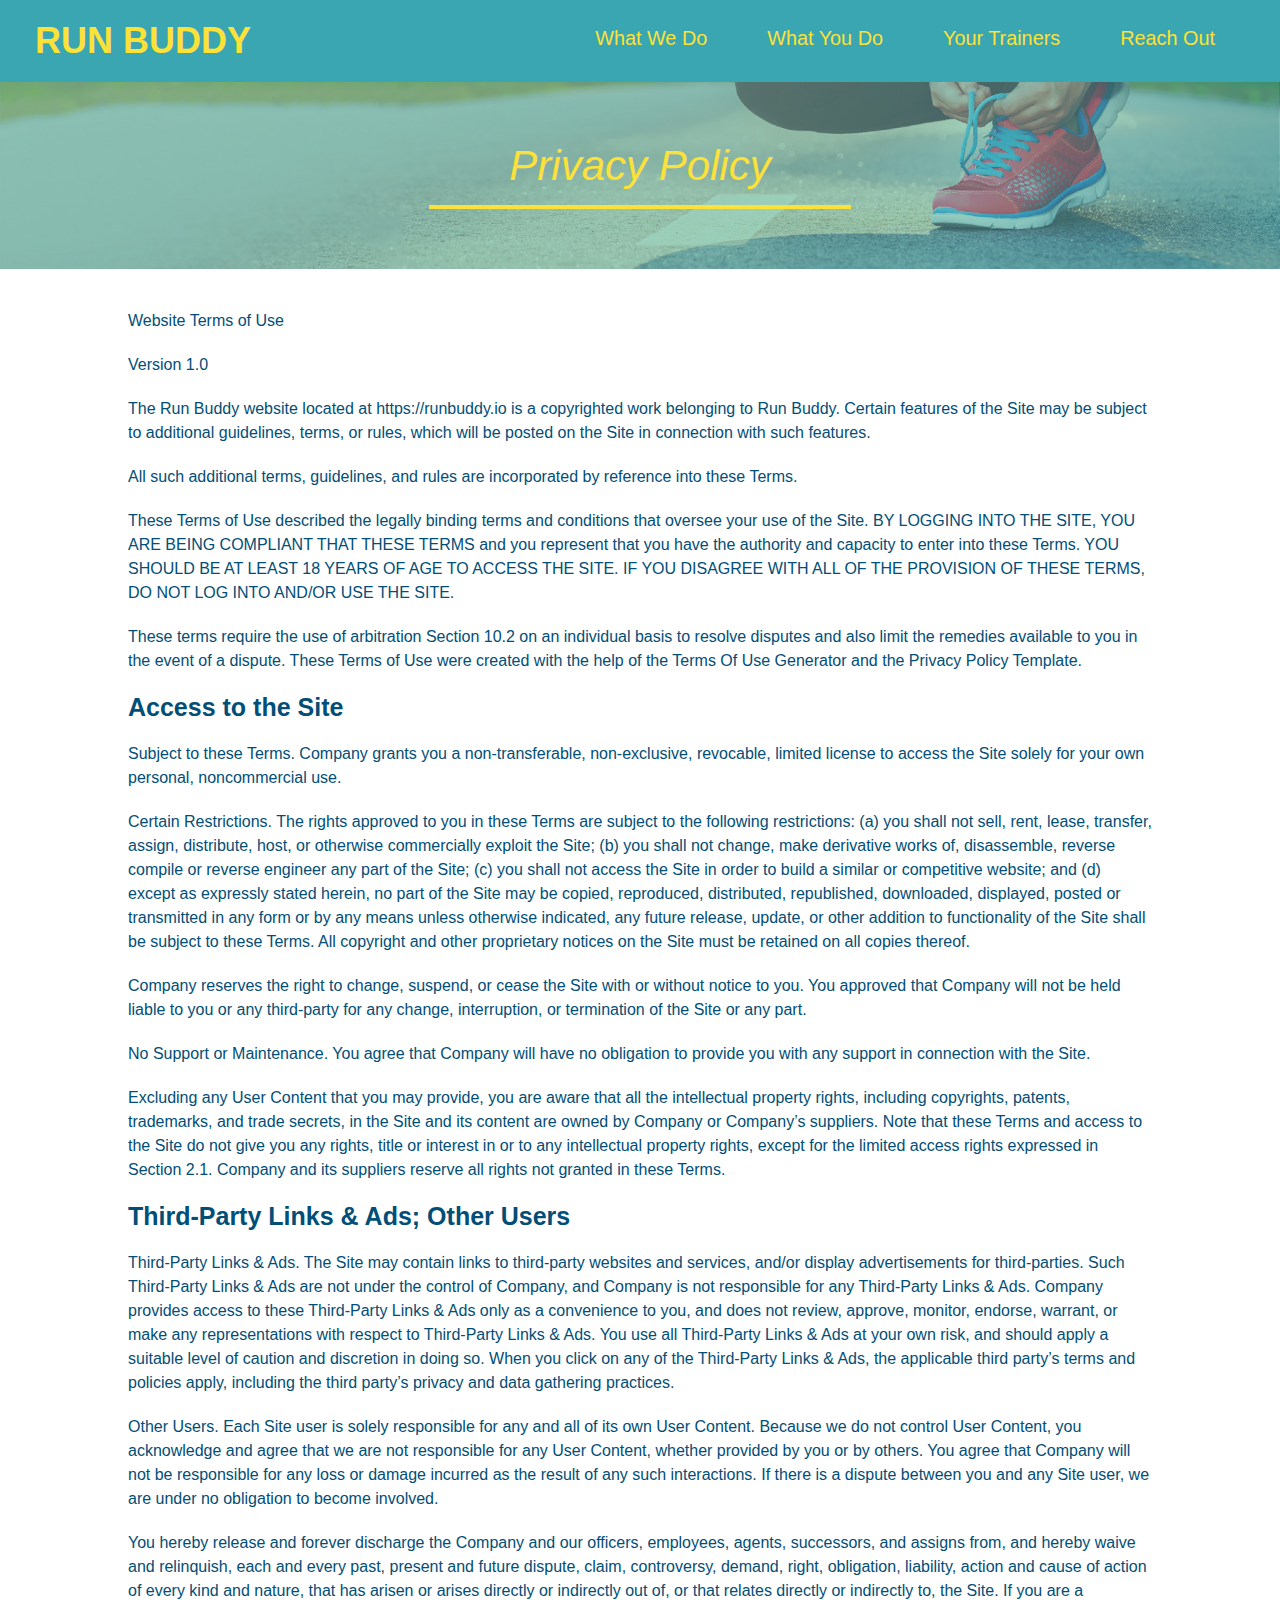
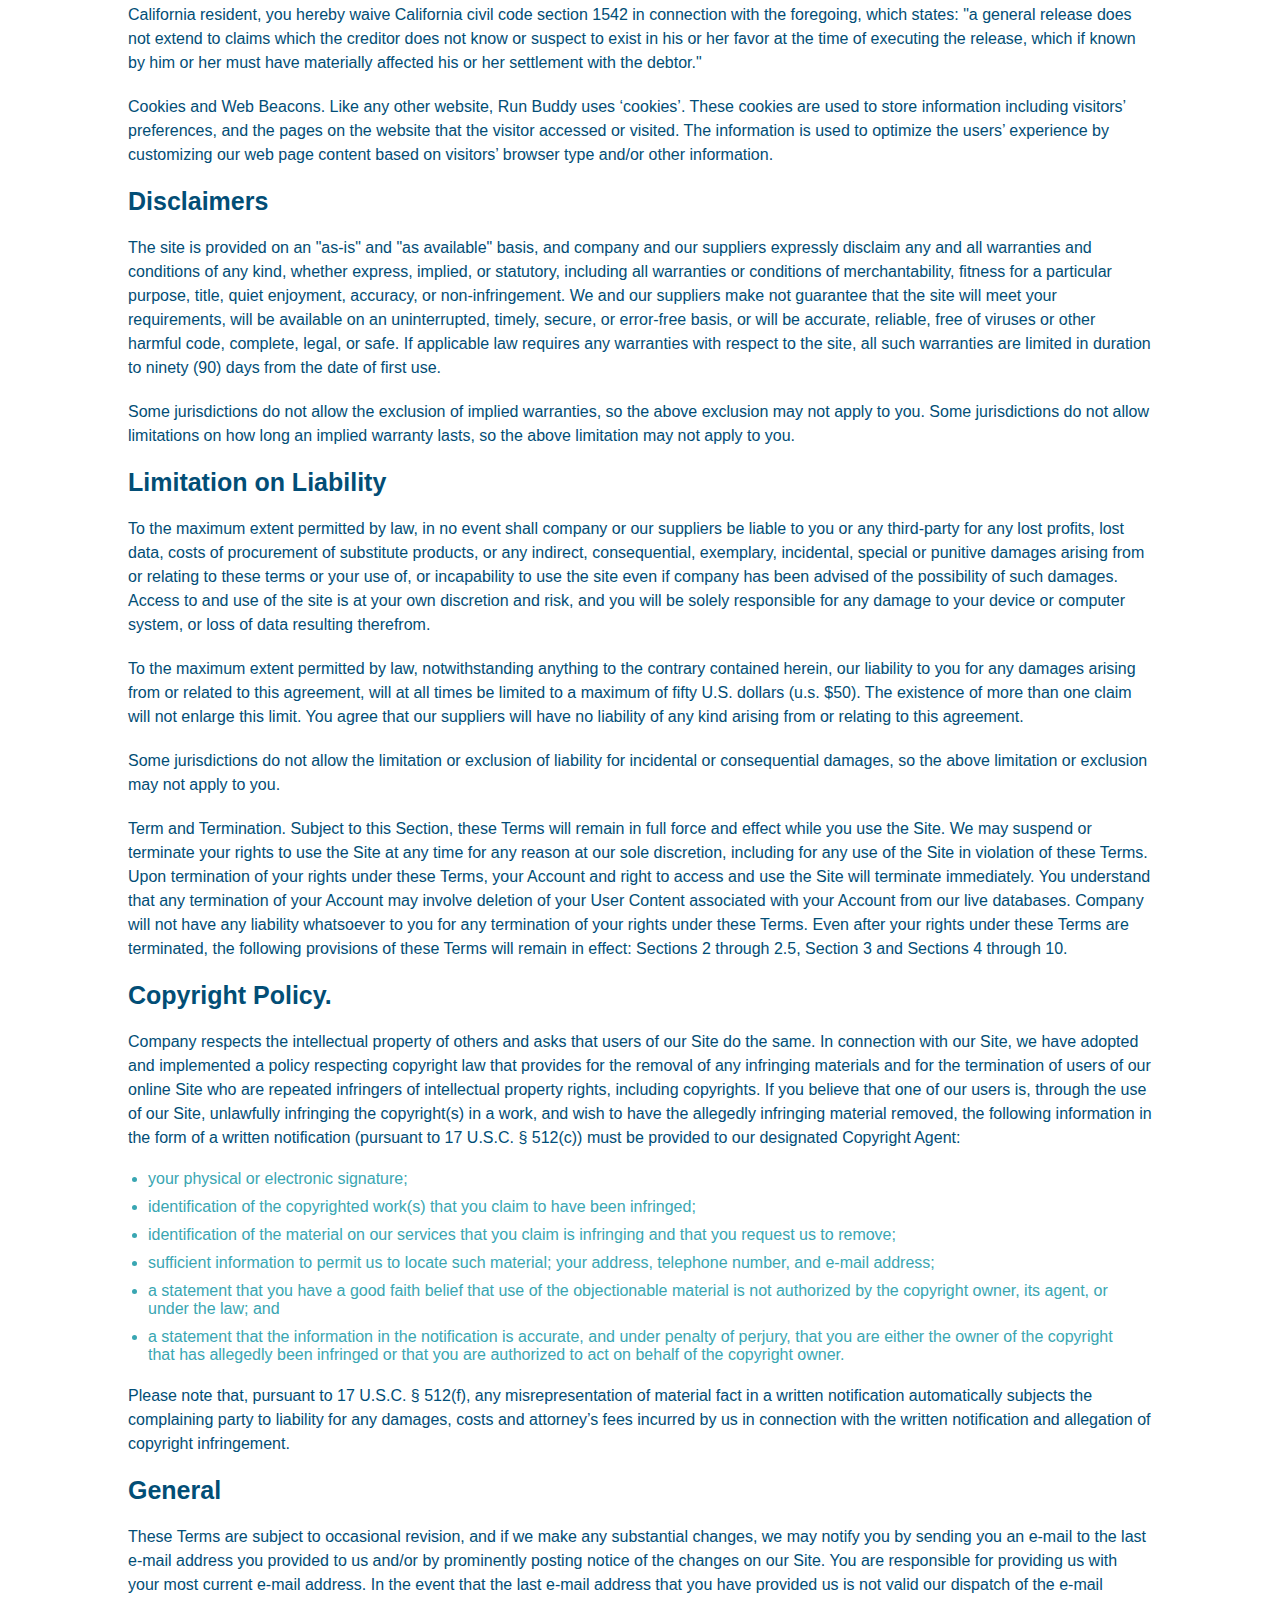
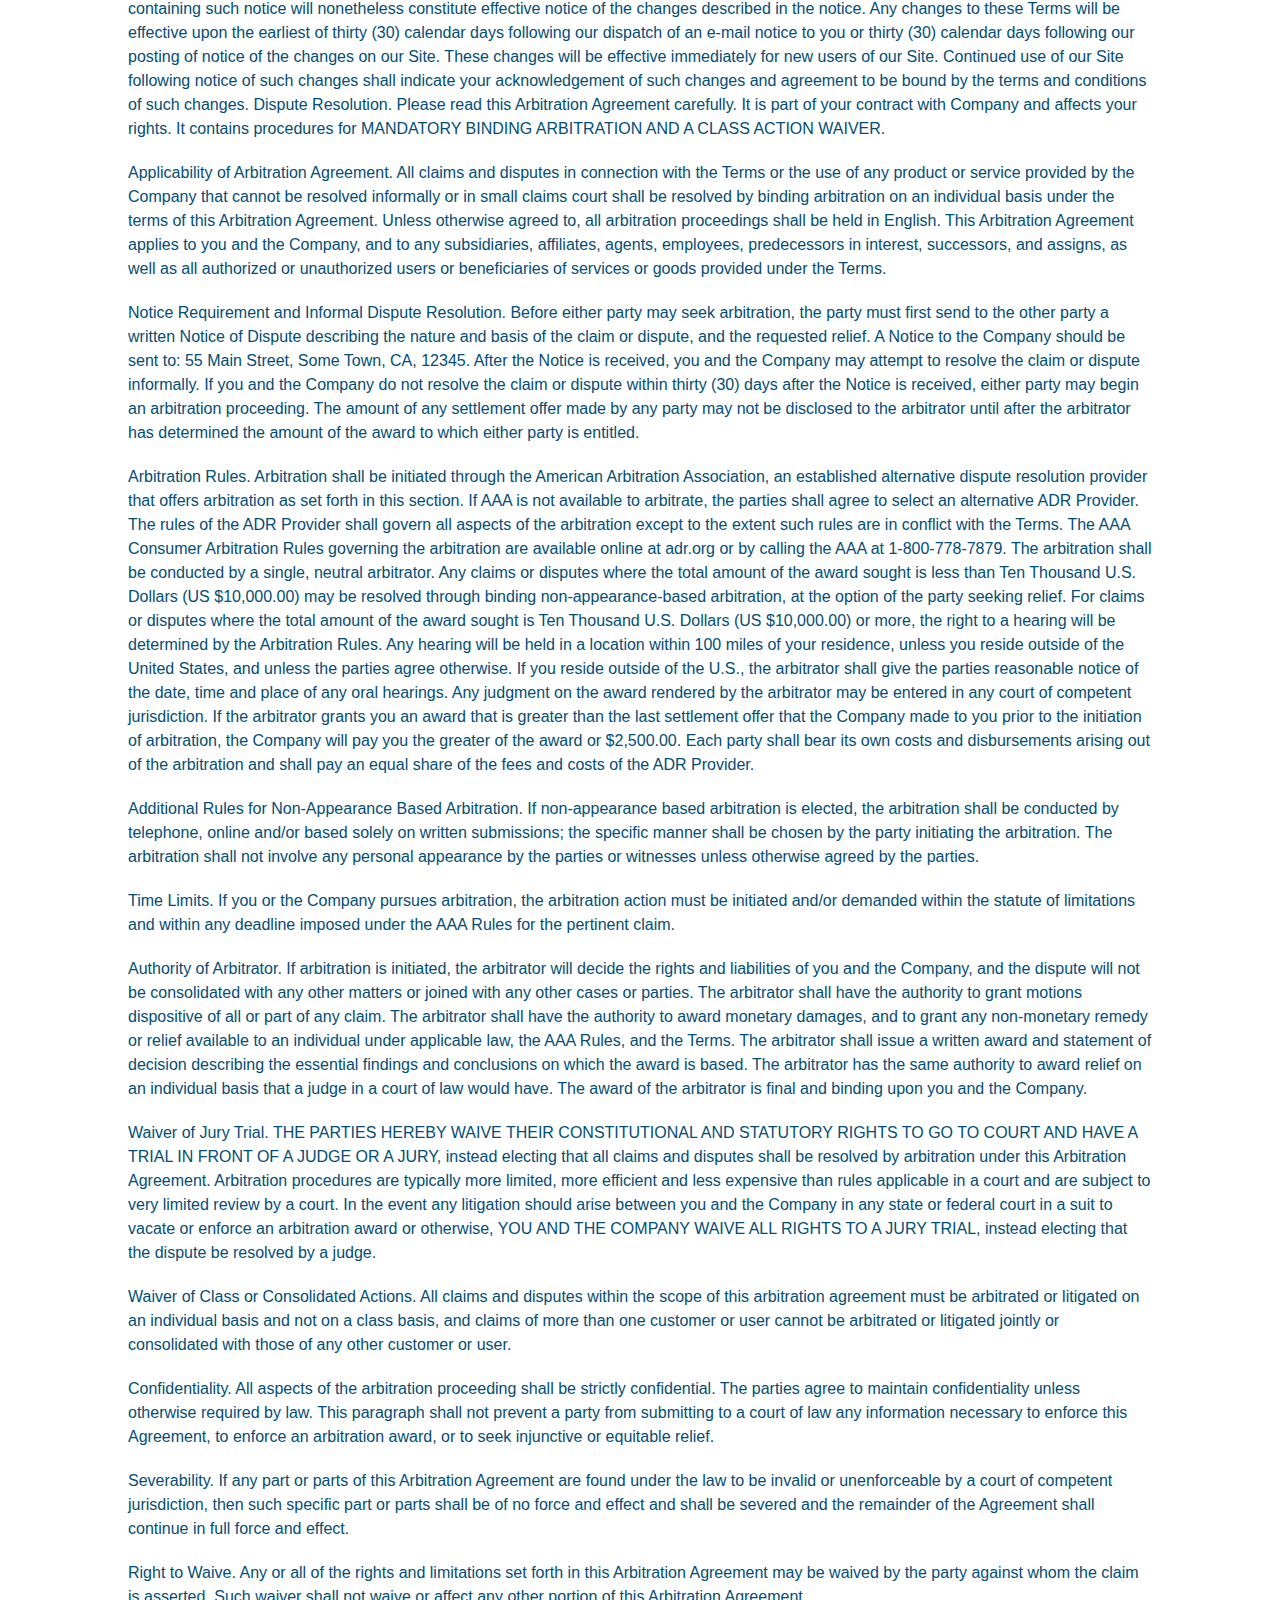
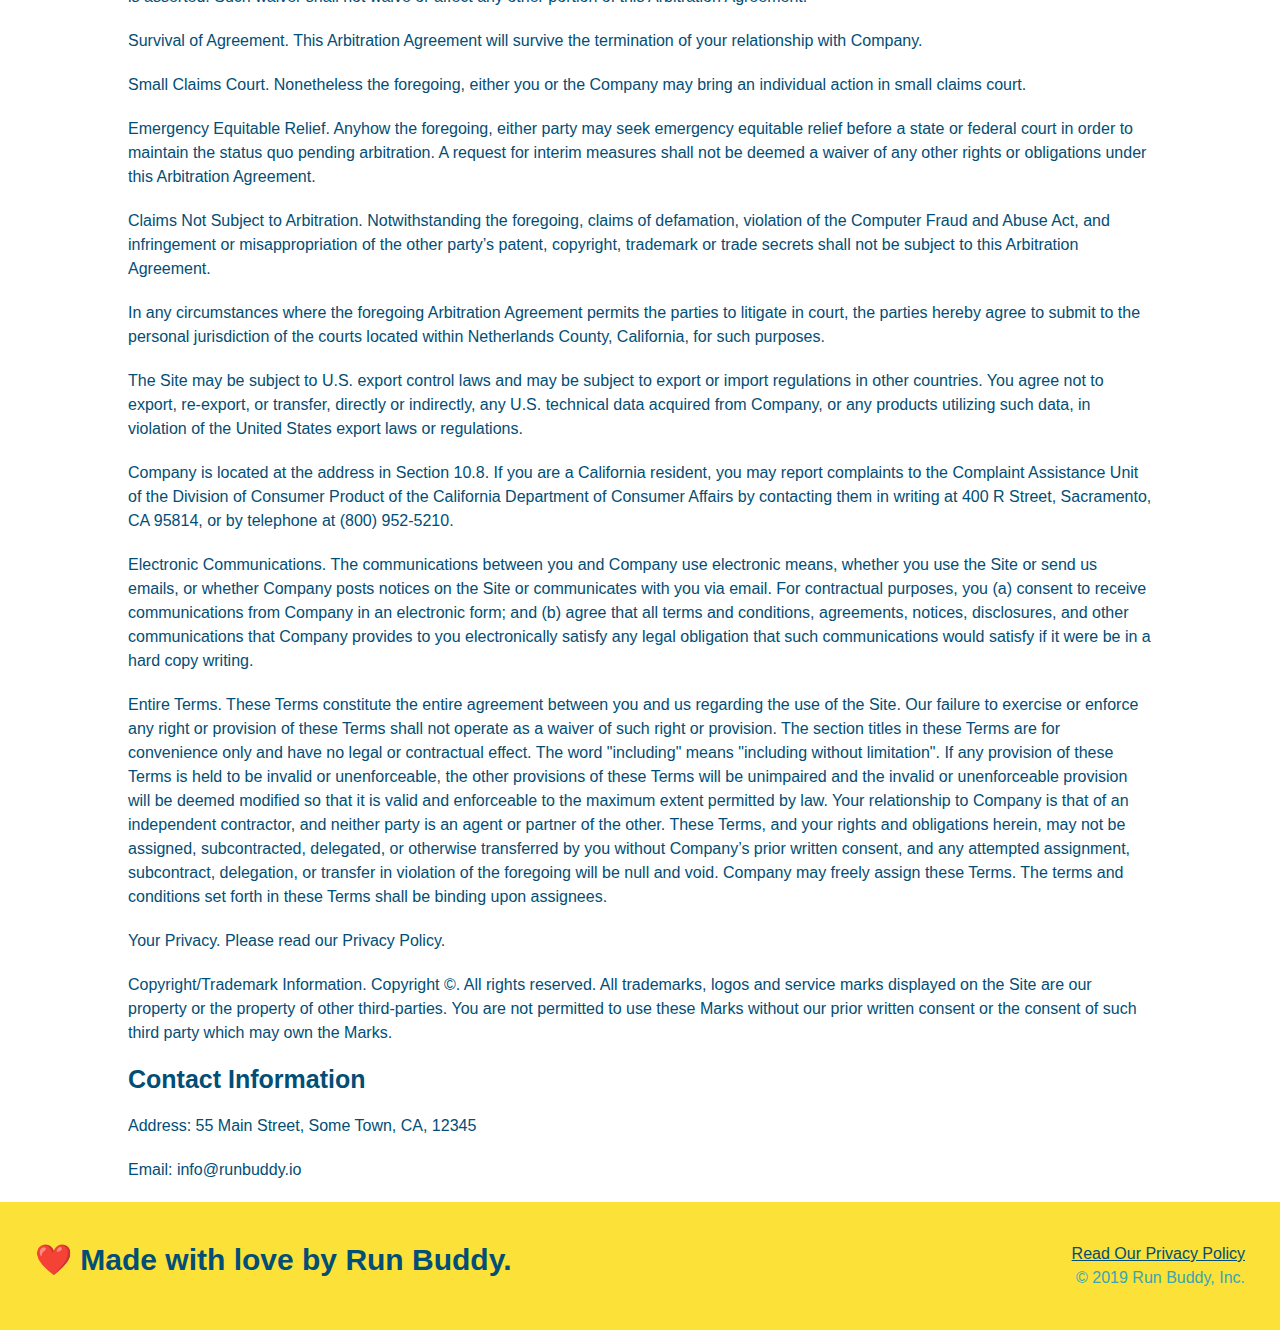
<file: 2.2/privacy-policy.html>
<!DOCTYPE html>
<html lang="en">
  <head>
    <meta charset="UTF-8" />
    <link rel="stylesheet" href="./assets/css/style.css" />
    <link rel="stylesheet" href="./assets/css/secondary-styles.css" />
    <title>Run Buddy - Privacy Policy</title>
  </head>
  <body>
    <header>
      <h1>
        <a href="./index.html">RUN BUDDY</a>
      </h1>
      <nav>
        <ul>
          <li>
            <a href="./index.html#what-we-do">What We Do</a>
          </li>
          <li>
            <a href="./index.html#what-you-do">What You Do</a>
          </li>
          <li>
            <a href="./index.html#your-trainers">Your Trainers</a>
          </li>
          <li>
            <a href="./index.html#reach-out">Reach Out</a>
          </li>
        </ul>
      </nav>
    </header>
    <!-- end navigation -->

    <!-- hero/jumbotron -->
    <section class="hero">
      <h2 class="page-title">
        Privacy Policy
      </h2>
    </section>

    <!-- body copy -->
    <article class="secondary-content">
      <p>
        Website Terms of Use
      </p>

      <p>
        Version 1.0
      </p>

      <p>
        The Run Buddy website located at https://runbuddy.io is a copyrighted work belonging to Run Buddy. Certain
        features of the Site may be subject to additional guidelines, terms, or rules, which will be posted on the Site
        in connection with such features.
      </p>

      <p>
        All such additional terms, guidelines, and rules are incorporated by reference into these Terms.
      </p>

      <p>
        These Terms of Use described the legally binding terms and conditions that oversee your use of the Site. BY
        LOGGING INTO THE SITE, YOU ARE BEING COMPLIANT THAT THESE TERMS and you represent that you have the authority
        and capacity to enter into these Terms. YOU SHOULD BE AT LEAST 18 YEARS OF AGE TO ACCESS THE SITE. IF YOU
        DISAGREE WITH ALL OF THE PROVISION OF THESE TERMS, DO NOT LOG INTO AND/OR USE THE SITE.
      </p>

      <p>
        These terms require the use of arbitration Section 10.2 on an individual basis to resolve disputes and also
        limit the remedies available to you in the event of a dispute. These Terms of Use were created with the help of
        the Terms Of Use Generator and the Privacy Policy Template.
      </p>

      <h3>
        Access to the Site
      </h3>

      <p>
        Subject to these Terms. Company grants you a non-transferable, non-exclusive, revocable, limited license to
        access the Site solely for your own personal, noncommercial use.
      </p>

      <p>
        Certain Restrictions. The rights approved to you in these Terms are subject to the following restrictions: (a)
        you shall not sell, rent, lease, transfer, assign, distribute, host, or otherwise commercially exploit the Site;
        (b) you shall not change, make derivative works of, disassemble, reverse compile or reverse engineer any part of
        the Site; (c) you shall not access the Site in order to build a similar or competitive website; and (d) except
        as expressly stated herein, no part of the Site may be copied, reproduced, distributed, republished, downloaded,
        displayed, posted or transmitted in any form or by any means unless otherwise indicated, any future release,
        update, or other addition to functionality of the Site shall be subject to these Terms. All copyright and other
        proprietary notices on the Site must be retained on all copies thereof.
      </p>

      <p>
        Company reserves the right to change, suspend, or cease the Site with or without notice to you. You approved
        that Company will not be held liable to you or any third-party for any change, interruption, or termination of
        the Site or any part.
      </p>

      <p>
        No Support or Maintenance. You agree that Company will have no obligation to provide you with any support in
        connection with the Site.
      </p>

      <p>
        Excluding any User Content that you may provide, you are aware that all the intellectual property rights,
        including copyrights, patents, trademarks, and trade secrets, in the Site and its content are owned by Company
        or Company’s suppliers. Note that these Terms and access to the Site do not give you any rights, title or
        interest in or to any intellectual property rights, except for the limited access rights expressed in Section
        2.1. Company and its suppliers reserve all rights not granted in these Terms.
      </p>

      <h3>
        Third-Party Links & Ads; Other Users
      </h3>

      <p>
        Third-Party Links & Ads. The Site may contain links to third-party websites and services, and/or display
        advertisements for third-parties. Such Third-Party Links & Ads are not under the control of Company, and Company
        is not responsible for any Third-Party Links & Ads. Company provides access to these Third-Party Links & Ads
        only as a convenience to you, and does not review, approve, monitor, endorse, warrant, or make any
        representations with respect to Third-Party Links & Ads. You use all Third-Party Links & Ads at your own risk,
        and should apply a suitable level of caution and discretion in doing so. When you click on any of the
        Third-Party Links & Ads, the applicable third party’s terms and policies apply, including the third party’s
        privacy and data gathering practices.
      </p>

      <p>
        Other Users. Each Site user is solely responsible for any and all of its own User Content. Because we do not
        control User Content, you acknowledge and agree that we are not responsible for any User Content, whether
        provided by you or by others. You agree that Company will not be responsible for any loss or damage incurred as
        the result of any such interactions. If there is a dispute between you and any Site user, we are under no
        obligation to become involved.
      </p>

      <p>
        You hereby release and forever discharge the Company and our officers, employees, agents, successors, and
        assigns from, and hereby waive and relinquish, each and every past, present and future dispute, claim,
        controversy, demand, right, obligation, liability, action and cause of action of every kind and nature, that has
        arisen or arises directly or indirectly out of, or that relates directly or indirectly to, the Site. If you are
        a California resident, you hereby waive California civil code section 1542 in connection with the foregoing,
        which states: "a general release does not extend to claims which the creditor does not know or suspect to exist
        in his or her favor at the time of executing the release, which if known by him or her must have materially
        affected his or her settlement with the debtor."
      </p>

      <p>
        Cookies and Web Beacons. Like any other website, Run Buddy uses ‘cookies’. These cookies are used to store
        information including visitors’ preferences, and the pages on the website that the visitor accessed or visited.
        The information is used to optimize the users’ experience by customizing our web page content based on visitors’
        browser type and/or other information.
      </p>

      <h3>
        Disclaimers
      </h3>

      <p>
        The site is provided on an "as-is" and "as available" basis, and company and our suppliers expressly disclaim
        any and all warranties and conditions of any kind, whether express, implied, or statutory, including all
        warranties or conditions of merchantability, fitness for a particular purpose, title, quiet enjoyment, accuracy,
        or non-infringement. We and our suppliers make not guarantee that the site will meet your requirements, will be
        available on an uninterrupted, timely, secure, or error-free basis, or will be accurate, reliable, free of
        viruses or other harmful code, complete, legal, or safe. If applicable law requires any warranties with respect
        to the site, all such warranties are limited in duration to ninety (90) days from the date of first use.
      </p>

      <p>
        Some jurisdictions do not allow the exclusion of implied warranties, so the above exclusion may not apply to
        you. Some jurisdictions do not allow limitations on how long an implied warranty lasts, so the above limitation
        may not apply to you.
      </p>

      <h3>
        Limitation on Liability
      </h3>

      <p>
        To the maximum extent permitted by law, in no event shall company or our suppliers be liable to you or any
        third-party for any lost profits, lost data, costs of procurement of substitute products, or any indirect,
        consequential, exemplary, incidental, special or punitive damages arising from or relating to these terms or
        your use of, or incapability to use the site even if company has been advised of the possibility of such
        damages. Access to and use of the site is at your own discretion and risk, and you will be solely responsible
        for any damage to your device or computer system, or loss of data resulting therefrom.
      </p>

      <p>
        To the maximum extent permitted by law, notwithstanding anything to the contrary contained herein, our liability
        to you for any damages arising from or related to this agreement, will at all times be limited to a maximum of
        fifty U.S. dollars (u.s. $50). The existence of more than one claim will not enlarge this limit. You agree that
        our suppliers will have no liability of any kind arising from or relating to this agreement.
      </p>

      <p>
        Some jurisdictions do not allow the limitation or exclusion of liability for incidental or consequential
        damages, so the above limitation or exclusion may not apply to you.
      </p>

      <p>
        Term and Termination. Subject to this Section, these Terms will remain in full force and effect while you use
        the Site. We may suspend or terminate your rights to use the Site at any time for any reason at our sole
        discretion, including for any use of the Site in violation of these Terms. Upon termination of your rights under
        these Terms, your Account and right to access and use the Site will terminate immediately. You understand that
        any termination of your Account may involve deletion of your User Content associated with your Account from our
        live databases. Company will not have any liability whatsoever to you for any termination of your rights under
        these Terms. Even after your rights under these Terms are terminated, the following provisions of these Terms
        will remain in effect: Sections 2 through 2.5, Section 3 and Sections 4 through 10.
      </p>

      <h3>
        Copyright Policy.
      </h3>

      <p>
        Company respects the intellectual property of others and asks that users of our Site do the same. In connection
        with our Site, we have adopted and implemented a policy respecting copyright law that provides for the removal
        of any infringing materials and for the termination of users of our online Site who are repeated infringers of
        intellectual property rights, including copyrights. If you believe that one of our users is, through the use of
        our Site, unlawfully infringing the copyright(s) in a work, and wish to have the allegedly infringing material
        removed, the following information in the form of a written notification (pursuant to 17 U.S.C. § 512(c)) must
        be provided to our designated Copyright Agent:
      </p>

      <ul>
        <li>
          your physical or electronic signature;
        </li>
        <li>
          identification of the copyrighted work(s) that you claim to have been infringed;
        </li>
        <li>
          identification of the material on our services that you claim is infringing and that you request us to remove;
        </li>
        <li>
          sufficient information to permit us to locate such material; your address, telephone number, and e-mail
          address;
        </li>
        <li>
          a statement that you have a good faith belief that use of the objectionable material is not authorized by the
          copyright owner, its agent, or under the law; and
        </li>
        <li>
          a statement that the information in the notification is accurate, and under penalty of perjury, that you are
          either the owner of the copyright that has allegedly been infringed or that you are authorized to act on
          behalf of the copyright owner.
        </li>
      </ul>

      <p>
        Please note that, pursuant to 17 U.S.C. § 512(f), any misrepresentation of material fact in a written
        notification automatically subjects the complaining party to liability for any damages, costs and attorney’s
        fees incurred by us in connection with the written notification and allegation of copyright infringement.
      </p>

      <h3>
        General
      </h3>

      <p>
        These Terms are subject to occasional revision, and if we make any substantial changes, we may notify you by
        sending you an e-mail to the last e-mail address you provided to us and/or by prominently posting notice of the
        changes on our Site. You are responsible for providing us with your most current e-mail address. In the event
        that the last e-mail address that you have provided us is not valid our dispatch of the e-mail containing such
        notice will nonetheless constitute effective notice of the changes described in the notice. Any changes to these
        Terms will be effective upon the earliest of thirty (30) calendar days following our dispatch of an e-mail
        notice to you or thirty (30) calendar days following our posting of notice of the changes on our Site. These
        changes will be effective immediately for new users of our Site. Continued use of our Site following notice of
        such changes shall indicate your acknowledgement of such changes and agreement to be bound by the terms and
        conditions of such changes. Dispute Resolution. Please read this Arbitration Agreement carefully. It is part of
        your contract with Company and affects your rights. It contains procedures for MANDATORY BINDING ARBITRATION AND
        A CLASS ACTION WAIVER.
      </p>

      <p>
        Applicability of Arbitration Agreement. All claims and disputes in connection with the Terms or the use of any
        product or service provided by the Company that cannot be resolved informally or in small claims court shall be
        resolved by binding arbitration on an individual basis under the terms of this Arbitration Agreement. Unless
        otherwise agreed to, all arbitration proceedings shall be held in English. This Arbitration Agreement applies to
        you and the Company, and to any subsidiaries, affiliates, agents, employees, predecessors in interest,
        successors, and assigns, as well as all authorized or unauthorized users or beneficiaries of services or goods
        provided under the Terms.
      </p>

      <p>
        Notice Requirement and Informal Dispute Resolution. Before either party may seek arbitration, the party must
        first send to the other party a written Notice of Dispute describing the nature and basis of the claim or
        dispute, and the requested relief. A Notice to the Company should be sent to: 55 Main Street, Some Town, CA,
        12345. After the Notice is received, you and the Company may attempt to resolve the claim or dispute informally.
        If you and the Company do not resolve the claim or dispute within thirty (30) days after the Notice is received,
        either party may begin an arbitration proceeding. The amount of any settlement offer made by any party may not
        be disclosed to the arbitrator until after the arbitrator has determined the amount of the award to which either
        party is entitled.
      </p>

      <p>
        Arbitration Rules. Arbitration shall be initiated through the American Arbitration Association, an established
        alternative dispute resolution provider that offers arbitration as set forth in this section. If AAA is not
        available to arbitrate, the parties shall agree to select an alternative ADR Provider. The rules of the ADR
        Provider shall govern all aspects of the arbitration except to the extent such rules are in conflict with the
        Terms. The AAA Consumer Arbitration Rules governing the arbitration are available online at adr.org or by
        calling the AAA at 1-800-778-7879. The arbitration shall be conducted by a single, neutral arbitrator. Any
        claims or disputes where the total amount of the award sought is less than Ten Thousand U.S. Dollars (US
        $10,000.00) may be resolved through binding non-appearance-based arbitration, at the option of the party seeking
        relief. For claims or disputes where the total amount of the award sought is Ten Thousand U.S. Dollars (US
        $10,000.00) or more, the right to a hearing will be determined by the Arbitration Rules. Any hearing will be
        held in a location within 100 miles of your residence, unless you reside outside of the United States, and
        unless the parties agree otherwise. If you reside outside of the U.S., the arbitrator shall give the parties
        reasonable notice of the date, time and place of any oral hearings. Any judgment on the award rendered by the
        arbitrator may be entered in any court of competent jurisdiction. If the arbitrator grants you an award that is
        greater than the last settlement offer that the Company made to you prior to the initiation of arbitration, the
        Company will pay you the greater of the award or $2,500.00. Each party shall bear its own costs and
        disbursements arising out of the arbitration and shall pay an equal share of the fees and costs of the ADR
        Provider.
      </p>

      <p>
        Additional Rules for Non-Appearance Based Arbitration. If non-appearance based arbitration is elected, the
        arbitration shall be conducted by telephone, online and/or based solely on written submissions; the specific
        manner shall be chosen by the party initiating the arbitration. The arbitration shall not involve any personal
        appearance by the parties or witnesses unless otherwise agreed by the parties.
      </p>

      <p>
        Time Limits. If you or the Company pursues arbitration, the arbitration action must be initiated and/or demanded
        within the statute of limitations and within any deadline imposed under the AAA Rules for the pertinent claim.
      </p>

      <p>
        Authority of Arbitrator. If arbitration is initiated, the arbitrator will decide the rights and liabilities of
        you and the Company, and the dispute will not be consolidated with any other matters or joined with any other
        cases or parties. The arbitrator shall have the authority to grant motions dispositive of all or part of any
        claim. The arbitrator shall have the authority to award monetary damages, and to grant any non-monetary remedy
        or relief available to an individual under applicable law, the AAA Rules, and the Terms. The arbitrator shall
        issue a written award and statement of decision describing the essential findings and conclusions on which the
        award is based. The arbitrator has the same authority to award relief on an individual basis that a judge in a
        court of law would have. The award of the arbitrator is final and binding upon you and the Company.
      </p>

      <p>
        Waiver of Jury Trial. THE PARTIES HEREBY WAIVE THEIR CONSTITUTIONAL AND STATUTORY RIGHTS TO GO TO COURT AND HAVE
        A TRIAL IN FRONT OF A JUDGE OR A JURY, instead electing that all claims and disputes shall be resolved by
        arbitration under this Arbitration Agreement. Arbitration procedures are typically more limited, more efficient
        and less expensive than rules applicable in a court and are subject to very limited review by a court. In the
        event any litigation should arise between you and the Company in any state or federal court in a suit to vacate
        or enforce an arbitration award or otherwise, YOU AND THE COMPANY WAIVE ALL RIGHTS TO A JURY TRIAL, instead
        electing that the dispute be resolved by a judge.
      </p>

      <p>
        Waiver of Class or Consolidated Actions. All claims and disputes within the scope of this arbitration agreement
        must be arbitrated or litigated on an individual basis and not on a class basis, and claims of more than one
        customer or user cannot be arbitrated or litigated jointly or consolidated with those of any other customer or
        user.
      </p>

      <p>
        Confidentiality. All aspects of the arbitration proceeding shall be strictly confidential. The parties agree to
        maintain confidentiality unless otherwise required by law. This paragraph shall not prevent a party from
        submitting to a court of law any information necessary to enforce this Agreement, to enforce an arbitration
        award, or to seek injunctive or equitable relief.
      </p>

      <p>
        Severability. If any part or parts of this Arbitration Agreement are found under the law to be invalid or
        unenforceable by a court of competent jurisdiction, then such specific part or parts shall be of no force and
        effect and shall be severed and the remainder of the Agreement shall continue in full force and effect.
      </p>

      <p>
        Right to Waive. Any or all of the rights and limitations set forth in this Arbitration Agreement may be waived
        by the party against whom the claim is asserted. Such waiver shall not waive or affect any other portion of this
        Arbitration Agreement.
      </p>

      <p>
        Survival of Agreement. This Arbitration Agreement will survive the termination of your relationship with
        Company.
      </p>

      <p>
        Small Claims Court. Nonetheless the foregoing, either you or the Company may bring an individual action in small
        claims court.
      </p>

      <p>
        Emergency Equitable Relief. Anyhow the foregoing, either party may seek emergency equitable relief before a
        state or federal court in order to maintain the status quo pending arbitration. A request for interim measures
        shall not be deemed a waiver of any other rights or obligations under this Arbitration Agreement.
      </p>

      <p>
        Claims Not Subject to Arbitration. Notwithstanding the foregoing, claims of defamation, violation of the
        Computer Fraud and Abuse Act, and infringement or misappropriation of the other party’s patent, copyright,
        trademark or trade secrets shall not be subject to this Arbitration Agreement.
      </p>

      <p>
        In any circumstances where the foregoing Arbitration Agreement permits the parties to litigate in court, the
        parties hereby agree to submit to the personal jurisdiction of the courts located within Netherlands County,
        California, for such purposes.
      </p>

      <p>
        The Site may be subject to U.S. export control laws and may be subject to export or import regulations in other
        countries. You agree not to export, re-export, or transfer, directly or indirectly, any U.S. technical data
        acquired from Company, or any products utilizing such data, in violation of the United States export laws or
        regulations.
      </p>

      <p>
        Company is located at the address in Section 10.8. If you are a California resident, you may report complaints
        to the Complaint Assistance Unit of the Division of Consumer Product of the California Department of Consumer
        Affairs by contacting them in writing at 400 R Street, Sacramento, CA 95814, or by telephone at (800) 952-5210.
      </p>

      <p>
        Electronic Communications. The communications between you and Company use electronic means, whether you use the
        Site or send us emails, or whether Company posts notices on the Site or communicates with you via email. For
        contractual purposes, you (a) consent to receive communications from Company in an electronic form; and (b)
        agree that all terms and conditions, agreements, notices, disclosures, and other communications that Company
        provides to you electronically satisfy any legal obligation that such communications would satisfy if it were be
        in a hard copy writing.
      </p>

      <p>
        Entire Terms. These Terms constitute the entire agreement between you and us regarding the use of the Site. Our
        failure to exercise or enforce any right or provision of these Terms shall not operate as a waiver of such right
        or provision. The section titles in these Terms are for convenience only and have no legal or contractual
        effect. The word "including" means "including without limitation". If any provision of these Terms is held to be
        invalid or unenforceable, the other provisions of these Terms will be unimpaired and the invalid or
        unenforceable provision will be deemed modified so that it is valid and enforceable to the maximum extent
        permitted by law. Your relationship to Company is that of an independent contractor, and neither party is an
        agent or partner of the other. These Terms, and your rights and obligations herein, may not be assigned,
        subcontracted, delegated, or otherwise transferred by you without Company’s prior written consent, and any
        attempted assignment, subcontract, delegation, or transfer in violation of the foregoing will be null and void.
        Company may freely assign these Terms. The terms and conditions set forth in these Terms shall be binding upon
        assignees.
      </p>

      <p>
        Your Privacy. Please read our Privacy Policy.
      </p>

      <p>
        Copyright/Trademark Information. Copyright ©. All rights reserved. All trademarks, logos and service marks
        displayed on the Site are our property or the property of other third-parties. You are not permitted to use
        these Marks without our prior written consent or the consent of such third party which may own the Marks.
      </p>

      <h3>
        Contact Information
      </h3>

      <p>
        Address: 55 Main Street, Some Town, CA, 12345
      </p>

      <p>
        Email: info@runbuddy.io
      </p>
    </article>

    <!-- footer -->
    <footer>
      <h2>❤️ Made with love by Run Buddy.</h2>

      <div>
        <a href="./privacy-policy.html">Read Our Privacy Policy</a> <br/>
        &copy; 2019 Run Buddy, Inc.
      </div>
    </footer>
    <!-- footer end -->
  </body>
</html>
</file>
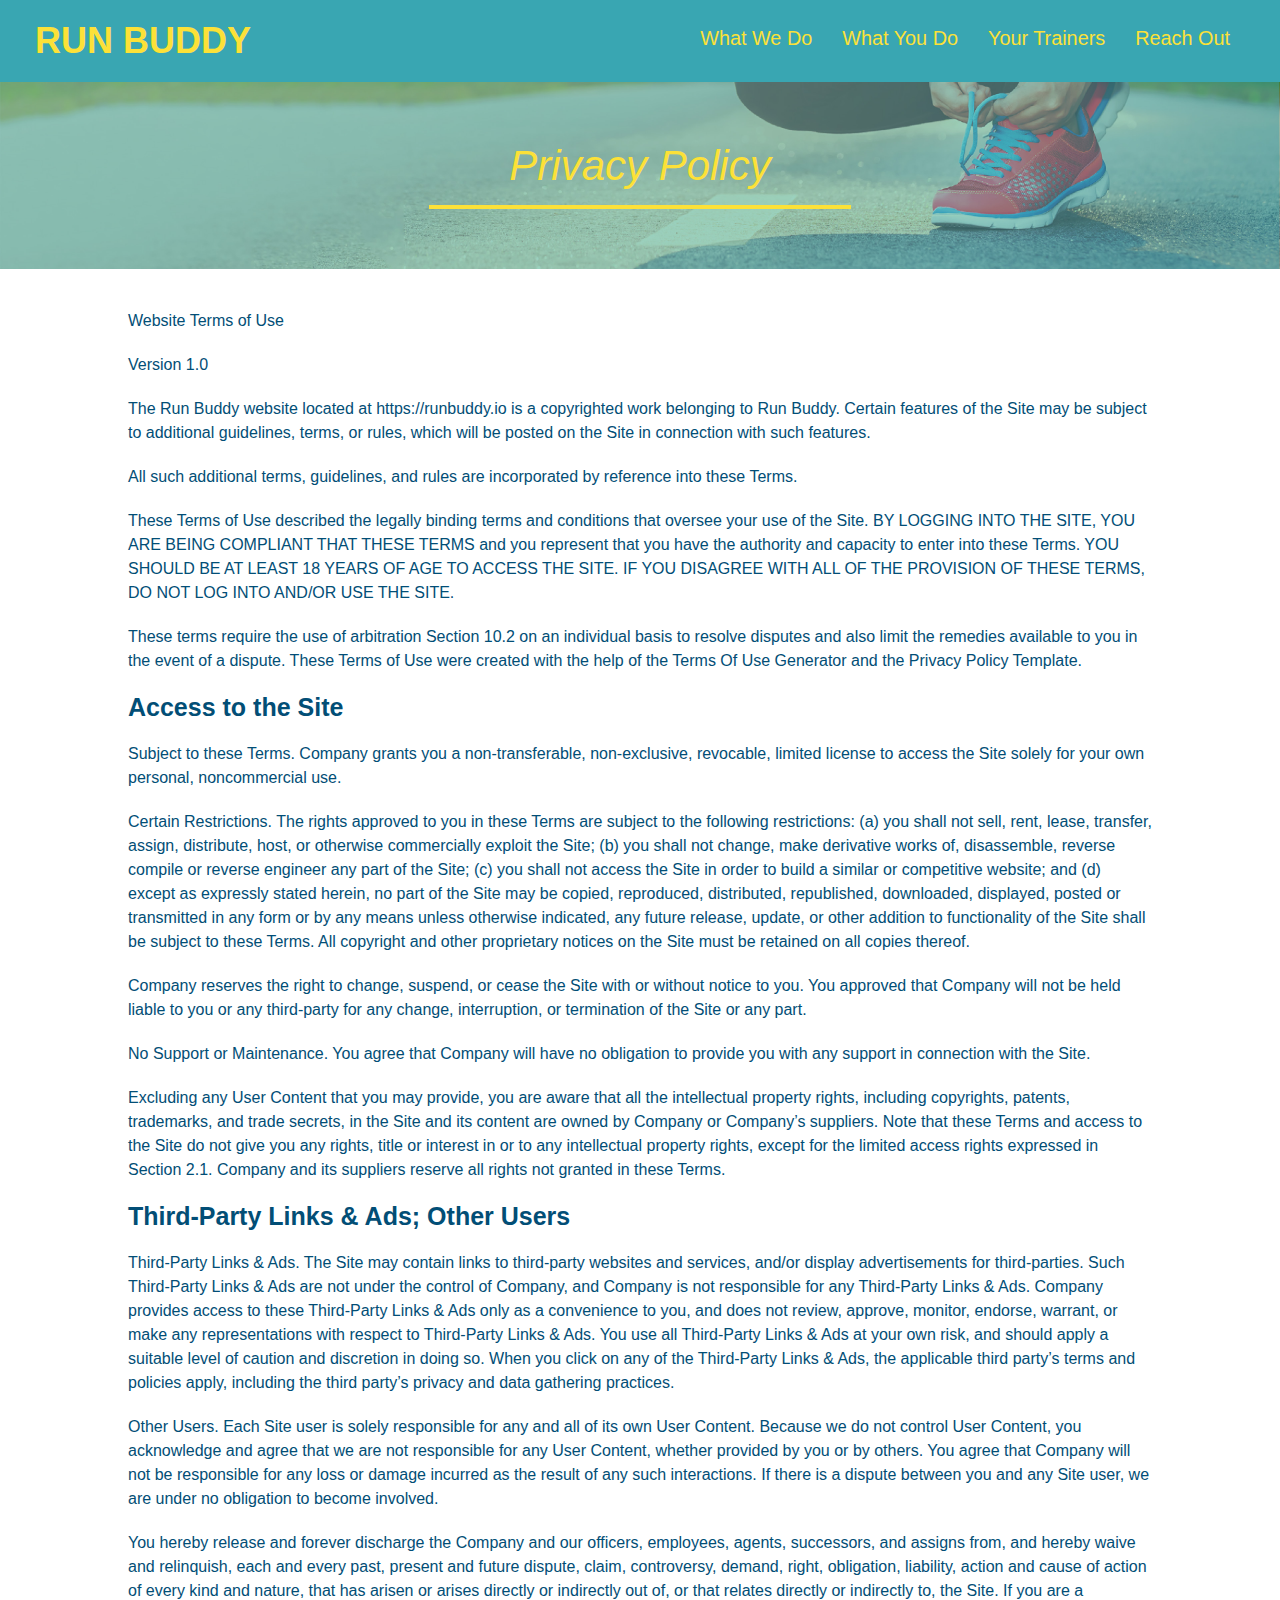
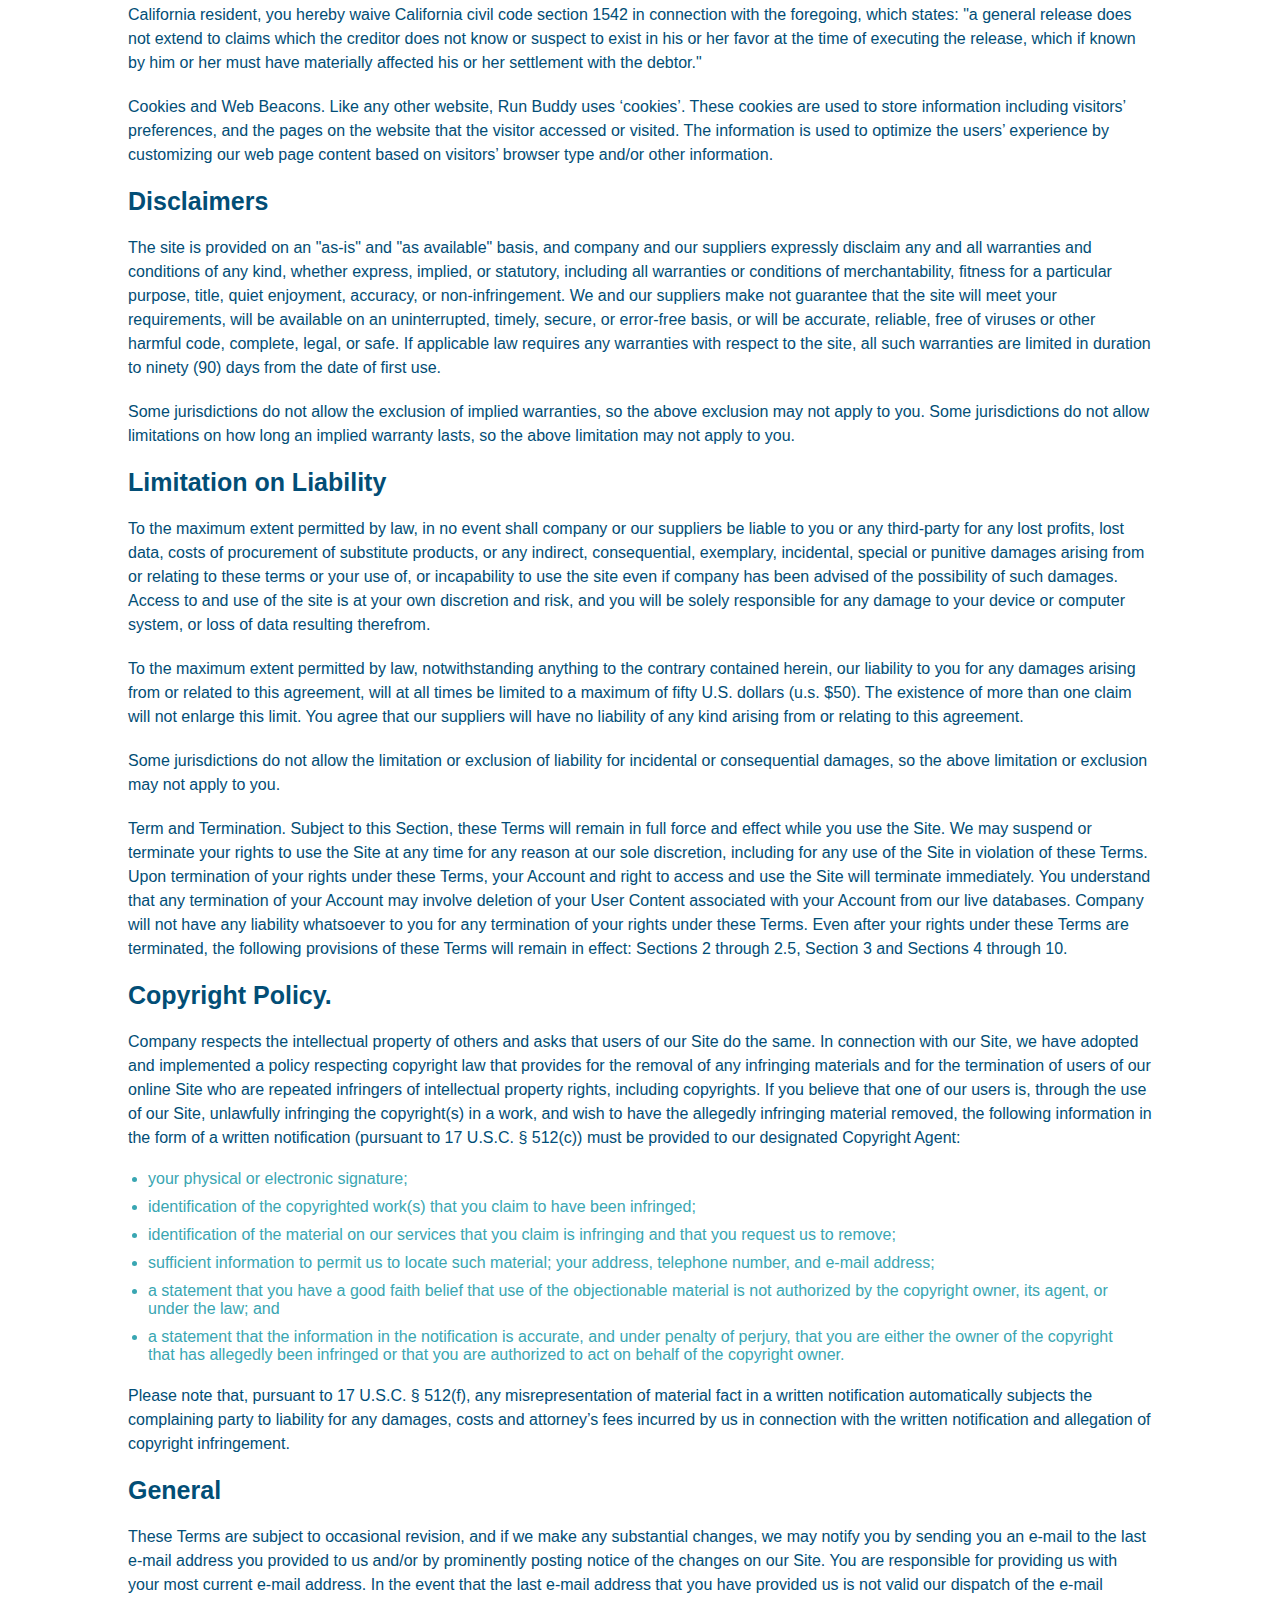
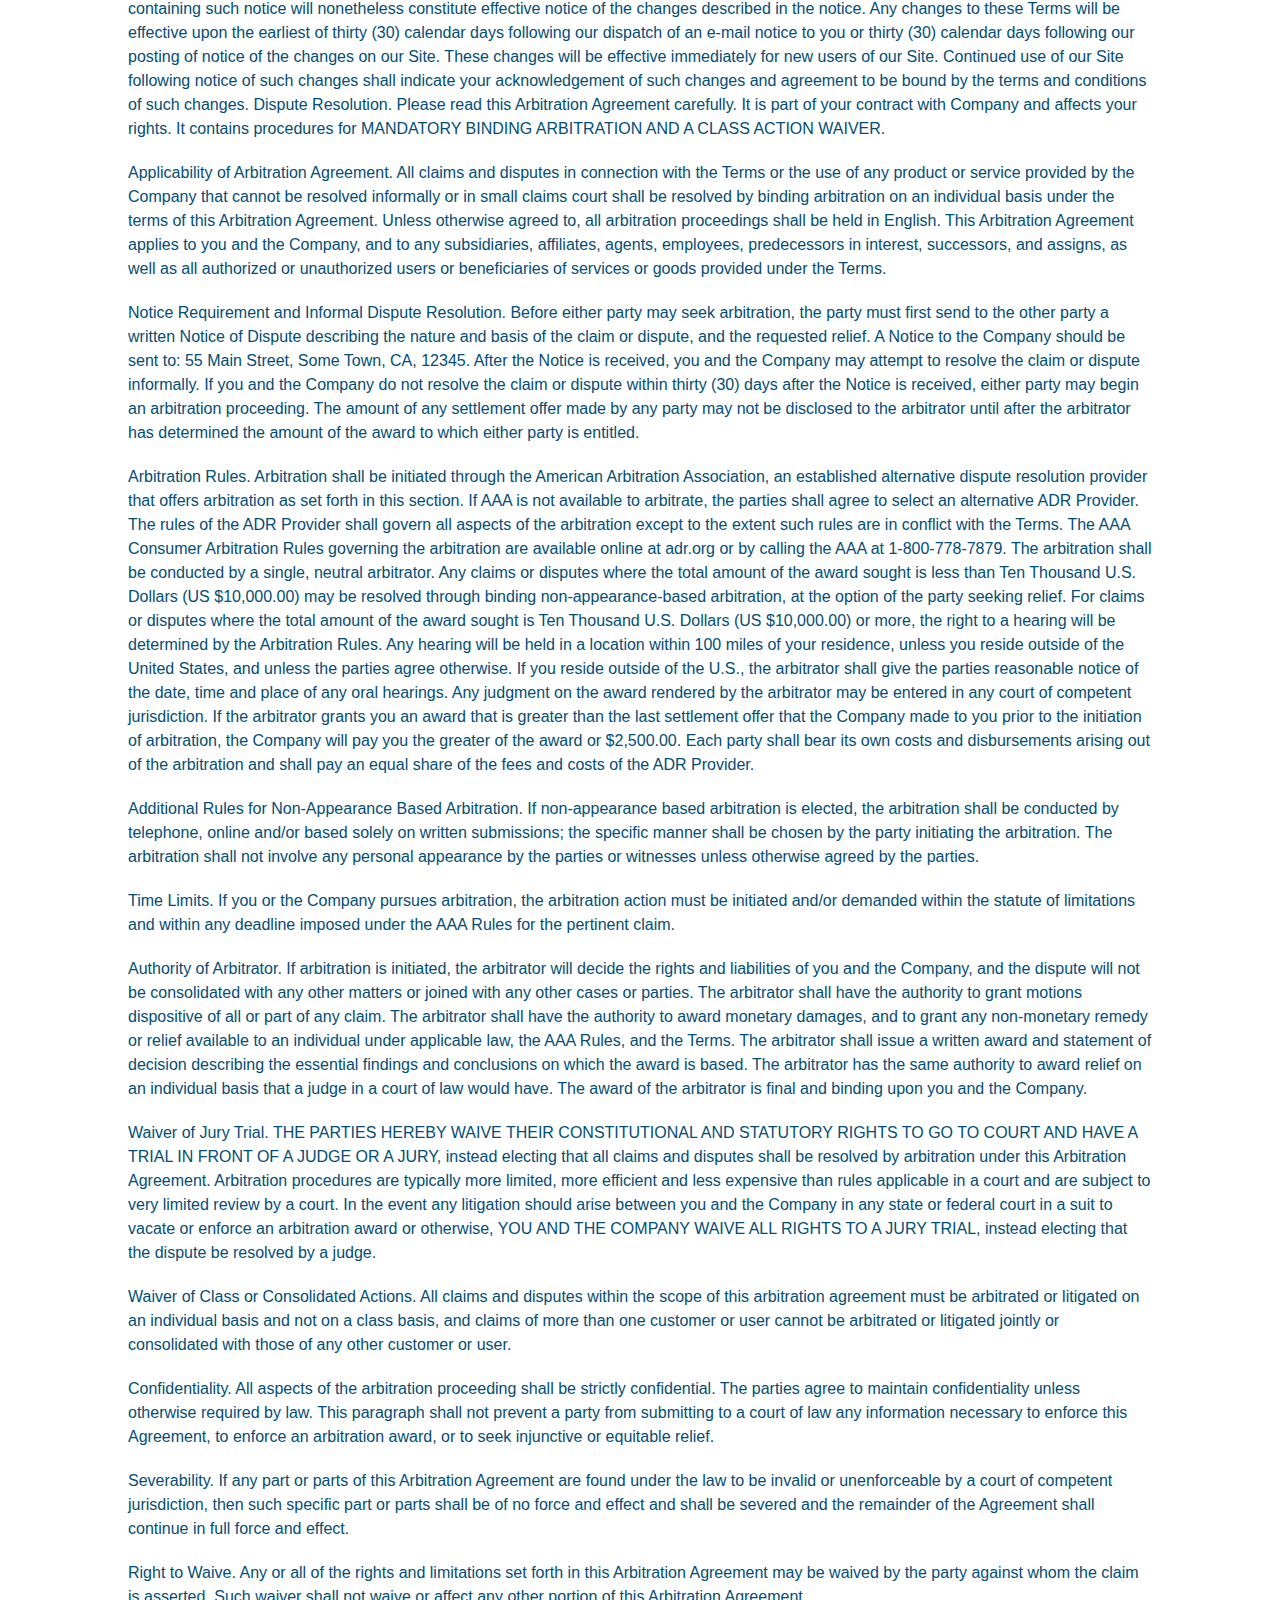
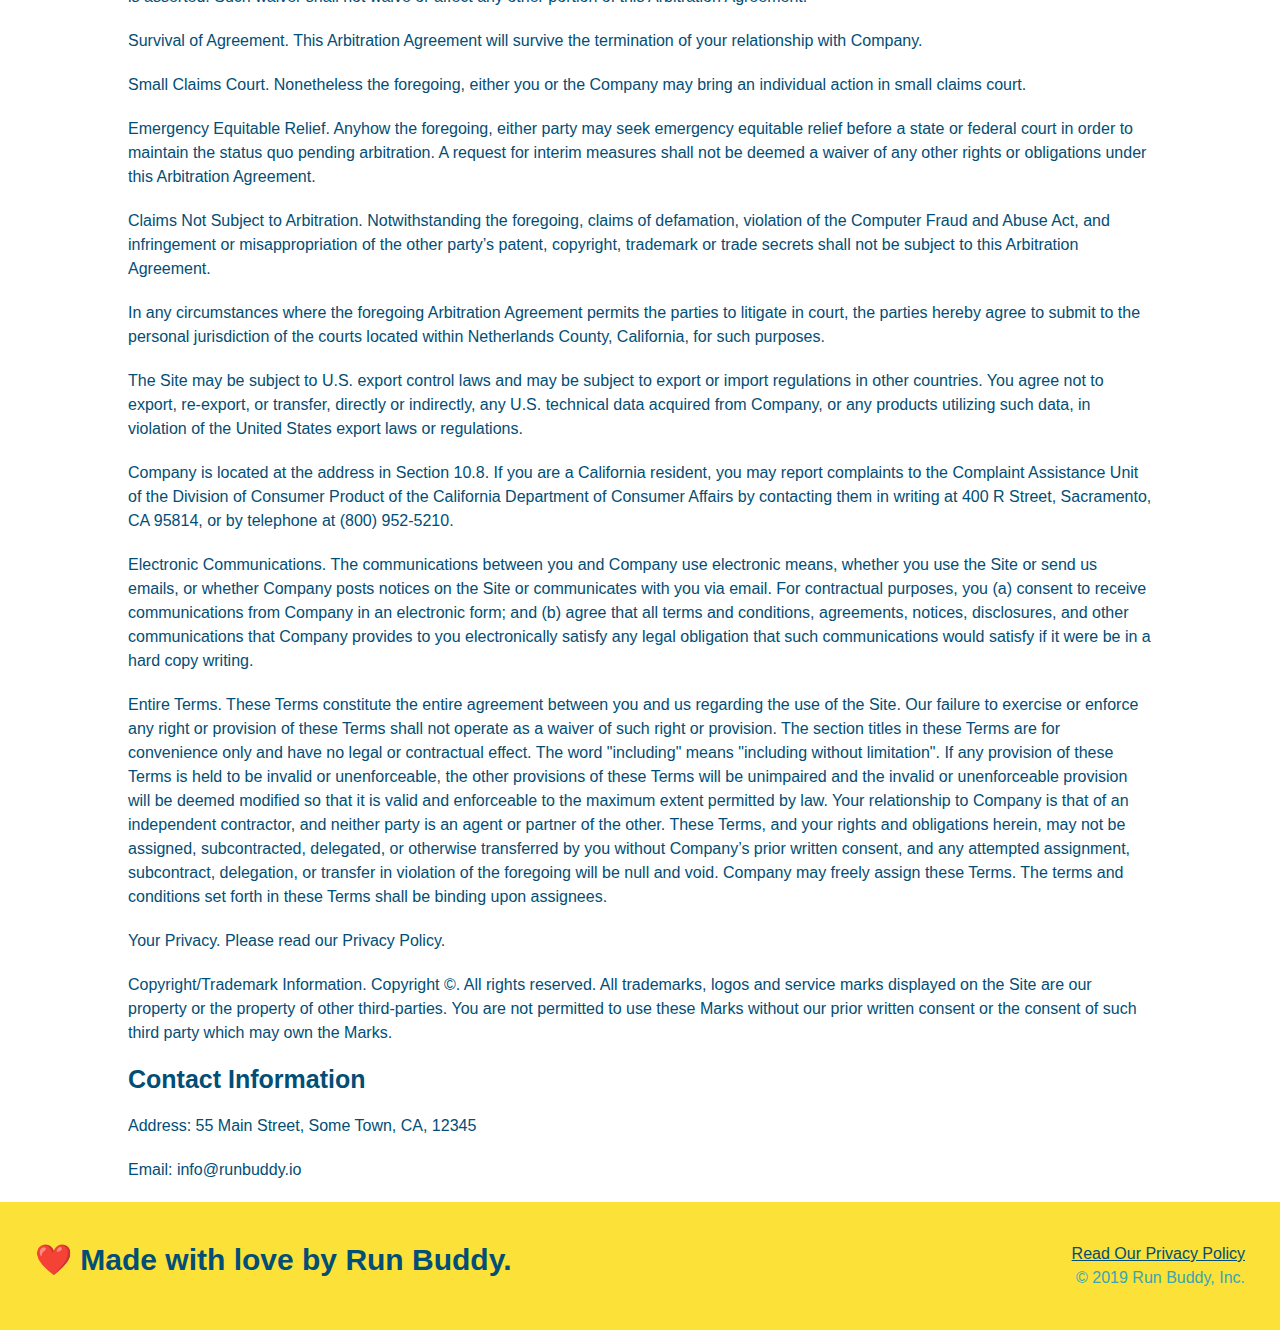
<file: 2.3/privacy-policy.html>
<!DOCTYPE html>
<html lang="en">
  <head>
    <meta charset="UTF-8" />
    <meta name="viewport" content="width=device-width, initial-scale=1.0" />
    <link rel="stylesheet" href="./assets/css/style.css" />
    <link rel="stylesheet" href="./assets/css/secondary-styles.css" />
    <title>Run Buddy - Privacy Policy</title>
  </head>
  <body>
    <header>
      <h1>
        <a href="./index.html">RUN BUDDY</a>
      </h1>
      <nav>
        <ul>
          <li>
            <a href="./index.html#what-we-do">What We Do</a>
          </li>
          <li>
            <a href="./index.html#what-you-do">What You Do</a>
          </li>
          <li>
            <a href="./index.html#your-trainers">Your Trainers</a>
          </li>
          <li>
            <a href="./index.html#reach-out">Reach Out</a>
          </li>
        </ul>
      </nav>
    </header>
    <!-- end navigation -->

    <!-- hero/jumbotron -->
    <section class="hero">
      <h2 class="page-title">
        Privacy Policy
      </h2>
    </section>

    <!-- body copy -->
    <article class="secondary-content">
      <p>
        Website Terms of Use
      </p>

      <p>
        Version 1.0
      </p>

      <p>
        The Run Buddy website located at https://runbuddy.io is a copyrighted work belonging to Run Buddy. Certain
        features of the Site may be subject to additional guidelines, terms, or rules, which will be posted on the Site
        in connection with such features.
      </p>

      <p>
        All such additional terms, guidelines, and rules are incorporated by reference into these Terms.
      </p>

      <p>
        These Terms of Use described the legally binding terms and conditions that oversee your use of the Site. BY
        LOGGING INTO THE SITE, YOU ARE BEING COMPLIANT THAT THESE TERMS and you represent that you have the authority
        and capacity to enter into these Terms. YOU SHOULD BE AT LEAST 18 YEARS OF AGE TO ACCESS THE SITE. IF YOU
        DISAGREE WITH ALL OF THE PROVISION OF THESE TERMS, DO NOT LOG INTO AND/OR USE THE SITE.
      </p>

      <p>
        These terms require the use of arbitration Section 10.2 on an individual basis to resolve disputes and also
        limit the remedies available to you in the event of a dispute. These Terms of Use were created with the help of
        the Terms Of Use Generator and the Privacy Policy Template.
      </p>

      <h3>
        Access to the Site
      </h3>

      <p>
        Subject to these Terms. Company grants you a non-transferable, non-exclusive, revocable, limited license to
        access the Site solely for your own personal, noncommercial use.
      </p>

      <p>
        Certain Restrictions. The rights approved to you in these Terms are subject to the following restrictions: (a)
        you shall not sell, rent, lease, transfer, assign, distribute, host, or otherwise commercially exploit the Site;
        (b) you shall not change, make derivative works of, disassemble, reverse compile or reverse engineer any part of
        the Site; (c) you shall not access the Site in order to build a similar or competitive website; and (d) except
        as expressly stated herein, no part of the Site may be copied, reproduced, distributed, republished, downloaded,
        displayed, posted or transmitted in any form or by any means unless otherwise indicated, any future release,
        update, or other addition to functionality of the Site shall be subject to these Terms. All copyright and other
        proprietary notices on the Site must be retained on all copies thereof.
      </p>

      <p>
        Company reserves the right to change, suspend, or cease the Site with or without notice to you. You approved
        that Company will not be held liable to you or any third-party for any change, interruption, or termination of
        the Site or any part.
      </p>

      <p>
        No Support or Maintenance. You agree that Company will have no obligation to provide you with any support in
        connection with the Site.
      </p>

      <p>
        Excluding any User Content that you may provide, you are aware that all the intellectual property rights,
        including copyrights, patents, trademarks, and trade secrets, in the Site and its content are owned by Company
        or Company’s suppliers. Note that these Terms and access to the Site do not give you any rights, title or
        interest in or to any intellectual property rights, except for the limited access rights expressed in Section
        2.1. Company and its suppliers reserve all rights not granted in these Terms.
      </p>

      <h3>
        Third-Party Links & Ads; Other Users
      </h3>

      <p>
        Third-Party Links & Ads. The Site may contain links to third-party websites and services, and/or display
        advertisements for third-parties. Such Third-Party Links & Ads are not under the control of Company, and Company
        is not responsible for any Third-Party Links & Ads. Company provides access to these Third-Party Links & Ads
        only as a convenience to you, and does not review, approve, monitor, endorse, warrant, or make any
        representations with respect to Third-Party Links & Ads. You use all Third-Party Links & Ads at your own risk,
        and should apply a suitable level of caution and discretion in doing so. When you click on any of the
        Third-Party Links & Ads, the applicable third party’s terms and policies apply, including the third party’s
        privacy and data gathering practices.
      </p>

      <p>
        Other Users. Each Site user is solely responsible for any and all of its own User Content. Because we do not
        control User Content, you acknowledge and agree that we are not responsible for any User Content, whether
        provided by you or by others. You agree that Company will not be responsible for any loss or damage incurred as
        the result of any such interactions. If there is a dispute between you and any Site user, we are under no
        obligation to become involved.
      </p>

      <p>
        You hereby release and forever discharge the Company and our officers, employees, agents, successors, and
        assigns from, and hereby waive and relinquish, each and every past, present and future dispute, claim,
        controversy, demand, right, obligation, liability, action and cause of action of every kind and nature, that has
        arisen or arises directly or indirectly out of, or that relates directly or indirectly to, the Site. If you are
        a California resident, you hereby waive California civil code section 1542 in connection with the foregoing,
        which states: "a general release does not extend to claims which the creditor does not know or suspect to exist
        in his or her favor at the time of executing the release, which if known by him or her must have materially
        affected his or her settlement with the debtor."
      </p>

      <p>
        Cookies and Web Beacons. Like any other website, Run Buddy uses ‘cookies’. These cookies are used to store
        information including visitors’ preferences, and the pages on the website that the visitor accessed or visited.
        The information is used to optimize the users’ experience by customizing our web page content based on visitors’
        browser type and/or other information.
      </p>

      <h3>
        Disclaimers
      </h3>

      <p>
        The site is provided on an "as-is" and "as available" basis, and company and our suppliers expressly disclaim
        any and all warranties and conditions of any kind, whether express, implied, or statutory, including all
        warranties or conditions of merchantability, fitness for a particular purpose, title, quiet enjoyment, accuracy,
        or non-infringement. We and our suppliers make not guarantee that the site will meet your requirements, will be
        available on an uninterrupted, timely, secure, or error-free basis, or will be accurate, reliable, free of
        viruses or other harmful code, complete, legal, or safe. If applicable law requires any warranties with respect
        to the site, all such warranties are limited in duration to ninety (90) days from the date of first use.
      </p>

      <p>
        Some jurisdictions do not allow the exclusion of implied warranties, so the above exclusion may not apply to
        you. Some jurisdictions do not allow limitations on how long an implied warranty lasts, so the above limitation
        may not apply to you.
      </p>

      <h3>
        Limitation on Liability
      </h3>

      <p>
        To the maximum extent permitted by law, in no event shall company or our suppliers be liable to you or any
        third-party for any lost profits, lost data, costs of procurement of substitute products, or any indirect,
        consequential, exemplary, incidental, special or punitive damages arising from or relating to these terms or
        your use of, or incapability to use the site even if company has been advised of the possibility of such
        damages. Access to and use of the site is at your own discretion and risk, and you will be solely responsible
        for any damage to your device or computer system, or loss of data resulting therefrom.
      </p>

      <p>
        To the maximum extent permitted by law, notwithstanding anything to the contrary contained herein, our liability
        to you for any damages arising from or related to this agreement, will at all times be limited to a maximum of
        fifty U.S. dollars (u.s. $50). The existence of more than one claim will not enlarge this limit. You agree that
        our suppliers will have no liability of any kind arising from or relating to this agreement.
      </p>

      <p>
        Some jurisdictions do not allow the limitation or exclusion of liability for incidental or consequential
        damages, so the above limitation or exclusion may not apply to you.
      </p>

      <p>
        Term and Termination. Subject to this Section, these Terms will remain in full force and effect while you use
        the Site. We may suspend or terminate your rights to use the Site at any time for any reason at our sole
        discretion, including for any use of the Site in violation of these Terms. Upon termination of your rights under
        these Terms, your Account and right to access and use the Site will terminate immediately. You understand that
        any termination of your Account may involve deletion of your User Content associated with your Account from our
        live databases. Company will not have any liability whatsoever to you for any termination of your rights under
        these Terms. Even after your rights under these Terms are terminated, the following provisions of these Terms
        will remain in effect: Sections 2 through 2.5, Section 3 and Sections 4 through 10.
      </p>

      <h3>
        Copyright Policy.
      </h3>

      <p>
        Company respects the intellectual property of others and asks that users of our Site do the same. In connection
        with our Site, we have adopted and implemented a policy respecting copyright law that provides for the removal
        of any infringing materials and for the termination of users of our online Site who are repeated infringers of
        intellectual property rights, including copyrights. If you believe that one of our users is, through the use of
        our Site, unlawfully infringing the copyright(s) in a work, and wish to have the allegedly infringing material
        removed, the following information in the form of a written notification (pursuant to 17 U.S.C. § 512(c)) must
        be provided to our designated Copyright Agent:
      </p>

      <ul>
        <li>
          your physical or electronic signature;
        </li>
        <li>
          identification of the copyrighted work(s) that you claim to have been infringed;
        </li>
        <li>
          identification of the material on our services that you claim is infringing and that you request us to remove;
        </li>
        <li>
          sufficient information to permit us to locate such material; your address, telephone number, and e-mail
          address;
        </li>
        <li>
          a statement that you have a good faith belief that use of the objectionable material is not authorized by the
          copyright owner, its agent, or under the law; and
        </li>
        <li>
          a statement that the information in the notification is accurate, and under penalty of perjury, that you are
          either the owner of the copyright that has allegedly been infringed or that you are authorized to act on
          behalf of the copyright owner.
        </li>
      </ul>

      <p>
        Please note that, pursuant to 17 U.S.C. § 512(f), any misrepresentation of material fact in a written
        notification automatically subjects the complaining party to liability for any damages, costs and attorney’s
        fees incurred by us in connection with the written notification and allegation of copyright infringement.
      </p>

      <h3>
        General
      </h3>

      <p>
        These Terms are subject to occasional revision, and if we make any substantial changes, we may notify you by
        sending you an e-mail to the last e-mail address you provided to us and/or by prominently posting notice of the
        changes on our Site. You are responsible for providing us with your most current e-mail address. In the event
        that the last e-mail address that you have provided us is not valid our dispatch of the e-mail containing such
        notice will nonetheless constitute effective notice of the changes described in the notice. Any changes to these
        Terms will be effective upon the earliest of thirty (30) calendar days following our dispatch of an e-mail
        notice to you or thirty (30) calendar days following our posting of notice of the changes on our Site. These
        changes will be effective immediately for new users of our Site. Continued use of our Site following notice of
        such changes shall indicate your acknowledgement of such changes and agreement to be bound by the terms and
        conditions of such changes. Dispute Resolution. Please read this Arbitration Agreement carefully. It is part of
        your contract with Company and affects your rights. It contains procedures for MANDATORY BINDING ARBITRATION AND
        A CLASS ACTION WAIVER.
      </p>

      <p>
        Applicability of Arbitration Agreement. All claims and disputes in connection with the Terms or the use of any
        product or service provided by the Company that cannot be resolved informally or in small claims court shall be
        resolved by binding arbitration on an individual basis under the terms of this Arbitration Agreement. Unless
        otherwise agreed to, all arbitration proceedings shall be held in English. This Arbitration Agreement applies to
        you and the Company, and to any subsidiaries, affiliates, agents, employees, predecessors in interest,
        successors, and assigns, as well as all authorized or unauthorized users or beneficiaries of services or goods
        provided under the Terms.
      </p>

      <p>
        Notice Requirement and Informal Dispute Resolution. Before either party may seek arbitration, the party must
        first send to the other party a written Notice of Dispute describing the nature and basis of the claim or
        dispute, and the requested relief. A Notice to the Company should be sent to: 55 Main Street, Some Town, CA,
        12345. After the Notice is received, you and the Company may attempt to resolve the claim or dispute informally.
        If you and the Company do not resolve the claim or dispute within thirty (30) days after the Notice is received,
        either party may begin an arbitration proceeding. The amount of any settlement offer made by any party may not
        be disclosed to the arbitrator until after the arbitrator has determined the amount of the award to which either
        party is entitled.
      </p>

      <p>
        Arbitration Rules. Arbitration shall be initiated through the American Arbitration Association, an established
        alternative dispute resolution provider that offers arbitration as set forth in this section. If AAA is not
        available to arbitrate, the parties shall agree to select an alternative ADR Provider. The rules of the ADR
        Provider shall govern all aspects of the arbitration except to the extent such rules are in conflict with the
        Terms. The AAA Consumer Arbitration Rules governing the arbitration are available online at adr.org or by
        calling the AAA at 1-800-778-7879. The arbitration shall be conducted by a single, neutral arbitrator. Any
        claims or disputes where the total amount of the award sought is less than Ten Thousand U.S. Dollars (US
        $10,000.00) may be resolved through binding non-appearance-based arbitration, at the option of the party seeking
        relief. For claims or disputes where the total amount of the award sought is Ten Thousand U.S. Dollars (US
        $10,000.00) or more, the right to a hearing will be determined by the Arbitration Rules. Any hearing will be
        held in a location within 100 miles of your residence, unless you reside outside of the United States, and
        unless the parties agree otherwise. If you reside outside of the U.S., the arbitrator shall give the parties
        reasonable notice of the date, time and place of any oral hearings. Any judgment on the award rendered by the
        arbitrator may be entered in any court of competent jurisdiction. If the arbitrator grants you an award that is
        greater than the last settlement offer that the Company made to you prior to the initiation of arbitration, the
        Company will pay you the greater of the award or $2,500.00. Each party shall bear its own costs and
        disbursements arising out of the arbitration and shall pay an equal share of the fees and costs of the ADR
        Provider.
      </p>

      <p>
        Additional Rules for Non-Appearance Based Arbitration. If non-appearance based arbitration is elected, the
        arbitration shall be conducted by telephone, online and/or based solely on written submissions; the specific
        manner shall be chosen by the party initiating the arbitration. The arbitration shall not involve any personal
        appearance by the parties or witnesses unless otherwise agreed by the parties.
      </p>

      <p>
        Time Limits. If you or the Company pursues arbitration, the arbitration action must be initiated and/or demanded
        within the statute of limitations and within any deadline imposed under the AAA Rules for the pertinent claim.
      </p>

      <p>
        Authority of Arbitrator. If arbitration is initiated, the arbitrator will decide the rights and liabilities of
        you and the Company, and the dispute will not be consolidated with any other matters or joined with any other
        cases or parties. The arbitrator shall have the authority to grant motions dispositive of all or part of any
        claim. The arbitrator shall have the authority to award monetary damages, and to grant any non-monetary remedy
        or relief available to an individual under applicable law, the AAA Rules, and the Terms. The arbitrator shall
        issue a written award and statement of decision describing the essential findings and conclusions on which the
        award is based. The arbitrator has the same authority to award relief on an individual basis that a judge in a
        court of law would have. The award of the arbitrator is final and binding upon you and the Company.
      </p>

      <p>
        Waiver of Jury Trial. THE PARTIES HEREBY WAIVE THEIR CONSTITUTIONAL AND STATUTORY RIGHTS TO GO TO COURT AND HAVE
        A TRIAL IN FRONT OF A JUDGE OR A JURY, instead electing that all claims and disputes shall be resolved by
        arbitration under this Arbitration Agreement. Arbitration procedures are typically more limited, more efficient
        and less expensive than rules applicable in a court and are subject to very limited review by a court. In the
        event any litigation should arise between you and the Company in any state or federal court in a suit to vacate
        or enforce an arbitration award or otherwise, YOU AND THE COMPANY WAIVE ALL RIGHTS TO A JURY TRIAL, instead
        electing that the dispute be resolved by a judge.
      </p>

      <p>
        Waiver of Class or Consolidated Actions. All claims and disputes within the scope of this arbitration agreement
        must be arbitrated or litigated on an individual basis and not on a class basis, and claims of more than one
        customer or user cannot be arbitrated or litigated jointly or consolidated with those of any other customer or
        user.
      </p>

      <p>
        Confidentiality. All aspects of the arbitration proceeding shall be strictly confidential. The parties agree to
        maintain confidentiality unless otherwise required by law. This paragraph shall not prevent a party from
        submitting to a court of law any information necessary to enforce this Agreement, to enforce an arbitration
        award, or to seek injunctive or equitable relief.
      </p>

      <p>
        Severability. If any part or parts of this Arbitration Agreement are found under the law to be invalid or
        unenforceable by a court of competent jurisdiction, then such specific part or parts shall be of no force and
        effect and shall be severed and the remainder of the Agreement shall continue in full force and effect.
      </p>

      <p>
        Right to Waive. Any or all of the rights and limitations set forth in this Arbitration Agreement may be waived
        by the party against whom the claim is asserted. Such waiver shall not waive or affect any other portion of this
        Arbitration Agreement.
      </p>

      <p>
        Survival of Agreement. This Arbitration Agreement will survive the termination of your relationship with
        Company.
      </p>

      <p>
        Small Claims Court. Nonetheless the foregoing, either you or the Company may bring an individual action in small
        claims court.
      </p>

      <p>
        Emergency Equitable Relief. Anyhow the foregoing, either party may seek emergency equitable relief before a
        state or federal court in order to maintain the status quo pending arbitration. A request for interim measures
        shall not be deemed a waiver of any other rights or obligations under this Arbitration Agreement.
      </p>

      <p>
        Claims Not Subject to Arbitration. Notwithstanding the foregoing, claims of defamation, violation of the
        Computer Fraud and Abuse Act, and infringement or misappropriation of the other party’s patent, copyright,
        trademark or trade secrets shall not be subject to this Arbitration Agreement.
      </p>

      <p>
        In any circumstances where the foregoing Arbitration Agreement permits the parties to litigate in court, the
        parties hereby agree to submit to the personal jurisdiction of the courts located within Netherlands County,
        California, for such purposes.
      </p>

      <p>
        The Site may be subject to U.S. export control laws and may be subject to export or import regulations in other
        countries. You agree not to export, re-export, or transfer, directly or indirectly, any U.S. technical data
        acquired from Company, or any products utilizing such data, in violation of the United States export laws or
        regulations.
      </p>

      <p>
        Company is located at the address in Section 10.8. If you are a California resident, you may report complaints
        to the Complaint Assistance Unit of the Division of Consumer Product of the California Department of Consumer
        Affairs by contacting them in writing at 400 R Street, Sacramento, CA 95814, or by telephone at (800) 952-5210.
      </p>

      <p>
        Electronic Communications. The communications between you and Company use electronic means, whether you use the
        Site or send us emails, or whether Company posts notices on the Site or communicates with you via email. For
        contractual purposes, you (a) consent to receive communications from Company in an electronic form; and (b)
        agree that all terms and conditions, agreements, notices, disclosures, and other communications that Company
        provides to you electronically satisfy any legal obligation that such communications would satisfy if it were be
        in a hard copy writing.
      </p>

      <p>
        Entire Terms. These Terms constitute the entire agreement between you and us regarding the use of the Site. Our
        failure to exercise or enforce any right or provision of these Terms shall not operate as a waiver of such right
        or provision. The section titles in these Terms are for convenience only and have no legal or contractual
        effect. The word "including" means "including without limitation". If any provision of these Terms is held to be
        invalid or unenforceable, the other provisions of these Terms will be unimpaired and the invalid or
        unenforceable provision will be deemed modified so that it is valid and enforceable to the maximum extent
        permitted by law. Your relationship to Company is that of an independent contractor, and neither party is an
        agent or partner of the other. These Terms, and your rights and obligations herein, may not be assigned,
        subcontracted, delegated, or otherwise transferred by you without Company’s prior written consent, and any
        attempted assignment, subcontract, delegation, or transfer in violation of the foregoing will be null and void.
        Company may freely assign these Terms. The terms and conditions set forth in these Terms shall be binding upon
        assignees.
      </p>

      <p>
        Your Privacy. Please read our Privacy Policy.
      </p>

      <p>
        Copyright/Trademark Information. Copyright ©. All rights reserved. All trademarks, logos and service marks
        displayed on the Site are our property or the property of other third-parties. You are not permitted to use
        these Marks without our prior written consent or the consent of such third party which may own the Marks.
      </p>

      <h3>
        Contact Information
      </h3>

      <p>
        Address: 55 Main Street, Some Town, CA, 12345
      </p>

      <p>
        Email: info@runbuddy.io
      </p>
    </article>

    <!-- footer -->
    <footer>
      <h2>❤️ Made with love by Run Buddy.</h2>

      <div>
        <a href="./privacy-policy.html">Read Our Privacy Policy</a> <br/>
        &copy; 2019 Run Buddy, Inc.
      </div>
    </footer>
    <!-- footer end -->
  </body>
</html>
</file>
<file: assets/css/style.css>
:root {
  --primary-color: #fce138;
  --secondary-color: #024e76;
  --tertiary-color: #39a6b2;
}

* {
  box-sizing: border-box;
  margin: 0;
  padding: 0;
}

body {
  color: var(--tertiary-color);
  font-family: Helvetica, Arial, sans-serif;
}


/* HEADER / NAV BAR STYLES START */

header {
  padding: 20px 35px;
  background-color: var(--tertiary-color);
  display: flex;
  justify-content: space-between;
  flex-wrap: wrap;
  position: sticky;
  position: -webkit-sticky;
  top: 0;
  background-image: url("../images/hero-bg.jpg");
  background-size: cover;
  background-attachment: fixed;
  background-position: 80%;
  z-index: 9999;
}

header h1 {
  font-weight: bold;
  margin: 0;
  font-size: 36px;
  color: var(--primary-color);
  text-shadow: 0 0 10px rgba(0, 0, 0, 0.5);
}

header a {
  text-decoration: none;
  color: var(--primary-color);
}

header nav {
  margin: 7px 0;
}

header nav ul {
  display: flex;
  flex-wrap: wrap;
  justify-content: space-between;
  align-items: center;
  list-style: none;
}

header nav ul li a {
  padding: 10px 15px;
  font-weight: lighter;
  font-size: 1.55vw;
  text-shadow: 0 0 10px rgba(0, 0, 0, 0.5);
}

header nav ul li a:hover {
  background: var(--primary-color);
  color: var(--secondary-color);
  border-radius: 15px;
  text-shadow: none;
}

/* HEADER / NAVBAR STYLES END */



/* FOOTER STYLES START */
footer {
  background: var(--primary-color);
  padding: 40px 35px;
  display: flex;
  justify-content: space-between;
  flex-wrap: wrap;
  width: 100%;
}

footer h2 {
  color: var(--secondary-color);
  font-size: 30px;
  margin: 0;
}

footer div {
  line-height: 1.5;
  text-align: right;
}

footer a {
  color: var(--secondary-color);
}
/* END FOOTER STYLES */

/* STYLE ALL SECTION TAGS */
section {
  padding: 60px;
}

/* HERO STYLES START */
.hero {
  background-image: url('../images/hero-bg.jpg');
  background-size: cover;
  display: flex;
  justify-content: center;
  flex-wrap: wrap;
  align-items: flex-start;
  background-attachment: fixed;
  background-position: 80%;
}

.hero-cta {
  width: 35%;
  text-align: right;
  margin: 3.5%;
  color: #fff;
  font-size: 18px;
  line-height: 1.2;
}

.hero-cta h2 {
  font-style: italic;
  font-size: 55px;
  color: var(--primary-color);
  text-shadow: 0 0 10px rgba(0, 0, 0, 0.5);
}

.hero-form {
  border: 3px solid var(--secondary-color);
  background-color: rgba(255, 225, 56, 0.8);
  padding: 20px;
  color: var(--secondary-color);
  width: 40%;
  margin: 3.5%;
  border-radius: 15px;
  box-shadow: 0 0 10px rgba(0, 0, 0, 0.5);
}

.hero-form button:hover {
  background-color: var(--tertiary-color);  
}

.hero-form h3 {
  font-size: 24px;
  margin: 0;
}
.hero-form p {
  margin: 5px 0 15px 0;
}

.form-input {
  border: 1px solid var(--secondary-color);
  display: block;
  padding: 7px 15px;
  font-size: 16px;
  color: var(--secondary-color);
  width: 100%;
  margin-bottom: 15px; 
  border-radius: 10px;
  background-color: rgba(255,255,255, 0.75);
}

.form-input:focus {
  background-color: rgba(255,255,255, 1);
  outline: none;
}

.hero-form label {
  margin: 0 5px;
}

.hero-form button {
  color: var(--primary-color);
  background-color: var(--secondary-color);
  border: none;
  padding: 10px 20px;
  font-size: 16px;
  border-radius: 10px;
} 

.checkbox-wrapper input, .radio-wrapper input {
  opacity: 0;
}

.checkbox-wrapper label, .radio-wrapper label {
  position: relative;
  left: 10px;
  margin: 10px;
  line-height: 1.6;
}

.checkbox-wrapper label::before, .radio-wrapper label::before {
  content: "";
  height: 20px;
  width: 20px;
  background: rgba(255, 255, 255, 0.75);  
  border: 1px solid var(--secondary-color);  
  position: absolute;
  top: -4px;
  left: -30px;
}

.radio-wrapper label::before {
  border-radius: 50%;
}

.radio-wrapper label::after {
  content: "";
  height: 20px;
  width: 20px;
  border-radius: 50%;
  background: var(--secondary-color);
  position: absolute;
  left: -29px;
  top: -3px;
  background-image: radial-gradient(circle, var(--tertiary-color), var(--secondary-color));
}

.checkbox-wrapper label::after {
  content: "";
  height: 6px;
  width: 14px;
  border-left: 2px solid var(--secondary-color);
  border-bottom: 2px solid var(--secondary-color);
  position: absolute;
  left: -26px;
  top: 1px;
  transform: rotate(-58deg);
}

.checkbox-wrapper input + label::after, 
.radio-wrapper input + label::after {
  content: none;
}

.checkbox-wrapper input:checked + label::after, 
.radio-wrapper input:checked + label::after {
  content: "";
}
/* HERO STYLES END */


/* SECTION TITLE STYLES START */
.section-title {
  font-size: 48px;
  border-bottom: 3px solid;
  color: var(--secondary-color);
  padding-bottom: 20px;
  text-align: center;
  margin: 0 auto 35px auto;
  width: 50%;
}

.primary-border {
  border-color: var(--primary-color);
}

.secondary-border {
  border-color: var(--tertiary-color);
}
/* SECTION TITLE STYLES END */

/* WHAT WE DO STYLES */

.intro p {
  line-height: 1.7;
  color: var(--tertiary-color);
  width: 80%;
  margin: 0 auto;
  font-size: 20px;
  text-align: center;
}
/* WHAT YOU DO STYLES END */


/* WHAT YOU DO STYLES START */
.steps { 
  background: var(--primary-color);
}

.step {
  margin: 50px auto;
  padding-bottom: 50px;
  width: 80%;
  display: flex;
  flex-wrap: wrap;
  align-items: center;
  justify-content: space-between;
}

.step:not(:last-child) {
  border-bottom: 1px solid var(--tertiary-color);
}

.step h3 {
  color: var(--secondary-color);
  font-size: 46px;
  flex: 1 30%;
}

.step-info {
  flex: 2 70%;
  display: flex;
  flex-wrap: wrap;
  align-items: center;
}

.step-img {
  flex: 1 12%;
  margin-right: 20px;
}

.step-img img {
  max-width: 100%;
}

.step-text {
  flex: 12;
}

.step-text p {
  color: var(--tertiary-color);
  font-size: 18px;
}

.step-text h4 {
  font-size: 26px;
  line-height: 1.5;
  color: var(--secondary-color);
}

/* WHAT YOU DO STYLES END */

/* MEET THE TRAINERS START */
.trainers {
  width: 100%;
  margin: 0 auto;
  display: flex;
  flex-wrap: wrap;
  justify-content: space-around;
}

.trainer {
  margin: 20px;
  flex: 1;
  background: var(--secondary-color);
  color: var(--primary-color);
}

.trainer-bio {
  padding: 25px;
  line-height: 1.3;
}

.trainer-bio h3 {
  font-size: 28px;
  display: none;
}

.trainer-bio h4 {
  font-weight: lighter;
  font-size: 22px;
  margin-bottom: 15px;
  display: none;
}

.trainer-bio p {
  font-size: 17px;
}

.trainer-1 {
  background-image: url("../images/trainer-1.jpg");
}

.trainer-2 {
  background-image: url("../images/trainer-2.jpg");
}

.trainer-3 {
  background-image: url("../images/trainer-3.jpg");
}

.trainer-img {
  width: 100%;
  min-height: 300px;
  background-size: cover;
  display: flex;
  padding: 15px;
  align-items: flex-end;
  position: relative;
  overflow: hidden;
}

.trainer:hover .trainer-img::after {
  opacity: 1;
}

.trainer-img::after {
  content: "";
  height: 100%;
  width: 100%;
  background: linear-gradient(rgba(252, 225, 56, 0.3), var(--secondary-color));
  position: absolute;
  top: 0;
  left: 0;
  opacity: 0;
  transition: 0.5s;
}

.trainer-img h3 {
  position: relative;
  z-index: 1;
  font-size: 28px;
  margin-bottom: 5px;
  top: 200px;
  transition: 0.6s;
}

.trainer-img h4 {
  position: relative;
  z-index: 1;
  font-size: 22px;
  top: 200px;
  transition: 0.6s;
  transition-delay: .2s;
}

.trainer:hover .trainer-img h3, .trainer:hover .trainer-img h4 {
  top: 0;
}
/* TRAINER STYLES END */

/* SERVICE STYLES START */
.services {
  background: var(--primary-color); 
}

.service-grid-wrapper {
  display: flex;
  width: 100%;
  justify-content: center;
}

.service-grid-container {
  background: lightyellow;
  width: 80%;
  display: grid;
  /* repeat(iterator, size) */
  grid-template-columns: 1fr repeat(2, 4fr);
  grid-template-rows: repeat(5, 1fr) 2fr;
  border: 2px solid var(--secondary-color);
  color:  var(--secondary-color);
  font-size: 1.2rem;
}

.service-grid-item {
  padding: 15px 0;
  border: 2px solid var(--secondary-color);
  display: flex;
  align-items: center;
  justify-content: center;
  text-align: center;
}

.service-grid-item.basic {
  grid-column: 2 / span 1;
}

.service-grid-item.both {
  grid-column: 2 / span 2;
}

.service-grid-item.cancel {
  writing-mode: vertical-lr;
  grid-column: 1;
  grid-row: 1 / -1;
  transform: rotate(180deg);
}

.grid-head, .grid-price, .service-grid-item.cancel {
  font-size: 1.5rem;
  font-weight: bold;
}
/* SERVICE STYLES END */

/* REACH OUT STYLES START */
.contact {
  background: var(--secondary-color);
}

.contact h2 {
  color: var(--primary-color);
}

.contact-info {
  display: flex;
  justify-content: space-between;
  flex-wrap: wrap;
}

.contact-info > * {
  flex: 1;
  margin: 15px;
}

.contact-info iframe {
  height: 400px;
}

.contact-info div {
  color: white;
}

.contact-info h3 {
  color: var(--primary-color);
  font-size: 32px;
}

.contact-info p, .contact-info address {
  margin: 20px 0;
  line-height: 1.5;
  font-size: 16px;
  font-style: normal;
}

.contact-form input, .contact-form textarea {
  border: 1px solid var(--secondary-color);
  display: block;
  padding: 7px 15px;
  font-size: 16px;
  color: var(--secondary-color);
  width: 100%;
  margin-bottom: 15px;
  margin-top: 5px;
  border-radius: 10px;
  background-color: rgba(255,255,255, 0.75);
}

.contact-form input:focus, .contact-form textarea:focus {
  background-color: rgba(255,255,255, 1);
  outline: none;
}

.contact-form button {
  width: 100%;
  border: none;
  background: var(--primary-color);
  color: var(--secondary-color);
  text-align: center;
  padding: 15px 0;
  font-size: 16px;
  border-radius: 10px;
}

.contact-form button:hover {
  color: var(--primary-color);
  background: var(--tertiary-color);
}

.contact-info a {
  color: var(--primary-color);
}


/* REACH OUT STYLES END */

/* UTILITIES */
.text-left {
  text-align: left;
}

.text-right {
  text-align: right;
}

.flex-row {
  display: flex;
}

/* MEDIA QUERY FOR SMALLER DESKTOP SCREENS AND SMALLER */
@media screen and (max-width: 980px) {
  header {
    padding-bottom: 0;
    justify-content: center;
    position: relative;
  }

  header h1 {
    width: 100%;
    text-align: center;
  }

  header nav ul {
    margin-top: 20px;
    width: 100%;
    justify-content: center;
  }

  header nav ul li a {
    font-size: 20px;
  }

  footer h2, footer div {
    text-align: center;
    width: 100%;
  }

  .hero-cta, .hero-form {
    width: 100%;
  }
  
  .hero-cta {
    text-align: center;
  }

  .section-title {
    width: 80%;
  }
  
  .trainer {
    flex: 0 70%;
  }
  
  .contact-info iframe{
    flex: 1 100%;
  }
}

/* MEDIA QUERY FOR TABLETS AND SMALLER */
@media screen and (max-width: 768px) {
  section {
    padding: 30px 15px;
  }

  .step h3 {
    flex: 1 100%;
    text-align: center;
  }

  .step-info {
    flex: 2 100%;
    text-align: center;
    justify-content: center;
  }

  .step-img {
    flex: 0 32%;
    margin-right: 0;
    margin-top: 15px;
    margin-bottom: 15px;
  }

  .step-text {
    flex: 100%;  
  }
  
  .service-grid-container {
    grid-template-columns: 1fr 1fr;
  }

  .service-grid-item.basic {
    grid-column: 1;
  }

  .service-grid-item.both {
    grid-column: 1 / -1;
  }

  .service-grid-item.cancel {
    transform: none;
    writing-mode: unset;
    grid-column: 1 / -1;
    grid-row: -1;
  }

  .trainer-img h3, .trainer-img h4, .trainer-img::after {
    display: none;
  }

  .trainer-bio h3, .trainer-bio h4 {
    display: block;
  }
}

/* MEDIA QUERY FOR MOBILE PHONES AND SMALLER */
@media screen and (max-width: 575px) {
  .hero-form button {
    width: 100%;
  }

  .section-title {
    width: 95%;
  }

  .intro p {
    width: 100%;
  }

  .trainer {
    flex: 0 100%;
  }

  .contact-info {
    text-align: center;
  }

  .contact-info > * {
    flex: 0 100%;
  }

  .contact-form {
    order: 3;
  }
}
</file>
<file: 2.2/assets/css/style.css>
* {
  box-sizing: border-box;
  margin: 0;
  padding: 0;
}

body {
  color: #39a6b2;
  font-family: Helvetica, Arial, sans-serif;
}


/* HEADER / NAV BAR STYLES START */

header {
  padding: 20px 35px;
  background-color: #39a6b2;
  display: flex;
  justify-content: space-between;
  flex-wrap: wrap;
}

header h1 {
  font-weight: bold;
  margin: 0;
  font-size: 36px;
  color: #fce138;
}

header a {
  text-decoration: none;
  color: #fce138;
}

header nav {
  margin: 7px 0;
}

header nav ul {
  display: flex;
  flex-wrap: wrap;
  justify-content: space-between;
  align-items: center;
  list-style: none;
}

header nav ul li a {
  margin: 0 30px;
  font-weight: lighter;
  font-size: 1.55vw;
}

/* HEADER / NAVBAR STYLES END */



/* FOOTER STYLES START */
footer {
  background: #fce138;
  padding: 40px 35px;
  display: flex;
  justify-content: space-between;
  flex-wrap: wrap;
  width: 100%;
}

footer h2 {
  color: #024e76;
  font-size: 30px;
  margin: 0;
}

footer div {
  line-height: 1.5;
  text-align: right;
}

footer a {
  color: #024e76;
}
/* END FOOTER STYLES */

/* STYLE ALL SECTION TAGS */
section {
  padding: 60px;
}

/* HERO STYLES START */
.hero {
  background-image: url('../images/hero-bg.jpg');
  background-size: cover;
  background-position: center;
  display: flex;
  justify-content: center;
  flex-wrap: wrap;
}

.hero-cta {
  width: 35%;
  text-align: right;
  margin: 3.5%;
  color: #fff;
  font-size: 18px;
  line-height: 1.3;
}

.hero-cta h2 {
  font-style: italic;
  font-size: 55px;
  color: #fce138;
}

.hero-form {
  border: 3px solid #024e76;
  background-color: #fce138;
  padding: 20px;
  color: #024e76;
  width: 40%;
  margin: 3.5%;
}

.hero-form h3 {
  font-size: 24px;
  margin: 0;
}
.hero-form p {
  margin: 5px 0 15px 0;
}

.form-input {
  border: 1px solid #024e76;
  display: block;
  padding: 7px 15px;
  font-size: 16px;
  color: #024e76;
  width: 100%;
  margin-bottom: 15px; 
}

.hero-form label {
  margin: 0 5px;
}

.hero-form button {
  color: #fce138;
  background-color: #024e76;
  border: none;
  padding: 10px 20px;
  font-size: 16px;
} 
/* HERO STYLES END */


/* SECTION TITLE STYLES START */
.section-title {
  font-size: 55px;
  border-bottom: 3px solid;
  color: #024e76;
  padding-bottom: 20px;
  text-align: center;
  margin: 0 auto 35px auto;
  width: 50%;
}

.primary-border {
  border-color: #fce138;
}

.secondary-border {
  border-color: #39a6b2;
}
/* SECTION TITLE STYLES END */

/* WHAT WE DO STYLES */

.intro p {
  line-height: 1.7;
  color: #39a6b2;
  width: 80%;
  margin: 0 auto;
  font-size: 20px;
  text-align: center;
}
/* WHAT YOU DO STYLES END */


/* WHAT YOU DO STYLES START */
.steps { 
  background: #fce138;
}

.step {
  margin: 50px auto;
  padding-bottom: 50px;
  width: 80%;
  border-bottom: 1px solid #39a6b2;
  display: flex;
  flex-wrap: wrap;
  align-items: center;
  justify-content: space-between;
}

.step h3 {
  color: #024e76;
  font-size: 46px;
  flex: 1 30%;
}

.step-info {
  flex: 2 70%;
  display: flex;
  flex-wrap: wrap;
  align-items: center;
}

.step-img {
  flex: 1 12%;
  margin-right: 20px;
}

.step-img img {
  max-width: 100%;
}

.step-text {
  flex: 12;
}

.step-text p {
  color: #39a6b2;
  font-size: 18px;
}

.step-text h4 {
  font-size: 26px;
  line-height: 1.5;
  color: #024e76;
}

/* WHAT YOU DO STYLES END */

/* MEET THE TRAINERS START */
.trainers {
  width: 100%;
  margin: 0 auto;
  display: flex;
  flex-wrap: wrap;
  justify-content: space-around;
}

.trainer {
  margin: 20px;
  flex: 1;
  background: #024e76;
  color: #fce138;
}

.trainer img {
  width: 100%;
}

.trainer-bio {
  padding: 25px;
  line-height: 1.3;
}

.trainer-bio h3 {
  font-size: 28px;
}

.trainer-bio h4 {
  font-weight: lighter;
  font-size: 22px;
  margin-bottom: 15px;
}

.trainer-bio p {
  font-size: 17px;
}
/* TRAINER STYLES END */

/* REACH OUT STYLES START */
.contact {
  background: #024e76;
}

.contact h2 {
  color: #fce138;
}

.contact-info {
  display: flex;
  justify-content: space-between;
  flex-wrap: wrap;
}

.contact-info > * {
  flex: 1;
  margin: 15px;
}

.contact-info iframe {
  height: 400px;
}

.contact-info div {
  color: white;
}

.contact-info h3 {
  color: #fce138;
  font-size: 32px;
}

.contact-info p, .contact-info address {
  margin: 20px 0;
  line-height: 1.5;
  font-size: 16px;
  font-style: normal;
}

.contact-form input, .contact-form textarea {
  border: 1px solid #024e76;
  display: block;
  padding: 7px 15px;
  font-size: 16px;
  color: #024e76;
  width: 100%;
  margin-bottom: 15px;
  margin-top: 5px;
}

.contact-form button {
  width: 100%;
  border: none;
  background: #fce138;
  color: #024e76;
  text-align: center;
  padding: 15px 0;
  font-size: 16px;
}

.contact-info a {
  color: #fce138;
}


/* REACH OUT STYLES END */

/* UTILITIES */
.text-left {
  text-align: left;
}

.text-right {
  text-align: right;
}

.flex-row {
  display: flex;
}
</file>
<file: 2.3/assets/css/style.css>
* {
  box-sizing: border-box;
  margin: 0;
  padding: 0;
}

body {
  color: #39a6b2;
  font-family: Helvetica, Arial, sans-serif;
}


/* HEADER / NAV BAR STYLES START */

header {
  padding: 20px 35px;
  background-color: #39a6b2;
  display: flex;
  justify-content: space-between;
  flex-wrap: wrap;
}

header h1 {
  font-weight: bold;
  margin: 0;
  font-size: 36px;
  color: #fce138;
}

header a {
  text-decoration: none;
  color: #fce138;
}

header nav {
  margin: 7px 0;
}

header nav ul {
  display: flex;
  flex-wrap: wrap;
  justify-content: space-between;
  align-items: center;
  list-style: none;
}

header nav ul li a {
  padding: 10px 15px;
  font-weight: lighter;
  font-size: 1.55vw;
}

/* HEADER / NAVBAR STYLES END */



/* FOOTER STYLES START */
footer {
  background: #fce138;
  padding: 40px 35px;
  display: flex;
  justify-content: space-between;
  flex-wrap: wrap;
  width: 100%;
}

footer h2 {
  color: #024e76;
  font-size: 30px;
  margin: 0;
}

footer div {
  line-height: 1.5;
  text-align: right;
}

footer a {
  color: #024e76;
}
/* END FOOTER STYLES */

/* STYLE ALL SECTION TAGS */
section {
  padding: 60px;
}

/* HERO STYLES START */
.hero {
  background-image: url('../images/hero-bg.jpg');
  background-size: cover;
  background-position: center;
  display: flex;
  justify-content: center;
  flex-wrap: wrap;
  align-items: flex-start;
}

.hero-cta {
  width: 35%;
  text-align: right;
  margin: 3.5%;
  color: #fff;
  font-size: 18px;
  line-height: 1.2;
}

.hero-cta h2 {
  font-style: italic;
  font-size: 55px;
  color: #fce138;
}

.hero-form {
  border: 3px solid #024e76;
  background-color: #fce138;
  padding: 20px;
  color: #024e76;
  width: 40%;
  margin: 3.5%;
}

.hero-form h3 {
  font-size: 24px;
  margin: 0;
}
.hero-form p {
  margin: 5px 0 15px 0;
}

.form-input {
  border: 1px solid #024e76;
  display: block;
  padding: 7px 15px;
  font-size: 16px;
  color: #024e76;
  width: 100%;
  margin-bottom: 15px; 
}

.hero-form label {
  margin: 0 5px;
}

.hero-form button {
  color: #fce138;
  background-color: #024e76;
  border: none;
  padding: 10px 20px;
  font-size: 16px;
} 
/* HERO STYLES END */


/* SECTION TITLE STYLES START */
.section-title {
  font-size: 48px;
  border-bottom: 3px solid;
  color: #024e76;
  padding-bottom: 20px;
  text-align: center;
  margin: 0 auto 35px auto;
  width: 50%;
}

.primary-border {
  border-color: #fce138;
}

.secondary-border {
  border-color: #39a6b2;
}
/* SECTION TITLE STYLES END */

/* WHAT WE DO STYLES */

.intro p {
  line-height: 1.7;
  color: #39a6b2;
  width: 80%;
  margin: 0 auto;
  font-size: 20px;
  text-align: center;
}
/* WHAT YOU DO STYLES END */


/* WHAT YOU DO STYLES START */
.steps { 
  background: #fce138;
}

.step {
  margin: 50px auto;
  padding-bottom: 50px;
  width: 80%;
  border-bottom: 1px solid #39a6b2;
  display: flex;
  flex-wrap: wrap;
  align-items: center;
  justify-content: space-between;
}

.step h3 {
  color: #024e76;
  font-size: 46px;
  flex: 1 30%;
}

.step-info {
  flex: 2 70%;
  display: flex;
  flex-wrap: wrap;
  align-items: center;
}

.step-img {
  flex: 1 12%;
  margin-right: 20px;
}

.step-img img {
  max-width: 100%;
}

.step-text {
  flex: 12;
}

.step-text p {
  color: #39a6b2;
  font-size: 18px;
}

.step-text h4 {
  font-size: 26px;
  line-height: 1.5;
  color: #024e76;
}

/* WHAT YOU DO STYLES END */

/* MEET THE TRAINERS START */
.trainers {
  width: 100%;
  margin: 0 auto;
  display: flex;
  flex-wrap: wrap;
  justify-content: space-around;
}

.trainer {
  margin: 20px;
  flex: 1;
  background: #024e76;
  color: #fce138;
}

.trainer img {
  width: 100%;
}

.trainer-bio {
  padding: 25px;
  line-height: 1.3;
}

.trainer-bio h3 {
  font-size: 28px;
}

.trainer-bio h4 {
  font-weight: lighter;
  font-size: 22px;
  margin-bottom: 15px;
}

.trainer-bio p {
  font-size: 17px;
}
/* TRAINER STYLES END */

/* REACH OUT STYLES START */
.contact {
  background: #024e76;
}

.contact h2 {
  color: #fce138;
}

.contact-info {
  display: flex;
  justify-content: space-between;
  flex-wrap: wrap;
}

.contact-info > * {
  flex: 1;
  margin: 15px;
}

.contact-info iframe {
  height: 400px;
}

.contact-info div {
  color: white;
}

.contact-info h3 {
  color: #fce138;
  font-size: 32px;
}

.contact-info p, .contact-info address {
  margin: 20px 0;
  line-height: 1.5;
  font-size: 16px;
  font-style: normal;
}

.contact-form input, .contact-form textarea {
  border: 1px solid #024e76;
  display: block;
  padding: 7px 15px;
  font-size: 16px;
  color: #024e76;
  width: 100%;
  margin-bottom: 15px;
  margin-top: 5px;
}

.contact-form button {
  width: 100%;
  border: none;
  background: #fce138;
  color: #024e76;
  text-align: center;
  padding: 15px 0;
  font-size: 16px;
}

.contact-info a {
  color: #fce138;
}


/* REACH OUT STYLES END */

/* UTILITIES */
.text-left {
  text-align: left;
}

.text-right {
  text-align: right;
}

.flex-row {
  display: flex;
}

/* MEDIA QUERY FOR SMALLER DESKTOP SCREENS AND SMALLER */
@media screen and (max-width: 980px) {
  header {
    padding-bottom: 0;
    justify-content: center;
  }

  header h1 {
    width: 100%;
    text-align: center;
  }

  header nav ul {
    margin-top: 20px;
    width: 100%;
    justify-content: center;
  }

  header nav ul li a {
    font-size: 20px;
  }

  footer h2, footer div {
    text-align: center;
    width: 100%;
  }

  .hero-cta, .hero-form {
    width: 100%;
  }
  
  .hero-cta {
    text-align: center;
  }

  .section-title {
    width: 80%;
  }
  
  .trainer {
    flex: 0 70%;
  }
  
  .contact-info iframe{
    flex: 1 100%;
  }
}

/* MEDIA QUERY FOR TABLETS AND SMALLER */
@media screen and (max-width: 768px) {
  section {
    padding: 30px 15px;
  }

  .step h3 {
    flex: 1 100%;
    text-align: center;
  }

  .step-info {
    flex: 2 100%;
    text-align: center;
    justify-content: center;
  }

  .step-img {
    flex: 0 32%;
    margin-right: 0;
    margin-top: 15px;
    margin-bottom: 15px;
  }

  .step-text {
    flex: 100%;  
  }
}

/* MEDIA QUERY FOR MOBILE PHONES AND SMALLER */
@media screen and (max-width: 575px) {
  .hero-form button {
    width: 100%;
  }

  .section-title {
    width: 95%;
  }

  .intro p {
    width: 100%;
  }

  .trainer {
    flex: 0 100%;
  }

  .contact-info {
    text-align: center;
  }

  .contact-info > * {
    flex: 0 100%;
  }

  .contact-form {
    order: 3;
  }
}
</file>
<file: 2.4/assets/css/style.css>
* {
  box-sizing: border-box;
  margin: 0;
  padding: 0;
}

body {
  color: #39a6b2;
  font-family: Helvetica, Arial, sans-serif;
}


/* HEADER / NAV BAR STYLES START */

header {
  padding: 20px 35px;
  background-color: #39a6b2;
  display: flex;
  justify-content: space-between;
  flex-wrap: wrap;
}

header h1 {
  font-weight: bold;
  margin: 0;
  font-size: 36px;
  color: #fce138;
}

header a {
  text-decoration: none;
  color: #fce138;
}

header nav {
  margin: 7px 0;
}

header nav ul {
  display: flex;
  flex-wrap: wrap;
  justify-content: space-between;
  align-items: center;
  list-style: none;
}

header nav ul li a {
  padding: 10px 15px;
  font-weight: lighter;
  font-size: 1.55vw;
}

/* HEADER / NAVBAR STYLES END */



/* FOOTER STYLES START */
footer {
  background: #fce138;
  padding: 40px 35px;
  display: flex;
  justify-content: space-between;
  flex-wrap: wrap;
  width: 100%;
}

footer h2 {
  color: #024e76;
  font-size: 30px;
  margin: 0;
}

footer div {
  line-height: 1.5;
  text-align: right;
}

footer a {
  color: #024e76;
}
/* END FOOTER STYLES */

/* STYLE ALL SECTION TAGS */
section {
  padding: 60px;
}

/* HERO STYLES START */
.hero {
  background-image: url('../images/hero-bg.jpg');
  background-size: cover;
  background-position: center;
  display: flex;
  justify-content: center;
  flex-wrap: wrap;
  align-items: flex-start;
}

.hero-cta {
  width: 35%;
  text-align: right;
  margin: 3.5%;
  color: #fff;
  font-size: 18px;
  line-height: 1.2;
}

.hero-cta h2 {
  font-style: italic;
  font-size: 55px;
  color: #fce138;
}

.hero-form {
  border: 3px solid #024e76;
  background-color: #fce138;
  padding: 20px;
  color: #024e76;
  width: 40%;
  margin: 3.5%;
}

.hero-form h3 {
  font-size: 24px;
  margin: 0;
}
.hero-form p {
  margin: 5px 0 15px 0;
}

.form-input {
  border: 1px solid #024e76;
  display: block;
  padding: 7px 15px;
  font-size: 16px;
  color: #024e76;
  width: 100%;
  margin-bottom: 15px; 
}

.hero-form label {
  margin: 0 5px;
}

.hero-form button {
  color: #fce138;
  background-color: #024e76;
  border: none;
  padding: 10px 20px;
  font-size: 16px;
} 
/* HERO STYLES END */


/* SECTION TITLE STYLES START */
.section-title {
  font-size: 48px;
  border-bottom: 3px solid;
  color: #024e76;
  padding-bottom: 20px;
  text-align: center;
  margin: 0 auto 35px auto;
  width: 50%;
}

.primary-border {
  border-color: #fce138;
}

.secondary-border {
  border-color: #39a6b2;
}
/* SECTION TITLE STYLES END */

/* WHAT WE DO STYLES */

.intro p {
  line-height: 1.7;
  color: #39a6b2;
  width: 80%;
  margin: 0 auto;
  font-size: 20px;
  text-align: center;
}
/* WHAT YOU DO STYLES END */


/* WHAT YOU DO STYLES START */
.steps { 
  background: #fce138;
}

.step {
  margin: 50px auto;
  padding-bottom: 50px;
  width: 80%;
  border-bottom: 1px solid #39a6b2;
  display: flex;
  flex-wrap: wrap;
  align-items: center;
  justify-content: space-between;
}

.step h3 {
  color: #024e76;
  font-size: 46px;
  flex: 1 30%;
}

.step-info {
  flex: 2 70%;
  display: flex;
  flex-wrap: wrap;
  align-items: center;
}

.step-img {
  flex: 1 12%;
  margin-right: 20px;
}

.step-img img {
  max-width: 100%;
}

.step-text {
  flex: 12;
}

.step-text p {
  color: #39a6b2;
  font-size: 18px;
}

.step-text h4 {
  font-size: 26px;
  line-height: 1.5;
  color: #024e76;
}

/* WHAT YOU DO STYLES END */

/* MEET THE TRAINERS START */
.trainers {
  width: 100%;
  margin: 0 auto;
  display: flex;
  flex-wrap: wrap;
  justify-content: space-around;
}

.trainer {
  margin: 20px;
  flex: 1;
  background: #024e76;
  color: #fce138;
}

.trainer img {
  width: 100%;
}

.trainer-bio {
  padding: 25px;
  line-height: 1.3;
}

.trainer-bio h3 {
  font-size: 28px;
}

.trainer-bio h4 {
  font-weight: lighter;
  font-size: 22px;
  margin-bottom: 15px;
}

.trainer-bio p {
  font-size: 17px;
}
/* TRAINER STYLES END */

/* SERVICE STYLES START */
.services {
  background: #fce138; 
}

.service-grid-wrapper {
  display: flex;
  width: 100%;
  justify-content: center;
}

.service-grid-container {
  background: lightyellow;
  width: 80%;
  display: grid;
  /* repeat(iterator, size) */
  grid-template-columns: 1fr repeat(2, 4fr);
  grid-template-rows: repeat(5, 1fr) 2fr;
  border: 2px solid #024e76;
  color:  #024e76;
  font-size: 1.2rem;
}

.service-grid-item {
  padding: 15px 0;
  border: 2px solid #024e76;
  display: flex;
  align-items: center;
  justify-content: center;
  text-align: center;
}

.service-grid-item.basic {
  grid-column: 2 / span 1;
}

.service-grid-item.both {
  grid-column: 2 / span 2;
}

.service-grid-item.cancel {
  writing-mode: vertical-lr;
  grid-column: 1;
  grid-row: 1 / -1;
  transform: rotate(180deg);
}

.grid-head, .grid-price, .service-grid-item.cancel {
  font-size: 1.5rem;
  font-weight: bold;
}
/* SERVICE STYLES END */

/* REACH OUT STYLES START */
.contact {
  background: #024e76;
}

.contact h2 {
  color: #fce138;
}

.contact-info {
  display: flex;
  justify-content: space-between;
  flex-wrap: wrap;
}

.contact-info > * {
  flex: 1;
  margin: 15px;
}

.contact-info iframe {
  height: 400px;
}

.contact-info div {
  color: white;
}

.contact-info h3 {
  color: #fce138;
  font-size: 32px;
}

.contact-info p, .contact-info address {
  margin: 20px 0;
  line-height: 1.5;
  font-size: 16px;
  font-style: normal;
}

.contact-form input, .contact-form textarea {
  border: 1px solid #024e76;
  display: block;
  padding: 7px 15px;
  font-size: 16px;
  color: #024e76;
  width: 100%;
  margin-bottom: 15px;
  margin-top: 5px;
}

.contact-form button {
  width: 100%;
  border: none;
  background: #fce138;
  color: #024e76;
  text-align: center;
  padding: 15px 0;
  font-size: 16px;
}

.contact-info a {
  color: #fce138;
}


/* REACH OUT STYLES END */

/* UTILITIES */
.text-left {
  text-align: left;
}

.text-right {
  text-align: right;
}

.flex-row {
  display: flex;
}

/* MEDIA QUERY FOR SMALLER DESKTOP SCREENS AND SMALLER */
@media screen and (max-width: 980px) {
  header {
    padding-bottom: 0;
    justify-content: center;
  }

  header h1 {
    width: 100%;
    text-align: center;
  }

  header nav ul {
    margin-top: 20px;
    width: 100%;
    justify-content: center;
  }

  header nav ul li a {
    font-size: 20px;
  }

  footer h2, footer div {
    text-align: center;
    width: 100%;
  }

  .hero-cta, .hero-form {
    width: 100%;
  }
  
  .hero-cta {
    text-align: center;
  }

  .section-title {
    width: 80%;
  }
  
  .trainer {
    flex: 0 70%;
  }
  
  .contact-info iframe{
    flex: 1 100%;
  }
}

/* MEDIA QUERY FOR TABLETS AND SMALLER */
@media screen and (max-width: 768px) {
  section {
    padding: 30px 15px;
  }

  .step h3 {
    flex: 1 100%;
    text-align: center;
  }

  .step-info {
    flex: 2 100%;
    text-align: center;
    justify-content: center;
  }

  .step-img {
    flex: 0 32%;
    margin-right: 0;
    margin-top: 15px;
    margin-bottom: 15px;
  }

  .step-text {
    flex: 100%;  
  }
  
  .service-grid-container {
    grid-template-columns: 1fr 1fr;
  }

  .service-grid-item.basic {
    grid-column: 1;
  }

  .service-grid-item.both {
    grid-column: 1 / -1;
  }

  .service-grid-item.cancel {
    transform: none;
    writing-mode: unset;
    grid-column: 1 / -1;
    grid-row: -1;
  }
}

/* MEDIA QUERY FOR MOBILE PHONES AND SMALLER */
@media screen and (max-width: 575px) {
  .hero-form button {
    width: 100%;
  }

  .section-title {
    width: 95%;
  }

  .intro p {
    width: 100%;
  }

  .trainer {
    flex: 0 100%;
  }

  .contact-info {
    text-align: center;
  }

  .contact-info > * {
    flex: 0 100%;
  }

  .contact-form {
    order: 3;
  }
}
</file>
<file: 2.5/assets/css/style.css>
:root {
  --primary-color: #fce138;
  --secondary-color: #024e76;
  --tertiary-color: #39a6b2;
}

* {
  box-sizing: border-box;
  margin: 0;
  padding: 0;
}

body {
  color: var(--tertiary-color);
  font-family: Helvetica, Arial, sans-serif;
}


/* HEADER / NAV BAR STYLES START */

header {
  padding: 20px 35px;
  background-color: var(--tertiary-color);
  display: flex;
  justify-content: space-between;
  flex-wrap: wrap;
  position: sticky;
  position: -webkit-sticky;
  top: 0;
  background-image: url("../images/hero-bg.jpg");
  background-size: cover;
  background-attachment: fixed;
  background-position: 80%;
  z-index: 9999;
}

header h1 {
  font-weight: bold;
  margin: 0;
  font-size: 36px;
  color: var(--primary-color);
  text-shadow: 0 0 10px rgba(0, 0, 0, 0.5);
}

header a {
  text-decoration: none;
  color: var(--primary-color);
}

header nav {
  margin: 7px 0;
}

header nav ul {
  display: flex;
  flex-wrap: wrap;
  justify-content: space-between;
  align-items: center;
  list-style: none;
}

header nav ul li a {
  padding: 10px 15px;
  font-weight: lighter;
  font-size: 1.55vw;
  text-shadow: 0 0 10px rgba(0, 0, 0, 0.5);
}

header nav ul li a:hover {
  background: var(--primary-color);
  color: var(--secondary-color);
  border-radius: 15px;
  text-shadow: none;
}

/* HEADER / NAVBAR STYLES END */



/* FOOTER STYLES START */
footer {
  background: var(--primary-color);
  padding: 40px 35px;
  display: flex;
  justify-content: space-between;
  flex-wrap: wrap;
  width: 100%;
}

footer h2 {
  color: var(--secondary-color);
  font-size: 30px;
  margin: 0;
}

footer div {
  line-height: 1.5;
  text-align: right;
}

footer a {
  color: var(--secondary-color);
}
/* END FOOTER STYLES */

/* STYLE ALL SECTION TAGS */
section {
  padding: 60px;
}

/* HERO STYLES START */
.hero {
  background-image: url('../images/hero-bg.jpg');
  background-size: cover;
  display: flex;
  justify-content: center;
  flex-wrap: wrap;
  align-items: flex-start;
  background-attachment: fixed;
  background-position: 80%;
}

.hero-cta {
  width: 35%;
  text-align: right;
  margin: 3.5%;
  color: #fff;
  font-size: 18px;
  line-height: 1.2;
}

.hero-cta h2 {
  font-style: italic;
  font-size: 55px;
  color: var(--primary-color);
  text-shadow: 0 0 10px rgba(0, 0, 0, 0.5);
}

.hero-form {
  border: 3px solid var(--secondary-color);
  background-color: rgba(255, 225, 56, 0.8);
  padding: 20px;
  color: var(--secondary-color);
  width: 40%;
  margin: 3.5%;
  border-radius: 15px;
  box-shadow: 0 0 10px rgba(0, 0, 0, 0.5);
}

.hero-form button:hover {
  background-color: var(--tertiary-color);  
}

.hero-form h3 {
  font-size: 24px;
  margin: 0;
}
.hero-form p {
  margin: 5px 0 15px 0;
}

.form-input {
  border: 1px solid var(--secondary-color);
  display: block;
  padding: 7px 15px;
  font-size: 16px;
  color: var(--secondary-color);
  width: 100%;
  margin-bottom: 15px; 
  border-radius: 10px;
  background-color: rgba(255,255,255, 0.75);
}

.form-input:focus {
  background-color: rgba(255,255,255, 1);
  outline: none;
}

.hero-form label {
  margin: 0 5px;
}

.hero-form button {
  color: var(--primary-color);
  background-color: var(--secondary-color);
  border: none;
  padding: 10px 20px;
  font-size: 16px;
  border-radius: 10px;
} 

.checkbox-wrapper input, .radio-wrapper input {
  opacity: 0;
}

.checkbox-wrapper label, .radio-wrapper label {
  position: relative;
  left: 10px;
  margin: 10px;
  line-height: 1.6;
}

.checkbox-wrapper label::before, .radio-wrapper label::before {
  content: "";
  height: 20px;
  width: 20px;
  background: rgba(255, 255, 255, 0.75);  
  border: 1px solid var(--secondary-color);  
  position: absolute;
  top: -4px;
  left: -30px;
}

.radio-wrapper label::before {
  border-radius: 50%;
}

.radio-wrapper label::after {
  content: "";
  height: 20px;
  width: 20px;
  border-radius: 50%;
  background: var(--secondary-color);
  position: absolute;
  left: -29px;
  top: -3px;
  background-image: radial-gradient(circle, var(--tertiary-color), var(--secondary-color));
}

.checkbox-wrapper label::after {
  content: "";
  height: 6px;
  width: 14px;
  border-left: 2px solid var(--secondary-color);
  border-bottom: 2px solid var(--secondary-color);
  position: absolute;
  left: -26px;
  top: 1px;
  transform: rotate(-58deg);
}

.checkbox-wrapper input + label::after, 
.radio-wrapper input + label::after {
  content: none;
}

.checkbox-wrapper input:checked + label::after, 
.radio-wrapper input:checked + label::after {
  content: "";
}
/* HERO STYLES END */


/* SECTION TITLE STYLES START */
.section-title {
  font-size: 48px;
  border-bottom: 3px solid;
  color: var(--secondary-color);
  padding-bottom: 20px;
  text-align: center;
  margin: 0 auto 35px auto;
  width: 50%;
}

.primary-border {
  border-color: var(--primary-color);
}

.secondary-border {
  border-color: var(--tertiary-color);
}
/* SECTION TITLE STYLES END */

/* WHAT WE DO STYLES */

.intro p {
  line-height: 1.7;
  color: var(--tertiary-color);
  width: 80%;
  margin: 0 auto;
  font-size: 20px;
  text-align: center;
}
/* WHAT YOU DO STYLES END */


/* WHAT YOU DO STYLES START */
.steps { 
  background: var(--primary-color);
}

.step {
  margin: 50px auto;
  padding-bottom: 50px;
  width: 80%;
  display: flex;
  flex-wrap: wrap;
  align-items: center;
  justify-content: space-between;
}

.step:not(:last-child) {
  border-bottom: 1px solid var(--tertiary-color);
}

.step h3 {
  color: var(--secondary-color);
  font-size: 46px;
  flex: 1 30%;
}

.step-info {
  flex: 2 70%;
  display: flex;
  flex-wrap: wrap;
  align-items: center;
}

.step-img {
  flex: 1 12%;
  margin-right: 20px;
}

.step-img img {
  max-width: 100%;
}

.step-text {
  flex: 12;
}

.step-text p {
  color: var(--tertiary-color);
  font-size: 18px;
}

.step-text h4 {
  font-size: 26px;
  line-height: 1.5;
  color: var(--secondary-color);
}

/* WHAT YOU DO STYLES END */

/* MEET THE TRAINERS START */
.trainers {
  width: 100%;
  margin: 0 auto;
  display: flex;
  flex-wrap: wrap;
  justify-content: space-around;
}

.trainer {
  margin: 20px;
  flex: 1;
  background: var(--secondary-color);
  color: var(--primary-color);
}

.trainer img {
  width: 100%;
}

.trainer-bio {
  padding: 25px;
  line-height: 1.3;
}

.trainer-bio h3 {
  font-size: 28px;
}

.trainer-bio h4 {
  font-weight: lighter;
  font-size: 22px;
  margin-bottom: 15px;
}

.trainer-bio p {
  font-size: 17px;
}
/* TRAINER STYLES END */

/* SERVICE STYLES START */
.services {
  background: var(--primary-color); 
}

.service-grid-wrapper {
  display: flex;
  width: 100%;
  justify-content: center;
}

.service-grid-container {
  background: lightyellow;
  width: 80%;
  display: grid;
  /* repeat(iterator, size) */
  grid-template-columns: 1fr repeat(2, 4fr);
  grid-template-rows: repeat(5, 1fr) 2fr;
  border: 2px solid var(--secondary-color);
  color:  var(--secondary-color);
  font-size: 1.2rem;
}

.service-grid-item {
  padding: 15px 0;
  border: 2px solid var(--secondary-color);
  display: flex;
  align-items: center;
  justify-content: center;
  text-align: center;
}

.service-grid-item.basic {
  grid-column: 2 / span 1;
}

.service-grid-item.both {
  grid-column: 2 / span 2;
}

.service-grid-item.cancel {
  writing-mode: vertical-lr;
  grid-column: 1;
  grid-row: 1 / -1;
  transform: rotate(180deg);
}

.grid-head, .grid-price, .service-grid-item.cancel {
  font-size: 1.5rem;
  font-weight: bold;
}
/* SERVICE STYLES END */

/* REACH OUT STYLES START */
.contact {
  background: var(--secondary-color);
}

.contact h2 {
  color: var(--primary-color);
}

.contact-info {
  display: flex;
  justify-content: space-between;
  flex-wrap: wrap;
}

.contact-info > * {
  flex: 1;
  margin: 15px;
}

.contact-info iframe {
  height: 400px;
}

.contact-info div {
  color: white;
}

.contact-info h3 {
  color: var(--primary-color);
  font-size: 32px;
}

.contact-info p, .contact-info address {
  margin: 20px 0;
  line-height: 1.5;
  font-size: 16px;
  font-style: normal;
}

.contact-form input, .contact-form textarea {
  border: 1px solid var(--secondary-color);
  display: block;
  padding: 7px 15px;
  font-size: 16px;
  color: var(--secondary-color);
  width: 100%;
  margin-bottom: 15px;
  margin-top: 5px;
  border-radius: 10px;
  background-color: rgba(255,255,255, 0.75);
}

.contact-form input:focus, .contact-form textarea:focus {
  background-color: rgba(255,255,255, 1);
  outline: none;
}

.contact-form button {
  width: 100%;
  border: none;
  background: var(--primary-color);
  color: var(--secondary-color);
  text-align: center;
  padding: 15px 0;
  font-size: 16px;
  border-radius: 10px;
}

.contact-form button:hover {
  color: var(--primary-color);
  background: var(--tertiary-color);
}

.contact-info a {
  color: var(--primary-color);
}


/* REACH OUT STYLES END */

/* UTILITIES */
.text-left {
  text-align: left;
}

.text-right {
  text-align: right;
}

.flex-row {
  display: flex;
}

/* MEDIA QUERY FOR SMALLER DESKTOP SCREENS AND SMALLER */
@media screen and (max-width: 980px) {
  header {
    padding-bottom: 0;
    justify-content: center;
    position: relative;
  }

  header h1 {
    width: 100%;
    text-align: center;
  }

  header nav ul {
    margin-top: 20px;
    width: 100%;
    justify-content: center;
  }

  header nav ul li a {
    font-size: 20px;
  }

  footer h2, footer div {
    text-align: center;
    width: 100%;
  }

  .hero-cta, .hero-form {
    width: 100%;
  }
  
  .hero-cta {
    text-align: center;
  }

  .section-title {
    width: 80%;
  }
  
  .trainer {
    flex: 0 70%;
  }
  
  .contact-info iframe{
    flex: 1 100%;
  }
}

/* MEDIA QUERY FOR TABLETS AND SMALLER */
@media screen and (max-width: 768px) {
  section {
    padding: 30px 15px;
  }

  .step h3 {
    flex: 1 100%;
    text-align: center;
  }

  .step-info {
    flex: 2 100%;
    text-align: center;
    justify-content: center;
  }

  .step-img {
    flex: 0 32%;
    margin-right: 0;
    margin-top: 15px;
    margin-bottom: 15px;
  }

  .step-text {
    flex: 100%;  
  }
  
  .service-grid-container {
    grid-template-columns: 1fr 1fr;
  }

  .service-grid-item.basic {
    grid-column: 1;
  }

  .service-grid-item.both {
    grid-column: 1 / -1;
  }

  .service-grid-item.cancel {
    transform: none;
    writing-mode: unset;
    grid-column: 1 / -1;
    grid-row: -1;
  }
}

/* MEDIA QUERY FOR MOBILE PHONES AND SMALLER */
@media screen and (max-width: 575px) {
  .hero-form button {
    width: 100%;
  }

  .section-title {
    width: 95%;
  }

  .intro p {
    width: 100%;
  }

  .trainer {
    flex: 0 100%;
  }

  .contact-info {
    text-align: center;
  }

  .contact-info > * {
    flex: 0 100%;
  }

  .contact-form {
    order: 3;
  }
}
</file>
<file: 2.6/assets/css/style.css>
:root {
  --primary-color: #fce138;
  --secondary-color: #024e76;
  --tertiary-color: #39a6b2;
}

* {
  box-sizing: border-box;
  margin: 0;
  padding: 0;
}

body {
  color: var(--tertiary-color);
  font-family: Helvetica, Arial, sans-serif;
}


/* HEADER / NAV BAR STYLES START */

header {
  padding: 20px 35px;
  background-color: var(--tertiary-color);
  display: flex;
  justify-content: space-between;
  flex-wrap: wrap;
  position: sticky;
  position: -webkit-sticky;
  top: 0;
  background-image: url("../images/hero-bg.jpg");
  background-size: cover;
  background-attachment: fixed;
  background-position: 80%;
  z-index: 9999;
}

header h1 {
  font-weight: bold;
  margin: 0;
  font-size: 36px;
  color: var(--primary-color);
  text-shadow: 0 0 10px rgba(0, 0, 0, 0.5);
}

header a {
  text-decoration: none;
  color: var(--primary-color);
}

header nav {
  margin: 7px 0;
}

header nav ul {
  display: flex;
  flex-wrap: wrap;
  justify-content: space-between;
  align-items: center;
  list-style: none;
}

header nav ul li a {
  padding: 10px 15px;
  font-weight: lighter;
  font-size: 1.55vw;
  text-shadow: 0 0 10px rgba(0, 0, 0, 0.5);
}

header nav ul li a:hover {
  background: var(--primary-color);
  color: var(--secondary-color);
  border-radius: 15px;
  text-shadow: none;
}

/* HEADER / NAVBAR STYLES END */



/* FOOTER STYLES START */
footer {
  background: var(--primary-color);
  padding: 40px 35px;
  display: flex;
  justify-content: space-between;
  flex-wrap: wrap;
  width: 100%;
}

footer h2 {
  color: var(--secondary-color);
  font-size: 30px;
  margin: 0;
}

footer div {
  line-height: 1.5;
  text-align: right;
}

footer a {
  color: var(--secondary-color);
}
/* END FOOTER STYLES */

/* STYLE ALL SECTION TAGS */
section {
  padding: 60px;
}

/* HERO STYLES START */
.hero {
  background-image: url('../images/hero-bg.jpg');
  background-size: cover;
  display: flex;
  justify-content: center;
  flex-wrap: wrap;
  align-items: flex-start;
  background-attachment: fixed;
  background-position: 80%;
}

.hero-cta {
  width: 35%;
  text-align: right;
  margin: 3.5%;
  color: #fff;
  font-size: 18px;
  line-height: 1.2;
}

.hero-cta h2 {
  font-style: italic;
  font-size: 55px;
  color: var(--primary-color);
  text-shadow: 0 0 10px rgba(0, 0, 0, 0.5);
}

.hero-form {
  border: 3px solid var(--secondary-color);
  background-color: rgba(255, 225, 56, 0.8);
  padding: 20px;
  color: var(--secondary-color);
  width: 40%;
  margin: 3.5%;
  border-radius: 15px;
  box-shadow: 0 0 10px rgba(0, 0, 0, 0.5);
}

.hero-form button:hover {
  background-color: var(--tertiary-color);  
}

.hero-form h3 {
  font-size: 24px;
  margin: 0;
}
.hero-form p {
  margin: 5px 0 15px 0;
}

.form-input {
  border: 1px solid var(--secondary-color);
  display: block;
  padding: 7px 15px;
  font-size: 16px;
  color: var(--secondary-color);
  width: 100%;
  margin-bottom: 15px; 
  border-radius: 10px;
  background-color: rgba(255,255,255, 0.75);
}

.form-input:focus {
  background-color: rgba(255,255,255, 1);
  outline: none;
}

.hero-form label {
  margin: 0 5px;
}

.hero-form button {
  color: var(--primary-color);
  background-color: var(--secondary-color);
  border: none;
  padding: 10px 20px;
  font-size: 16px;
  border-radius: 10px;
} 

.checkbox-wrapper input, .radio-wrapper input {
  opacity: 0;
}

.checkbox-wrapper label, .radio-wrapper label {
  position: relative;
  left: 10px;
  margin: 10px;
  line-height: 1.6;
}

.checkbox-wrapper label::before, .radio-wrapper label::before {
  content: "";
  height: 20px;
  width: 20px;
  background: rgba(255, 255, 255, 0.75);  
  border: 1px solid var(--secondary-color);  
  position: absolute;
  top: -4px;
  left: -30px;
}

.radio-wrapper label::before {
  border-radius: 50%;
}

.radio-wrapper label::after {
  content: "";
  height: 20px;
  width: 20px;
  border-radius: 50%;
  background: var(--secondary-color);
  position: absolute;
  left: -29px;
  top: -3px;
  background-image: radial-gradient(circle, var(--tertiary-color), var(--secondary-color));
}

.checkbox-wrapper label::after {
  content: "";
  height: 6px;
  width: 14px;
  border-left: 2px solid var(--secondary-color);
  border-bottom: 2px solid var(--secondary-color);
  position: absolute;
  left: -26px;
  top: 1px;
  transform: rotate(-58deg);
}

.checkbox-wrapper input + label::after, 
.radio-wrapper input + label::after {
  content: none;
}

.checkbox-wrapper input:checked + label::after, 
.radio-wrapper input:checked + label::after {
  content: "";
}
/* HERO STYLES END */


/* SECTION TITLE STYLES START */
.section-title {
  font-size: 48px;
  border-bottom: 3px solid;
  color: var(--secondary-color);
  padding-bottom: 20px;
  text-align: center;
  margin: 0 auto 35px auto;
  width: 50%;
}

.primary-border {
  border-color: var(--primary-color);
}

.secondary-border {
  border-color: var(--tertiary-color);
}
/* SECTION TITLE STYLES END */

/* WHAT WE DO STYLES */

.intro p {
  line-height: 1.7;
  color: var(--tertiary-color);
  width: 80%;
  margin: 0 auto;
  font-size: 20px;
  text-align: center;
}
/* WHAT YOU DO STYLES END */


/* WHAT YOU DO STYLES START */
.steps { 
  background: var(--primary-color);
}

.step {
  margin: 50px auto;
  padding-bottom: 50px;
  width: 80%;
  display: flex;
  flex-wrap: wrap;
  align-items: center;
  justify-content: space-between;
}

.step:not(:last-child) {
  border-bottom: 1px solid var(--tertiary-color);
}

.step h3 {
  color: var(--secondary-color);
  font-size: 46px;
  flex: 1 30%;
}

.step-info {
  flex: 2 70%;
  display: flex;
  flex-wrap: wrap;
  align-items: center;
}

.step-img {
  flex: 1 12%;
  margin-right: 20px;
}

.step-img img {
  max-width: 100%;
}

.step-text {
  flex: 12;
}

.step-text p {
  color: var(--tertiary-color);
  font-size: 18px;
}

.step-text h4 {
  font-size: 26px;
  line-height: 1.5;
  color: var(--secondary-color);
}

/* WHAT YOU DO STYLES END */

/* MEET THE TRAINERS START */
.trainers {
  width: 100%;
  margin: 0 auto;
  display: flex;
  flex-wrap: wrap;
  justify-content: space-around;
}

.trainer {
  margin: 20px;
  flex: 1;
  background: var(--secondary-color);
  color: var(--primary-color);
}

.trainer-bio {
  padding: 25px;
  line-height: 1.3;
}

.trainer-bio h3 {
  font-size: 28px;
  display: none;
}

.trainer-bio h4 {
  font-weight: lighter;
  font-size: 22px;
  margin-bottom: 15px;
  display: none;
}

.trainer-bio p {
  font-size: 17px;
}

.trainer-1 {
  background-image: url("../images/trainer-1.jpg");
}

.trainer-2 {
  background-image: url("../images/trainer-2.jpg");
}

.trainer-3 {
  background-image: url("../images/trainer-3.jpg");
}

.trainer-img {
  width: 100%;
  min-height: 300px;
  background-size: cover;
  display: flex;
  padding: 15px;
  align-items: flex-end;
  position: relative;
  overflow: hidden;
}

.trainer:hover .trainer-img::after {
  opacity: 1;
}

.trainer-img::after {
  content: "";
  height: 100%;
  width: 100%;
  background: linear-gradient(rgba(252, 225, 56, 0.3), var(--secondary-color));
  position: absolute;
  top: 0;
  left: 0;
  opacity: 0;
  transition: 0.5s;
}

.trainer-img h3 {
  position: relative;
  z-index: 1;
  font-size: 28px;
  margin-bottom: 5px;
  top: 200px;
  transition: 0.6s;
}

.trainer-img h4 {
  position: relative;
  z-index: 1;
  font-size: 22px;
  top: 200px;
  transition: 0.6s;
  transition-delay: .2s;
}

.trainer:hover .trainer-img h3, .trainer:hover .trainer-img h4 {
  top: 0;
}
/* TRAINER STYLES END */

/* SERVICE STYLES START */
.services {
  background: var(--primary-color); 
}

.service-grid-wrapper {
  display: flex;
  width: 100%;
  justify-content: center;
}

.service-grid-container {
  background: lightyellow;
  width: 80%;
  display: grid;
  /* repeat(iterator, size) */
  grid-template-columns: 1fr repeat(2, 4fr);
  grid-template-rows: repeat(5, 1fr) 2fr;
  border: 2px solid var(--secondary-color);
  color:  var(--secondary-color);
  font-size: 1.2rem;
}

.service-grid-item {
  padding: 15px 0;
  border: 2px solid var(--secondary-color);
  display: flex;
  align-items: center;
  justify-content: center;
  text-align: center;
}

.service-grid-item.basic {
  grid-column: 2 / span 1;
}

.service-grid-item.both {
  grid-column: 2 / span 2;
}

.service-grid-item.cancel {
  writing-mode: vertical-lr;
  grid-column: 1;
  grid-row: 1 / -1;
  transform: rotate(180deg);
}

.grid-head, .grid-price, .service-grid-item.cancel {
  font-size: 1.5rem;
  font-weight: bold;
}
/* SERVICE STYLES END */

/* REACH OUT STYLES START */
.contact {
  background: var(--secondary-color);
}

.contact h2 {
  color: var(--primary-color);
}

.contact-info {
  display: flex;
  justify-content: space-between;
  flex-wrap: wrap;
}

.contact-info > * {
  flex: 1;
  margin: 15px;
}

.contact-info iframe {
  height: 400px;
}

.contact-info div {
  color: white;
}

.contact-info h3 {
  color: var(--primary-color);
  font-size: 32px;
}

.contact-info p, .contact-info address {
  margin: 20px 0;
  line-height: 1.5;
  font-size: 16px;
  font-style: normal;
}

.contact-form input, .contact-form textarea {
  border: 1px solid var(--secondary-color);
  display: block;
  padding: 7px 15px;
  font-size: 16px;
  color: var(--secondary-color);
  width: 100%;
  margin-bottom: 15px;
  margin-top: 5px;
  border-radius: 10px;
  background-color: rgba(255,255,255, 0.75);
}

.contact-form input:focus, .contact-form textarea:focus {
  background-color: rgba(255,255,255, 1);
  outline: none;
}

.contact-form button {
  width: 100%;
  border: none;
  background: var(--primary-color);
  color: var(--secondary-color);
  text-align: center;
  padding: 15px 0;
  font-size: 16px;
  border-radius: 10px;
}

.contact-form button:hover {
  color: var(--primary-color);
  background: var(--tertiary-color);
}

.contact-info a {
  color: var(--primary-color);
}


/* REACH OUT STYLES END */

/* UTILITIES */
.text-left {
  text-align: left;
}

.text-right {
  text-align: right;
}

.flex-row {
  display: flex;
}

/* MEDIA QUERY FOR SMALLER DESKTOP SCREENS AND SMALLER */
@media screen and (max-width: 980px) {
  header {
    padding-bottom: 0;
    justify-content: center;
    position: relative;
  }

  header h1 {
    width: 100%;
    text-align: center;
  }

  header nav ul {
    margin-top: 20px;
    width: 100%;
    justify-content: center;
  }

  header nav ul li a {
    font-size: 20px;
  }

  footer h2, footer div {
    text-align: center;
    width: 100%;
  }

  .hero-cta, .hero-form {
    width: 100%;
  }
  
  .hero-cta {
    text-align: center;
  }

  .section-title {
    width: 80%;
  }
  
  .trainer {
    flex: 0 70%;
  }
  
  .contact-info iframe{
    flex: 1 100%;
  }
}

/* MEDIA QUERY FOR TABLETS AND SMALLER */
@media screen and (max-width: 768px) {
  section {
    padding: 30px 15px;
  }

  .step h3 {
    flex: 1 100%;
    text-align: center;
  }

  .step-info {
    flex: 2 100%;
    text-align: center;
    justify-content: center;
  }

  .step-img {
    flex: 0 32%;
    margin-right: 0;
    margin-top: 15px;
    margin-bottom: 15px;
  }

  .step-text {
    flex: 100%;  
  }
  
  .service-grid-container {
    grid-template-columns: 1fr 1fr;
  }

  .service-grid-item.basic {
    grid-column: 1;
  }

  .service-grid-item.both {
    grid-column: 1 / -1;
  }

  .service-grid-item.cancel {
    transform: none;
    writing-mode: unset;
    grid-column: 1 / -1;
    grid-row: -1;
  }

  .trainer-img h3, .trainer-img h4, .trainer-img::after {
    display: none;
  }

  .trainer-bio h3, .trainer-bio h4 {
    display: block;
  }
}

/* MEDIA QUERY FOR MOBILE PHONES AND SMALLER */
@media screen and (max-width: 575px) {
  .hero-form button {
    width: 100%;
  }

  .section-title {
    width: 95%;
  }

  .intro p {
    width: 100%;
  }

  .trainer {
    flex: 0 100%;
  }

  .contact-info {
    text-align: center;
  }

  .contact-info > * {
    flex: 0 100%;
  }

  .contact-form {
    order: 3;
  }
}
</file>
<file: assets/css/secondary-styles.css>
/* SECONDARY PAGE STYLES */
.hero {
    background-position: bottom;
    height: auto;
    text-align: center;
    margin-bottom: 40px;
  }
  
  .page-title {
    padding: 0 80px 15px 80px;
    font-size: 42px;
    font-weight: 400;
    font-style: italic;
    color: #fce138;
    display: inline-block;
    border-bottom: 4px solid #fce138;
  }
  
  .secondary-content {
    width: 80%;
    margin: 0 auto;
    color: #024e76;
  }
  
  .secondary-content h3 {
    font-size: 25px;
    margin: 20px 0;
  }
  
  .secondary-content p {
    font-size: 16px;
    line-height: 1.5;
    margin: 20px 0;
  }
  
  .secondary-content ul {
    margin: 15px 20px;
  }
  
  .secondary-content li {
    color: #39a6b2;
    margin: 10px 0;
  }
</file>
<file: 2.2/assets/css/secondary-styles.css>
/* SECONDARY PAGE STYLES */
.hero {
  background-position: bottom;
  height: auto;
  text-align: center;
  margin-bottom: 40px;
}

.page-title {
  padding: 0 80px 15px 80px;
  font-size: 42px;
  font-weight: 400;
  font-style: italic;
  color: #fce138;
  display: inline-block;
  border-bottom: 4px solid #fce138;
}

.secondary-content {
  width: 80%;
  margin: 0 auto;
  color: #024e76;
}

.secondary-content h3 {
  font-size: 25px;
  margin: 20px 0;
}

.secondary-content p {
  font-size: 16px;
  line-height: 1.5;
  margin: 20px 0;
}

.secondary-content ul {
  margin: 15px 20px;
}

.secondary-content li {
  color: #39a6b2;
  margin: 10px 0;
}
</file>
<file: 2.3/assets/css/secondary-styles.css>
/* SECONDARY PAGE STYLES */
.hero {
  background-position: bottom;
  height: auto;
  text-align: center;
  margin-bottom: 40px;
}

.page-title {
  padding: 0 80px 15px 80px;
  font-size: 42px;
  font-weight: 400;
  font-style: italic;
  color: #fce138;
  display: inline-block;
  border-bottom: 4px solid #fce138;
}

.secondary-content {
  width: 80%;
  margin: 0 auto;
  color: #024e76;
}

.secondary-content h3 {
  font-size: 25px;
  margin: 20px 0;
}

.secondary-content p {
  font-size: 16px;
  line-height: 1.5;
  margin: 20px 0;
}

.secondary-content ul {
  margin: 15px 20px;
}

.secondary-content li {
  color: #39a6b2;
  margin: 10px 0;
}
</file>
